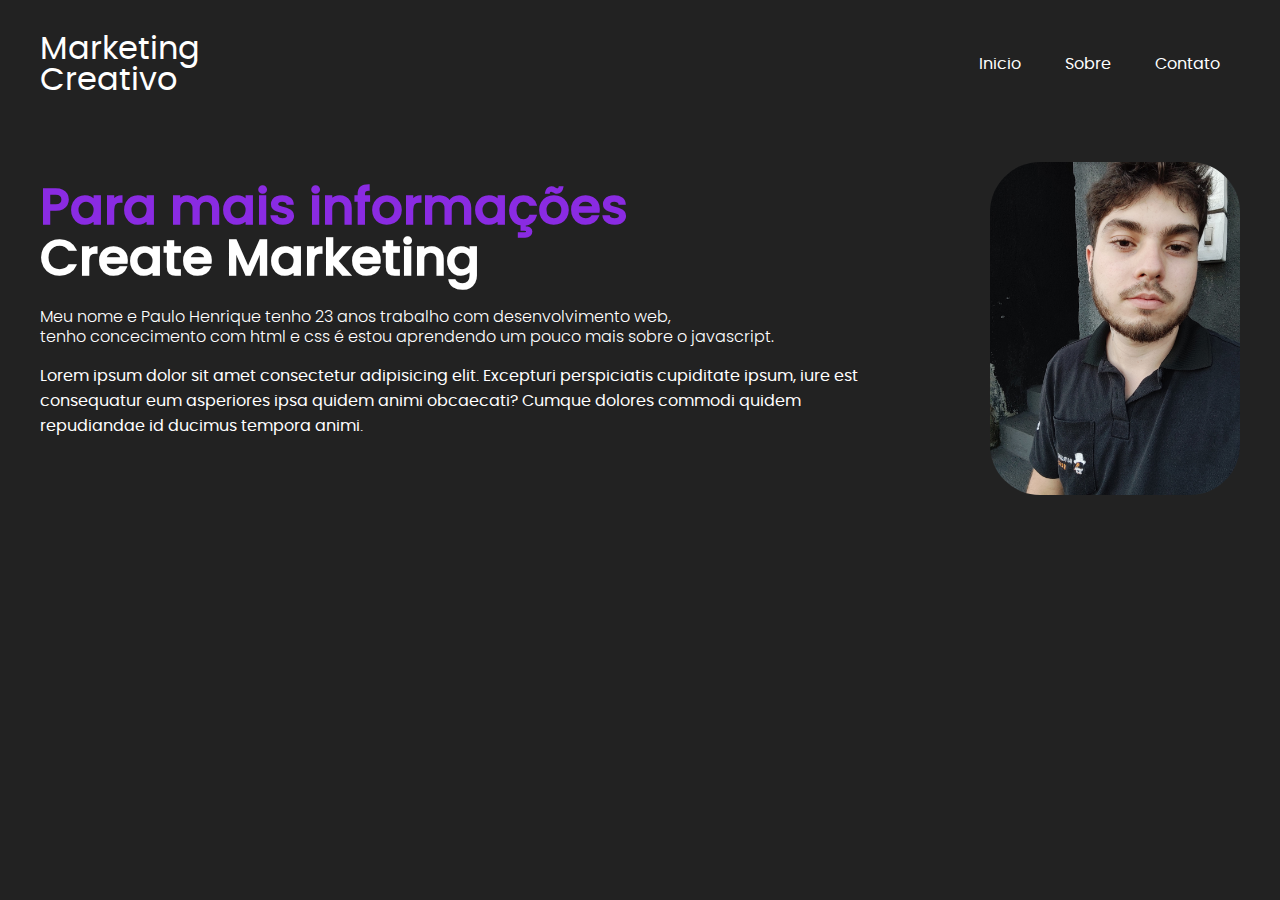
<file: index.html>
<!DOCTYPE html>
<html lang="pt-br">

<head>
    <meta charset="UTF-8">
    <link rel="stylesheet" href="styles/styles.css"rel="stylesheet"> <!--<link rel> vai chamar a pasta de uma outra pagina <href>coloca o caminho <rel="stylesheet> e para o navegador saber que e um aquivo css-->
    <link rel="stylesheet" href="styles/fonts.css"rel="stylesheet">
    <link rel="stylesheet" href="styles/media.css"rel="stylesheet">
    
    <title>Lading page</title>
    <!--title e na onde aparace em cima do navegador-->

</head>

<body>
    <header> <!--E o cabeçalho da pagina -->
        <div id="title"><!--Uma <div> serve para agrupar elementos para fins de estilos (usando:"class" ou "id") não pode usar tento elemetos semântica (<article> <nav>)-->
            <h1>Marketing</h1>
            <h1>Creativo</h1>
        </div> <!--Uma <div> serve para agrupar elementos para fins de estilos (usando:"class" ou "id") não pode usar tento elemetos semântica (<article> <nav>)-->
            <ul><!--Uma <ul> representa uma lista de itens -->
              <a href="index.html"> <li>Inicio</li></a><!-- Tudo que está dentro do <a> e um link -->
                <a href="sobre.html"> <li>Sobre</li></a>
                <a href="contato.html"> <li>Contato</li></a>
               
            </ul><!--Uma <ul> representa uma lista de itens -->
    </header>
    <main> <!-- Parte principal do site -->
           <aside> <!-- <aside> e um técnica semantica para separa lados -->
                <h2><span class="inscrevase"> Para mais informações </samp></h2> <!--<span>é um contêiner genérico em linha para conteúdo fraseado não feta nada apenas colocar um class e mudar no css-->
                <h2>Create Marketing</h2>
                
           <p class="texto">Meu nome e Paulo Henrique tenho 23 anos trabalho com desenvolvimento web,<br> tenho concecimento com html e css é estou 
            aprendendo um pouco mais sobre o javascript.</p>
          Lorem ipsum dolor sit amet consectetur adipisicing elit. Excepturi perspiciatis cupiditate ipsum, iure est consequatur eum asperiores ipsa quidem animi obcaecati? Cumque dolores commodi quidem repudiandae id ducimus tempora animi.
            
           </aside>

           <article> <!--E uma div semantica para ter imagens-->
              <img class="imag" src="./components/images/IMG_20220123_184236.jpg" alt="Paulo Henrique"> <!-- Isto faz com que eu chame a imagem de uma pasta --> <!--alt da o nome para imagem-->
           </article>
           
           
    </main><!-- Parte principal do site -->
    
</body>

</html>
</file>
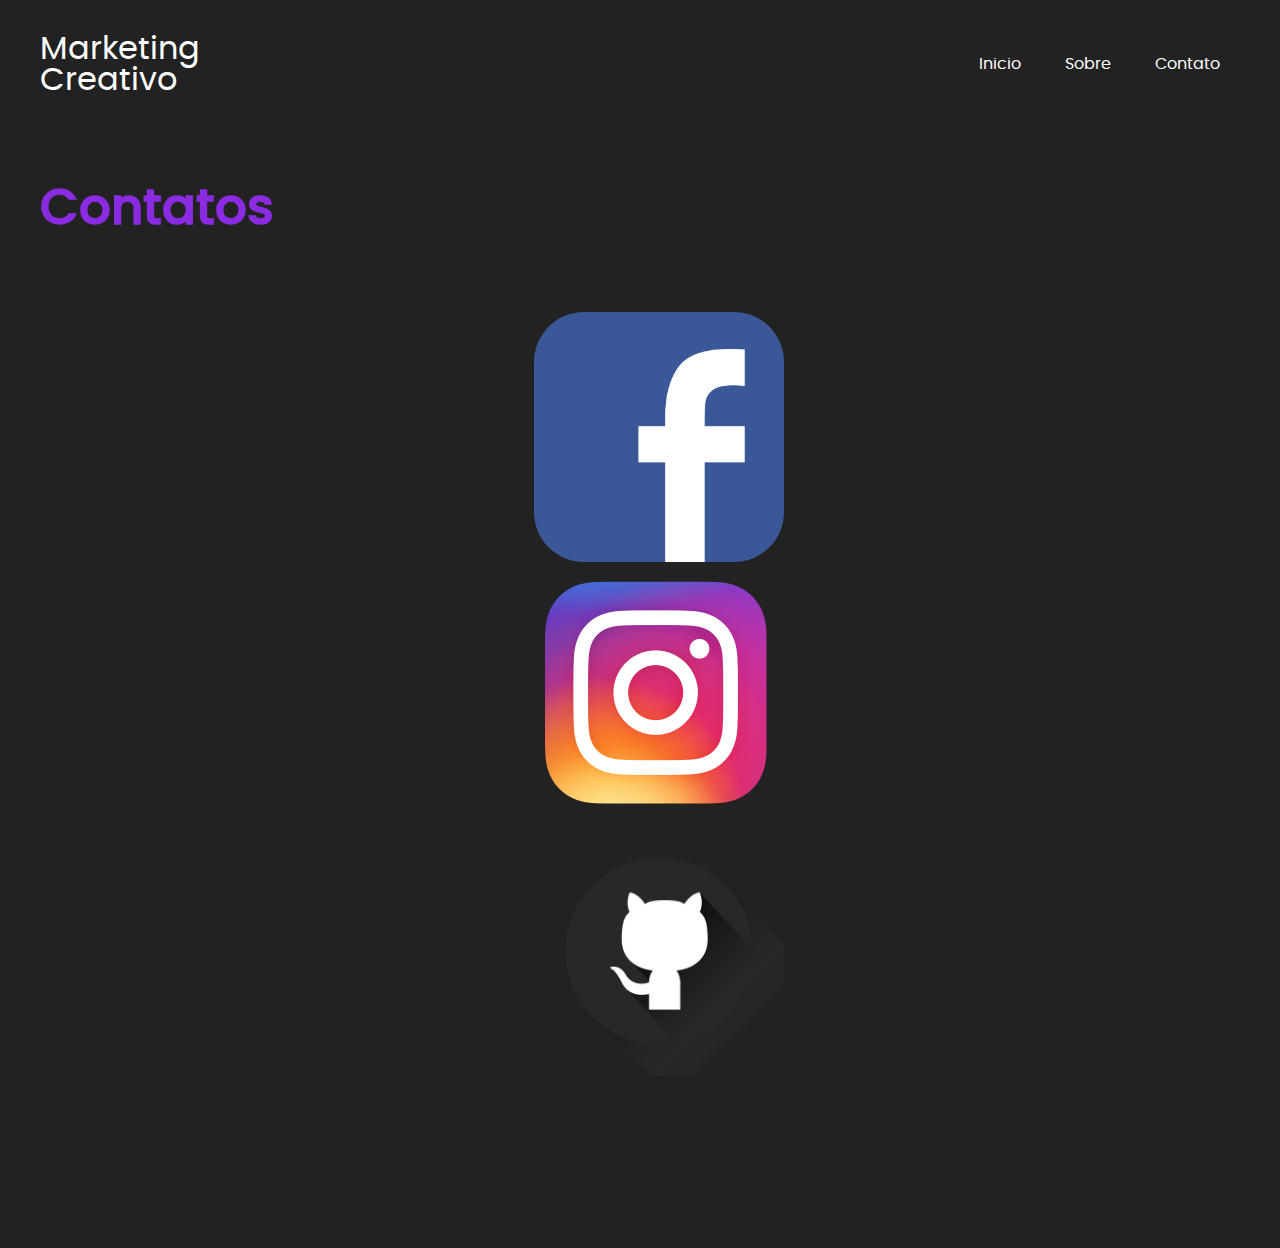
<file: contato.html>
<!DOCTYPE html>
<html lang="ept-br">

<head>
    <meta charset="UTF-8">
    <link rel="stylesheet" href="styles/styles.css"rel="stylesheet"> <!--<link rel> vai chamar a pasta de uma outra pagina <href>coloca o caminho <rel="stylesheet> e para o navegador saber que e um aquivo css-->
    <link rel="stylesheet" href="styles/fonts.css"rel="stylesheet">
    <link rel="stylesheet" href="styles/media.css"rel="stylesheet">
    
    <title>Contato</title>
    <!--title e na onde aparace em cima do navegador-->

</head>

<body>
    <header> <!--E o cabeçalho da pagina -->
        <div id="title"><!--Uma <div> serve para agrupar elementos para fins de estilos (usando:"class" ou "id") não pode usar tento elemetos semântica (<article> <nav>)-->
            <h1>Marketing</h1>
            <h1>Creativo</h1>
        </div> <!--Uma <div> serve para agrupar elementos para fins de estilos (usando:"class" ou "id") não pode usar tento elemetos semântica (<article> <nav>)-->
            <ul><!--Uma <ul> representa uma lista de itens -->
              <a href="index.html"> <li>Inicio</li></a><!-- Tudo que está dentro do <a> e um link -->
                <a href="sobre.html"> <li>Sobre</li></a>
                <a href="contato.html"> <li>Contato</li></a>
               <!-- <a href="#" id="inscreva-se-botao"> <li>Já tem uma conta?</li></a>-->
            </ul><!--Uma <ul> representa uma lista de itens -->
    </header>
    <main> <!-- Parte principal do site -->
           
        <h2><span class="inscrevase"> Contatos </samp></h2>
<div class="redes">
            <a href="https://www.facebook.com/">
            <img src="./components/images/pngwing.com (3).png" alt="facebook">
            
        </a>
        <a href="https://www.instagram.com/">
            <img src="./components/images/pngwing.com (4).png" alt="Instagram">
        </a>
          <a href="https://github.com/Paaulloo">  
            <img src="./components/images/pngwing.com (6).png" alt="github">
          </a>
        </div>
        
           
    </main><!-- Parte principal do site -->
    
</body>

</html>
</file>
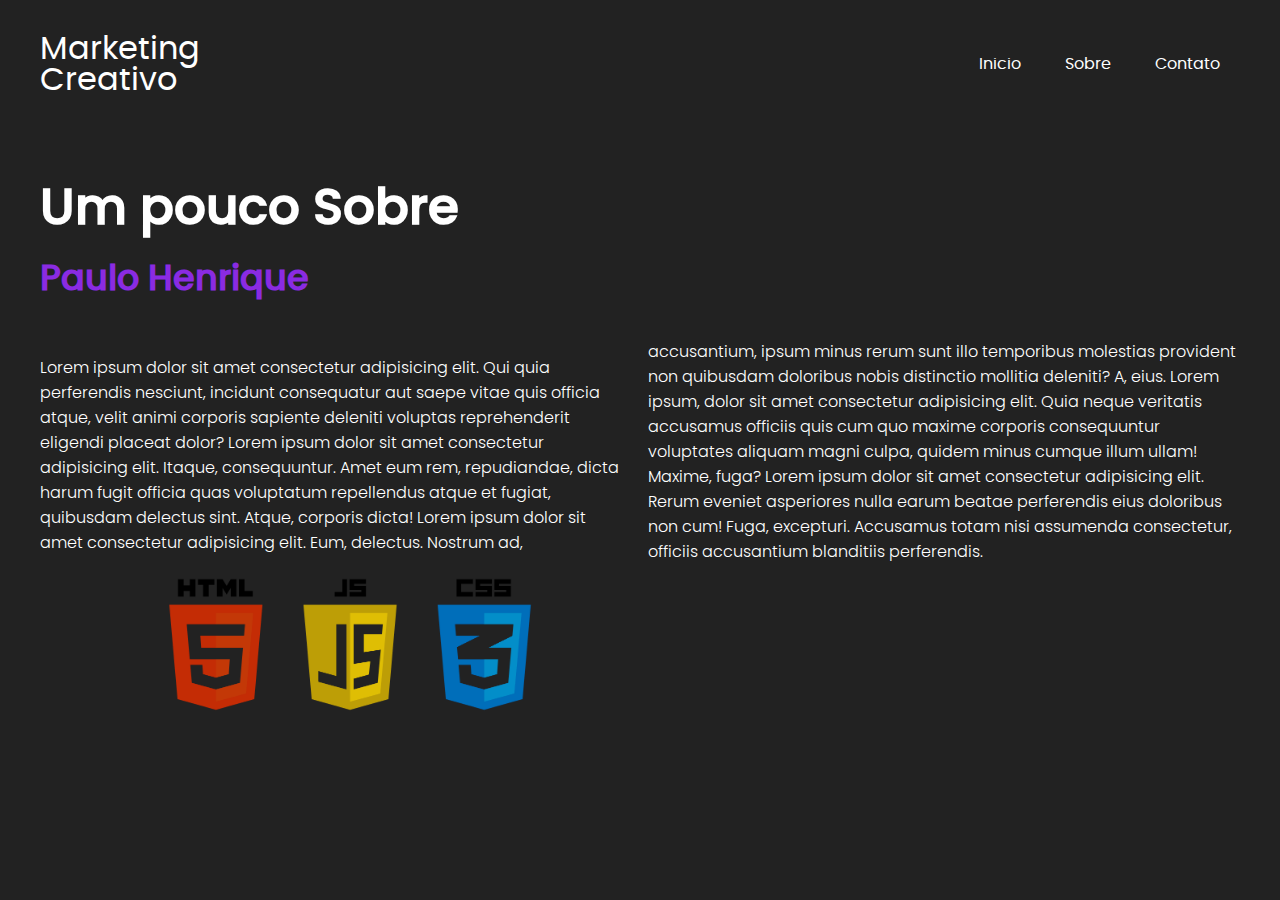
<file: sobre.html>
<!DOCTYPE html>
<html lang="ept-br">

<head>
    <meta charset="UTF-8">
    <link rel="stylesheet" href="styles/styles.css"rel="stylesheet"> <!--<link rel> vai chamar a pasta de uma outra pagina <href>coloca o caminho <rel="stylesheet> e para o navegador saber que e um aquivo css-->
    <link rel="stylesheet" href="styles/fonts.css"rel="stylesheet">
    <link rel="stylesheet" href="styles/media.css"rel="stylesheet">
    
    <title>Serviço</title>
    <!--title e na onde aparace em cima do navegador-->

</head>

<body>
    <header> <!--E o cabeçalho da pagina -->
        <div id="title"><!--Uma <div> serve para agrupar elementos para fins de estilos (usando:"class" ou "id") não pode usar tento elemetos semântica (<article> <nav>)-->
            <h1>Marketing</h1>
            <h1>Creativo</h1>
        </div> <!--Uma <div> serve para agrupar elementos para fins de estilos (usando:"class" ou "id") não pode usar tento elemetos semântica (<article> <nav>)-->
            <ul><!--Uma <ul> representa uma lista de itens -->
              <a href="index.html"> <li>Inicio</li></a><!-- Tudo que está dentro do <a> e um link -->
                <a href="sobre.html"> <li>Sobre</li></a>
                <a href="contato.html"> <li>Contato</li></a>
               <!-- <a href="#" id="inscreva-se-botao"> <li>Já tem uma conta?</li></a>-->
            </ul><!--Uma <ul> representa uma lista de itens -->
    </header>
    <main> <!-- Parte principal do site -->
        <aside>
           <h2><span class="sobre">Um pouco Sobre </span></h2>
           <h3 span class="sobrenome">Paulo Henrique</span></h3>
           <div id="paragrafo">
           <p >Lorem ipsum dolor sit amet consectetur adipisicing elit. Qui quia perferendis nesciunt,  incidunt consequatur aut saepe vitae quis officia atque, velit animi corporis sapiente deleniti  voluptas reprehenderit eligendi placeat dolor?
               Lorem ipsum dolor sit amet consectetur adipisicing elit.  Itaque, consequuntur. Amet eum rem, repudiandae, dicta harum fugit officia quas voluptatum repellendus  atque et fugiat, quibusdam delectus sint. Atque, corporis dicta!
            Lorem ipsum dolor sit amet consectetur adipisicing elit. Eum, delectus. Nostrum ad, accusantium, ipsum minus rerum sunt illo temporibus molestias provident non quibusdam doloribus nobis distinctio mollitia deleniti? A, eius.
       Lorem ipsum, dolor sit amet consectetur adipisicing elit. Quia neque veritatis accusamus officiis quis cum quo maxime corporis consequuntur voluptates aliquam magni culpa, quidem minus cumque illum ullam! Maxime, fuga?
       Lorem ipsum dolor sit amet consectetur adipisicing elit. Rerum eveniet asperiores nulla earum beatae perferendis eius doloribus non cum! Fuga, excepturi. Accusamus totam nisi assumenda consectetur, officiis accusantium blanditiis perferendis.
           </p>   
    </div>
               <article>
    <img class="icones" src="./components/images/html.png" alt="js html css">
</article>
        </aside>
           
        
    </main><!-- Parte principal do site -->
    
</body>

</html>
</file>
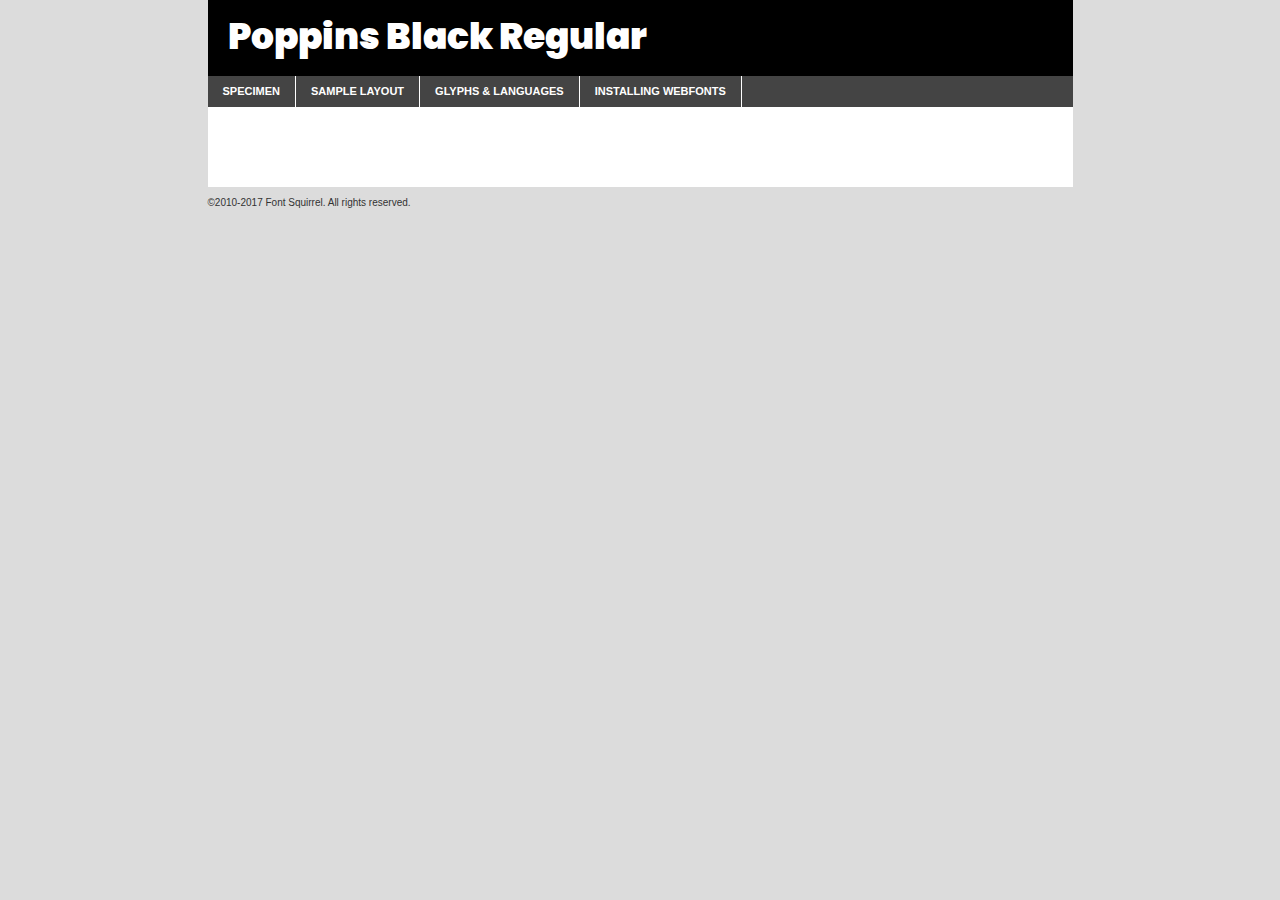
<file: components/fonts/poppins-black-demo.html>
<!DOCTYPE html PUBLIC "-//W3C//DTD XHTML 1.0 Transitional//EN"
	"http://www.w3.org/TR/xhtml1/DTD/xhtml1-transitional.dtd">

<html xmlns="http://www.w3.org/1999/xhtml" xml:lang="en" lang="en">
<head>
	<meta http-equiv="Content-Type" content="text/html; charset=utf-8" />
	<script src="http://ajax.googleapis.com/ajax/libs/jquery/1.7.2/jquery.min.js" type="text/javascript" charset="utf-8"></script>
	<script type="text/javascript">
	(function($){$.fn.easyTabs=function(option){var param=jQuery.extend({fadeSpeed:"fast",defaultContent:1,activeClass:'active'},option);$(this).each(function(){var thisId="#"+this.id;if(param.defaultContent==''){param.defaultContent=1;}
	if(typeof param.defaultContent=="number")
	{var defaultTab=$(thisId+" .tabs li:eq("+(param.defaultContent-1)+") a").attr('href').substr(1);}else{var defaultTab=param.defaultContent;}
	$(thisId+" .tabs li a").each(function(){var tabToHide=$(this).attr('href').substr(1);$("#"+tabToHide).addClass('easytabs-tab-content');});hideAll();changeContent(defaultTab);function hideAll(){$(thisId+" .easytabs-tab-content").hide();}
	function changeContent(tabId){hideAll();$(thisId+" .tabs li").removeClass(param.activeClass);$(thisId+" .tabs li a[href=#"+tabId+"]").closest('li').addClass(param.activeClass);if(param.fadeSpeed!="none")
	{$(thisId+" #"+tabId).fadeIn(param.fadeSpeed);}else{$(thisId+" #"+tabId).show();}}
	$(thisId+" .tabs li").click(function(){var tabId=$(this).find('a').attr('href').substr(1);changeContent(tabId);return false;});});}})(jQuery);
	</script>
	<link rel="stylesheet" href="specimen_files/specimen_stylesheet.css" type="text/css" charset="utf-8" />
	<link rel="stylesheet" href="stylesheet.css" type="text/css" charset="utf-8" />

	<style type="text/css">
					body{
				font-family: 'poppinsblack';
							}
		</style>

	<title>Poppins Black Regular Specimen</title>
	
	
	<script type="text/javascript" charset="utf-8">
		$(document).ready(function() {
			$('#container').easyTabs({defaultContent:1});
		});
	</script>
</head>

<body>
<div id="container">
	<div id="header">
		Poppins Black Regular	</div>
	<ul class="tabs">
		<li><a href="#specimen">Specimen</a></li>
		<li><a href="#layout">Sample Layout</a></li>
				<li><a href="#glyphs">Glyphs &amp; Languages</a></li>
		<li><a href="#installing">Installing Webfonts</a></li>
		
	</ul>
	
	<div id="main_content">

		
			<div id="specimen">
		
				<div class="section">
					<div class="grid12 firstcol">
						<div class="huge">AaBb</div>
					</div>
				</div>
		
				<div class="section">
					<div class="glyph_range">A&#x200B;B&#x200b;C&#x200b;D&#x200b;E&#x200b;F&#x200b;G&#x200b;H&#x200b;I&#x200b;J&#x200b;K&#x200b;L&#x200b;M&#x200b;N&#x200b;O&#x200b;P&#x200b;Q&#x200b;R&#x200b;S&#x200b;T&#x200b;U&#x200b;V&#x200b;W&#x200b;X&#x200b;Y&#x200b;Z&#x200b;a&#x200b;b&#x200b;c&#x200b;d&#x200b;e&#x200b;f&#x200b;g&#x200b;h&#x200b;i&#x200b;j&#x200b;k&#x200b;l&#x200b;m&#x200b;n&#x200b;o&#x200b;p&#x200b;q&#x200b;r&#x200b;s&#x200b;t&#x200b;u&#x200b;v&#x200b;w&#x200b;x&#x200b;y&#x200b;z&#x200b;1&#x200b;2&#x200b;3&#x200b;4&#x200b;5&#x200b;6&#x200b;7&#x200b;8&#x200b;9&#x200b;0&#x200b;&amp;&#x200b;.&#x200b;,&#x200b;?&#x200b;!&#x200b;&#64;&#x200b;(&#x200b;)&#x200b;#&#x200b;$&#x200b;%&#x200b;*&#x200b;+&#x200b;-&#x200b;=&#x200b;:&#x200b;;</div>
				</div>
				<div class="section">
					<div class="grid12 firstcol">
						<table class="sample_table">
							<tr><td>10</td><td class="size10">abcdefghijklmnopqrstuvwxyzABCDEFGHIJKLMNOPQRSTUVWXYZ0123456789abcdefghijklmnopqrstuvwxyzABCDEFGHIJKLMNOPQRSTUVWXYZ0123456789abcdefghijklmnopqrstuvwxyzABCDEFGHIJKLMNOPQRSTUVWXYZ</td></tr>
							<tr><td>11</td><td class="size11">abcdefghijklmnopqrstuvwxyzABCDEFGHIJKLMNOPQRSTUVWXYZ0123456789abcdefghijklmnopqrstuvwxyzABCDEFGHIJKLMNOPQRSTUVWXYZ0123456789abcdefghijklmnopqrstuvwxyzABCDEFGHIJKLMNOPQRSTUVWXYZ</td></tr>
							<tr><td>12</td><td class="size12">abcdefghijklmnopqrstuvwxyzABCDEFGHIJKLMNOPQRSTUVWXYZ0123456789abcdefghijklmnopqrstuvwxyzABCDEFGHIJKLMNOPQRSTUVWXYZ0123456789abcdefghijklmnopqrstuvwxyzABCDEFGHIJKLMNOPQRSTUVWXYZ</td></tr>
							<tr><td>13</td><td class="size13">abcdefghijklmnopqrstuvwxyzABCDEFGHIJKLMNOPQRSTUVWXYZ0123456789abcdefghijklmnopqrstuvwxyzABCDEFGHIJKLMNOPQRSTUVWXYZ0123456789abcdefghijklmnopqrstuvwxyzABCDEFGHIJKLMNOPQRSTUVWXYZ</td></tr>
							<tr><td>14</td><td class="size14">abcdefghijklmnopqrstuvwxyzABCDEFGHIJKLMNOPQRSTUVWXYZ0123456789abcdefghijklmnopqrstuvwxyzABCDEFGHIJKLMNOPQRSTUVWXYZ0123456789abcdefghijklmnopqrstuvwxyzABCDEFGHIJKLMNOPQRSTUVWXYZ</td></tr>
							<tr><td>16</td><td class="size16">abcdefghijklmnopqrstuvwxyzABCDEFGHIJKLMNOPQRSTUVWXYZ0123456789abcdefghijklmnopqrstuvwxyzABCDEFGHIJKLMNOPQRSTUVWXYZ</td></tr>
							<tr><td>18</td><td class="size18">abcdefghijklmnopqrstuvwxyzABCDEFGHIJKLMNOPQRSTUVWXYZ0123456789abcdefghijklmnopqrstuvwxyzABCDEFGHIJKLMNOPQRSTUVWXYZ</td></tr>
							<tr><td>20</td><td class="size20">abcdefghijklmnopqrstuvwxyzABCDEFGHIJKLMNOPQRSTUVWXYZ0123456789abcdefghijklmnopqrstuvwxyzABCDEFGHIJKLMNOPQRSTUVWXYZ</td></tr>
							<tr><td>24</td><td class="size24">abcdefghijklmnopqrstuvwxyzABCDEFGHIJKLMNOPQRSTUVWXYZ0123456789abcdefghijklmnopqrstuvwxyzABCDEFGHIJKLMNOPQRSTUVWXYZ</td></tr>
							<tr><td>30</td><td class="size30">abcdefghijklmnopqrstuvwxyzABCDEFGHIJKLMNOPQRSTUVWXYZ0123456789abcdefghijklmnopqrstuvwxyzABCDEFGHIJKLMNOPQRSTUVWXYZ</td></tr>
							<tr><td>36</td><td class="size36">abcdefghijklmnopqrstuvwxyzABCDEFGHIJKLMNOPQRSTUVWXYZ0123456789abcdefghijklmnopqrstuvwxyzABCDEFGHIJKLMNOPQRSTUVWXYZ</td></tr>
							<tr><td>48</td><td class="size48">abcdefghijklmnopqrstuvwxyzABCDEFGHIJKLMNOPQRSTUVWXYZ0123456789abcdefghijklmnopqrstuvwxyzABCDEFGHIJKLMNOPQRSTUVWXYZ</td></tr>
							<tr><td>60</td><td class="size60">abcdefghijklmnopqrstuvwxyzABCDEFGHIJKLMNOPQRSTUVWXYZ0123456789abcdefghijklmnopqrstuvwxyzABCDEFGHIJKLMNOPQRSTUVWXYZ</td></tr>
							<tr><td>72</td><td class="size72">abcdefghijklmnopqrstuvwxyzABCDEFGHIJKLMNOPQRSTUVWXYZ0123456789abcdefghijklmnopqrstuvwxyzABCDEFGHIJKLMNOPQRSTUVWXYZ</td></tr>
							<tr><td>90</td><td class="size90">abcdefghijklmnopqrstuvwxyzABCDEFGHIJKLMNOPQRSTUVWXYZ0123456789abcdefghijklmnopqrstuvwxyzABCDEFGHIJKLMNOPQRSTUVWXYZ</td></tr>
						</table>
				
					</div>
			
				</div>
		
		
		
								<div class="section" id="bodycomparison">


										<div id="xheight">
				<div class="fontbody">&#x25FC;&#x25FC;&#x25FC;&#x25FC;&#x25FC;&#x25FC;&#x25FC;&#x25FC;&#x25FC;&#x25FC;&#x25FC;&#x25FC;&#x25FC;&#x25FC;&#x25FC;&#x25FC;&#x25FC;&#x25FC;&#x25FC;&#x25FC;&#x25FC;&#x25FC;&#x25FC;&#x25FC;&#x25FC;&#x25FC;&#x25FC;&#x25FC;&#x25FC;&#x25FC;&#x25FC;&#x25FC;&#x25FC;&#x25FC;&#x25FC;&#x25FC;&#x25FC;&#x25FC;&#x25FC;&#x25FC;&#x25FC;&#x25FC;&#x25FC;&#x25FC;&#x25FC;&#x25FC;&#x25FC;&#x25FC;&#x25FC;&#x25FC;&#x25FC;&#x25FC;&#x25FC;&#x25FC;&#x25FC;&#x25FC;&#x25FC;&#x25FC;&#x25FC;&#x25FC;&#x25FC;&#x25FC;&#x25FC;&#x25FC;&#x25FC;&#x25FC;&#x25FC;&#x25FC;&#x25FC;&#x25FC;&#x25FC;&#x25FC;&#x25FC;&#x25FC;&#x25FC;&#x25FC;&#x25FC;&#x25FC;&#x25FC;&#x25FC;&#x25FC;&#x25FC;&#x25FC;&#x25FC;&#x25FC;&#x25FC;&#x25FC;&#x25FC;&#x25FC;&#x25FC;&#x25FC;&#x25FC;&#x25FC;&#x25FC;&#x25FC;&#x25FC;&#x25FC;&#x25FC;&#x25FC;body</div><div class="arialbody">body</div><div class="verdanabody">body</div><div class="georgiabody">body</div></div>
										<div class="fontbody" style="z-index:1">
											body<span>Poppins Black Regular</span>
										</div>
										<div class="arialbody" style="z-index:1">
											body<span>Arial</span>
										</div>
										<div class="verdanabody" style="z-index:1">
											body<span>Verdana</span>
										</div>
										<div class="georgiabody" style="z-index:1">
											body<span>Georgia</span>
										</div>



								</div>
		
		
				<div class="section psample psample_row1" id="">
					
					<div class="grid2 firstcol">
						<p class="size10"><span>10.</span>Aenean lacinia bibendum nulla sed consectetur. Fusce dapibus, tellus ac cursus commodo, tortor mauris condimentum nibh, ut fermentum massa justo sit amet risus. Nullam id dolor id nibh ultricies vehicula ut id elit. Cum sociis natoque penatibus et magnis dis parturient montes, nascetur ridiculus mus. Nulla vitae elit libero, a pharetra augue.</p>
			
					</div>
					<div class="grid3">
						<p class="size11"><span>11.</span>Aenean lacinia bibendum nulla sed consectetur. Fusce dapibus, tellus ac cursus commodo, tortor mauris condimentum nibh, ut fermentum massa justo sit amet risus. Nullam id dolor id nibh ultricies vehicula ut id elit. Cum sociis natoque penatibus et magnis dis parturient montes, nascetur ridiculus mus. Nulla vitae elit libero, a pharetra augue.</p>
			
					</div>
					<div class="grid3">
						<p class="size12"><span>12.</span>Aenean lacinia bibendum nulla sed consectetur. Fusce dapibus, tellus ac cursus commodo, tortor mauris condimentum nibh, ut fermentum massa justo sit amet risus. Nullam id dolor id nibh ultricies vehicula ut id elit. Cum sociis natoque penatibus et magnis dis parturient montes, nascetur ridiculus mus. Nulla vitae elit libero, a pharetra augue.</p>
			
					</div>
					<div class="grid4">
						<p class="size13"><span>13.</span>Aenean lacinia bibendum nulla sed consectetur. Fusce dapibus, tellus ac cursus commodo, tortor mauris condimentum nibh, ut fermentum massa justo sit amet risus. Nullam id dolor id nibh ultricies vehicula ut id elit. Cum sociis natoque penatibus et magnis dis parturient montes, nascetur ridiculus mus. Nulla vitae elit libero, a pharetra augue.</p>
			
					</div>
					<div class="white_blend"></div>
					
				</div>
				<div class="section psample psample_row2" id="">
					<div class="grid3 firstcol">
						<p class="size14"><span>14.</span>Aenean lacinia bibendum nulla sed consectetur. Fusce dapibus, tellus ac cursus commodo, tortor mauris condimentum nibh, ut fermentum massa justo sit amet risus. Nullam id dolor id nibh ultricies vehicula ut id elit. Cum sociis natoque penatibus et magnis dis parturient montes, nascetur ridiculus mus. Nulla vitae elit libero, a pharetra augue.</p>
			
					</div>
					<div class="grid4">
						<p class="size16"><span>16.</span>Aenean lacinia bibendum nulla sed consectetur. Fusce dapibus, tellus ac cursus commodo, tortor mauris condimentum nibh, ut fermentum massa justo sit amet risus. Nullam id dolor id nibh ultricies vehicula ut id elit. Cum sociis natoque penatibus et magnis dis parturient montes, nascetur ridiculus mus. Nulla vitae elit libero, a pharetra augue.</p>
			
					</div>
					<div class="grid5">
						<p class="size18"><span>18.</span>Aenean lacinia bibendum nulla sed consectetur. Fusce dapibus, tellus ac cursus commodo, tortor mauris condimentum nibh, ut fermentum massa justo sit amet risus. Nullam id dolor id nibh ultricies vehicula ut id elit. Cum sociis natoque penatibus et magnis dis parturient montes, nascetur ridiculus mus. Nulla vitae elit libero, a pharetra augue.</p>
			
					</div>

					<div class="white_blend"></div>

				</div>
				
				<div class="section psample psample_row3" id="">
					<div class="grid5 firstcol">
						<p class="size20"><span>20.</span>Aenean lacinia bibendum nulla sed consectetur. Fusce dapibus, tellus ac cursus commodo, tortor mauris condimentum nibh, ut fermentum massa justo sit amet risus. Nullam id dolor id nibh ultricies vehicula ut id elit. Cum sociis natoque penatibus et magnis dis parturient montes, nascetur ridiculus mus. Nulla vitae elit libero, a pharetra augue.</p>
					</div>
					<div class="grid7">
						<p class="size24"><span>24.</span>Aenean lacinia bibendum nulla sed consectetur. Fusce dapibus, tellus ac cursus commodo, tortor mauris condimentum nibh, ut fermentum massa justo sit amet risus. Nullam id dolor id nibh ultricies vehicula ut id elit. Cum sociis natoque penatibus et magnis dis parturient montes, nascetur ridiculus mus. Nulla vitae elit libero, a pharetra augue.</p>
					</div>
					
					<div class="white_blend"></div>
					
				</div>
				
				<div class="section psample psample_row4" id="">
					<div class="grid12 firstcol">
						<p class="size30"><span>30.</span>Aenean lacinia bibendum nulla sed consectetur. Fusce dapibus, tellus ac cursus commodo, tortor mauris condimentum nibh, ut fermentum massa justo sit amet risus. Nullam id dolor id nibh ultricies vehicula ut id elit. Cum sociis natoque penatibus et magnis dis parturient montes, nascetur ridiculus mus. Nulla vitae elit libero, a pharetra augue.</p>
					</div>
					<div class="white_blend"></div>
					
				</div>
				
				
				
				<div class="section psample psample_row1 fullreverse">
					<div class="grid2 firstcol">
						<p class="size10"><span>10.</span>Aenean lacinia bibendum nulla sed consectetur. Fusce dapibus, tellus ac cursus commodo, tortor mauris condimentum nibh, ut fermentum massa justo sit amet risus. Nullam id dolor id nibh ultricies vehicula ut id elit. Cum sociis natoque penatibus et magnis dis parturient montes, nascetur ridiculus mus. Nulla vitae elit libero, a pharetra augue.</p>
			
					</div>
					<div class="grid3">
						<p class="size11"><span>11.</span>Aenean lacinia bibendum nulla sed consectetur. Fusce dapibus, tellus ac cursus commodo, tortor mauris condimentum nibh, ut fermentum massa justo sit amet risus. Nullam id dolor id nibh ultricies vehicula ut id elit. Cum sociis natoque penatibus et magnis dis parturient montes, nascetur ridiculus mus. Nulla vitae elit libero, a pharetra augue.</p>
			
					</div>
					<div class="grid3">
						<p class="size12"><span>12.</span>Aenean lacinia bibendum nulla sed consectetur. Fusce dapibus, tellus ac cursus commodo, tortor mauris condimentum nibh, ut fermentum massa justo sit amet risus. Nullam id dolor id nibh ultricies vehicula ut id elit. Cum sociis natoque penatibus et magnis dis parturient montes, nascetur ridiculus mus. Nulla vitae elit libero, a pharetra augue.</p>
			
					</div>
					<div class="grid4">
						<p class="size13"><span>13.</span>Aenean lacinia bibendum nulla sed consectetur. Fusce dapibus, tellus ac cursus commodo, tortor mauris condimentum nibh, ut fermentum massa justo sit amet risus. Nullam id dolor id nibh ultricies vehicula ut id elit. Cum sociis natoque penatibus et magnis dis parturient montes, nascetur ridiculus mus. Nulla vitae elit libero, a pharetra augue.</p>
			
					</div>
					<div class="black_blend"></div>
					
				</div>
				
				<div class="section psample psample_row2 fullreverse">
					<div class="grid3 firstcol">
						<p class="size14"><span>14.</span>Aenean lacinia bibendum nulla sed consectetur. Fusce dapibus, tellus ac cursus commodo, tortor mauris condimentum nibh, ut fermentum massa justo sit amet risus. Nullam id dolor id nibh ultricies vehicula ut id elit. Cum sociis natoque penatibus et magnis dis parturient montes, nascetur ridiculus mus. Nulla vitae elit libero, a pharetra augue.</p>
			
					</div>
					<div class="grid4">
						<p class="size16"><span>16.</span>Aenean lacinia bibendum nulla sed consectetur. Fusce dapibus, tellus ac cursus commodo, tortor mauris condimentum nibh, ut fermentum massa justo sit amet risus. Nullam id dolor id nibh ultricies vehicula ut id elit. Cum sociis natoque penatibus et magnis dis parturient montes, nascetur ridiculus mus. Nulla vitae elit libero, a pharetra augue.</p>
			
					</div>
					<div class="grid5">
						<p class="size18"><span>18.</span>Aenean lacinia bibendum nulla sed consectetur. Fusce dapibus, tellus ac cursus commodo, tortor mauris condimentum nibh, ut fermentum massa justo sit amet risus. Nullam id dolor id nibh ultricies vehicula ut id elit. Cum sociis natoque penatibus et magnis dis parturient montes, nascetur ridiculus mus. Nulla vitae elit libero, a pharetra augue.</p>
			
					</div>
					<div class="black_blend"></div>

				</div>
				
				<div class="section psample fullreverse psample_row3" id="">
					<div class="grid5 firstcol">
						<p class="size20"><span>20.</span>Aenean lacinia bibendum nulla sed consectetur. Fusce dapibus, tellus ac cursus commodo, tortor mauris condimentum nibh, ut fermentum massa justo sit amet risus. Nullam id dolor id nibh ultricies vehicula ut id elit. Cum sociis natoque penatibus et magnis dis parturient montes, nascetur ridiculus mus. Nulla vitae elit libero, a pharetra augue.</p>
					</div>
					<div class="grid7">
						<p class="size24"><span>24.</span>Aenean lacinia bibendum nulla sed consectetur. Fusce dapibus, tellus ac cursus commodo, tortor mauris condimentum nibh, ut fermentum massa justo sit amet risus. Nullam id dolor id nibh ultricies vehicula ut id elit. Cum sociis natoque penatibus et magnis dis parturient montes, nascetur ridiculus mus. Nulla vitae elit libero, a pharetra augue.</p>
					</div>
					
					<div class="black_blend"></div>
					
				</div>
				
				<div class="section psample fullreverse psample_row4" id="" style="border-bottom: 20px #000 solid;">
					<div class="grid12 firstcol">
						<p class="size30"><span>30.</span>Aenean lacinia bibendum nulla sed consectetur. Fusce dapibus, tellus ac cursus commodo, tortor mauris condimentum nibh, ut fermentum massa justo sit amet risus. Nullam id dolor id nibh ultricies vehicula ut id elit. Cum sociis natoque penatibus et magnis dis parturient montes, nascetur ridiculus mus. Nulla vitae elit libero, a pharetra augue.</p>
					</div>
					<div class="black_blend"></div>
					
				</div>
				
				
				
				
			</div>
			
			<div id="layout">
				
				<div class="section">
					
					<div class="grid12 firstcol">
						<h1>Lorem Ipsum Dolor</h1>
						<h2>Etiam porta sem malesuada magna mollis euismod</h2>
						
						<p class="byline">By <a href="#link">Aenean Lacinia</a></p>
					</div>
				</div>
				<div class="section">
					<div class="grid8 firstcol">
						<p class="large">Donec sed odio dui. Morbi leo risus, porta ac consectetur ac, vestibulum at eros. Fusce dapibus, tellus ac cursus commodo, tortor mauris condimentum nibh, ut fermentum massa justo sit amet risus. </p>

						
						<h3>Pellentesque ornare sem</h3>

						<p>Maecenas sed diam eget risus varius blandit sit amet non magna. Maecenas faucibus mollis interdum. Donec ullamcorper nulla non metus auctor fringilla. Nullam id dolor id nibh ultricies vehicula ut id elit. Nullam id dolor id nibh ultricies vehicula ut id elit. </p>

						<p>Aenean eu leo quam. Pellentesque ornare sem lacinia quam venenatis vestibulum. Lorem ipsum dolor sit amet, consectetur adipiscing elit. Cum sociis natoque penatibus et magnis dis parturient montes, nascetur ridiculus mus. </p>

						<p>Nulla vitae elit libero, a pharetra augue. Praesent commodo cursus magna, vel scelerisque nisl consectetur et. Aenean lacinia bibendum nulla sed consectetur. </p>

						<p>Nullam quis risus eget urna mollis ornare vel eu leo. Nullam quis risus eget urna mollis ornare vel eu leo. Maecenas sed diam eget risus varius blandit sit amet non magna. Donec ullamcorper nulla non metus auctor fringilla. </p>

						<h3>Cras mattis consectetur</h3>

						<p>Aenean eu leo quam. Pellentesque ornare sem lacinia quam venenatis vestibulum. Aenean lacinia bibendum nulla sed consectetur. Integer posuere erat a ante venenatis dapibus posuere velit aliquet. Cras mattis consectetur purus sit amet fermentum. </p>

						<p>Nullam id dolor id nibh ultricies vehicula ut id elit. Nullam quis risus eget urna mollis ornare vel eu leo. Cras mattis consectetur purus sit amet fermentum.</p>
					</div>
					
					<div class="grid4 sidebar">
						
						<div class="box reverse">
							<p class="last">Nullam quis risus eget urna mollis ornare vel eu leo. Donec ullamcorper nulla non metus auctor fringilla. Cras mattis consectetur purus sit amet fermentum. Sed posuere consectetur est at lobortis. Lorem ipsum dolor sit amet, consectetur adipiscing elit. </p>
						</div>
						
						<p class="caption">Maecenas sed diam eget risus varius.</p>

						<p>Vestibulum id ligula porta felis euismod semper. Integer posuere erat a ante venenatis dapibus posuere velit aliquet. Vestibulum id ligula porta felis euismod semper. Sed posuere consectetur est at lobortis. Maecenas sed diam eget risus varius blandit sit amet non magna. Fusce dapibus, tellus ac cursus commodo, tortor mauris condimentum nibh, ut fermentum massa justo sit amet risus. </p>

					

						<p>Duis mollis, est non commodo luctus, nisi erat porttitor ligula, eget lacinia odio sem nec elit. Aenean lacinia bibendum nulla sed consectetur. Vivamus sagittis lacus vel augue laoreet rutrum faucibus dolor auctor. Aenean lacinia bibendum nulla sed consectetur. Nullam quis risus eget urna mollis ornare vel eu leo. </p>

						<p>Praesent commodo cursus magna, vel scelerisque nisl consectetur et. Donec ullamcorper nulla non metus auctor fringilla. Maecenas faucibus mollis interdum. Fusce dapibus, tellus ac cursus commodo, tortor mauris condimentum nibh, ut fermentum massa justo sit amet risus. </p>

					</div>
				</div>
				
			</div>


			



		<div id="glyphs">
			<div class="section">
				<div class="grid12 firstcol">
			
				<h1>Language Support</h1>
				<p>The subset of Poppins Black Regular in this kit supports the following languages:<br />
			
					Albanian, Basque, Breton, Chamorro, Danish, Dutch, English, Faroese, Finnish, French, Frisian, Galician, German, Icelandic, Italian, Malagasy, Norwegian, Portuguese, Spanish, Alsatian, Aragonese, Arapaho, Arrernte, Asturian, Aymara, Bislama, Cebuano, Corsican, Fijian, French_creole, Genoese, Gilbertese, Greenlandic, Haitian_creole, Hiligaynon, Hmong, Hopi, Ibanag, Iloko_ilokano, Indonesian, Interglossa_glosa, Interlingua, Irish_gaelic, Jerriais, Lojban, Lombard, Luxembourgeois, Manx, Mohawk, Norfolk_pitcairnese, Occitan, Oromo, Pangasinan, Papiamento, Piedmontese, Potawatomi, Rhaeto-romance, Romansh, Rotokas, Sami_lule, Samoan, Sardinian, Scots_gaelic, Seychelles_creole, Shona, Sicilian, Somali, Southern_ndebele, Swahili, Swati_swazi, Tagalog_filipino_pilipino, Tetum, Tok_pisin, Uyghur_latinized, Volapuk, Walloon, Warlpiri, Xhosa, Yapese, Zulu, Latinbasic, Ubasic, Demo				</p>
				<h1>Glyph Chart</h1>
				<p>The subset of Poppins Black Regular in this kit includes all the glyphs listed below. Unicode entities are included above each glyph to help you insert individual characters into your layout.</p>
				<div id="glyph_chart">
			
																														 <div><p>&amp;#13;</p>&#13;</div>
																				 <div><p>&amp;#32;</p>&#32;</div>
																				 <div><p>&amp;#33;</p>&#33;</div>
																				 <div><p>&amp;#34;</p>&#34;</div>
																				 <div><p>&amp;#35;</p>&#35;</div>
																				 <div><p>&amp;#36;</p>&#36;</div>
																				 <div><p>&amp;#37;</p>&#37;</div>
																				 <div><p>&amp;#38;</p>&#38;</div>
																				 <div><p>&amp;#39;</p>&#39;</div>
																				 <div><p>&amp;#40;</p>&#40;</div>
																				 <div><p>&amp;#41;</p>&#41;</div>
																				 <div><p>&amp;#42;</p>&#42;</div>
																				 <div><p>&amp;#43;</p>&#43;</div>
																				 <div><p>&amp;#44;</p>&#44;</div>
																				 <div><p>&amp;#45;</p>&#45;</div>
																				 <div><p>&amp;#46;</p>&#46;</div>
																				 <div><p>&amp;#47;</p>&#47;</div>
																				 <div><p>&amp;#48;</p>&#48;</div>
																				 <div><p>&amp;#49;</p>&#49;</div>
																				 <div><p>&amp;#50;</p>&#50;</div>
																				 <div><p>&amp;#51;</p>&#51;</div>
																				 <div><p>&amp;#52;</p>&#52;</div>
																				 <div><p>&amp;#53;</p>&#53;</div>
																				 <div><p>&amp;#54;</p>&#54;</div>
																				 <div><p>&amp;#55;</p>&#55;</div>
																				 <div><p>&amp;#56;</p>&#56;</div>
																				 <div><p>&amp;#57;</p>&#57;</div>
																				 <div><p>&amp;#58;</p>&#58;</div>
																				 <div><p>&amp;#59;</p>&#59;</div>
																				 <div><p>&amp;#60;</p>&#60;</div>
																				 <div><p>&amp;#61;</p>&#61;</div>
																				 <div><p>&amp;#62;</p>&#62;</div>
																				 <div><p>&amp;#63;</p>&#63;</div>
																				 <div><p>&amp;#64;</p>&#64;</div>
																				 <div><p>&amp;#65;</p>&#65;</div>
																				 <div><p>&amp;#66;</p>&#66;</div>
																				 <div><p>&amp;#67;</p>&#67;</div>
																				 <div><p>&amp;#68;</p>&#68;</div>
																				 <div><p>&amp;#69;</p>&#69;</div>
																				 <div><p>&amp;#70;</p>&#70;</div>
																				 <div><p>&amp;#71;</p>&#71;</div>
																				 <div><p>&amp;#72;</p>&#72;</div>
																				 <div><p>&amp;#73;</p>&#73;</div>
																				 <div><p>&amp;#74;</p>&#74;</div>
																				 <div><p>&amp;#75;</p>&#75;</div>
																				 <div><p>&amp;#76;</p>&#76;</div>
																				 <div><p>&amp;#77;</p>&#77;</div>
																				 <div><p>&amp;#78;</p>&#78;</div>
																				 <div><p>&amp;#79;</p>&#79;</div>
																				 <div><p>&amp;#80;</p>&#80;</div>
																				 <div><p>&amp;#81;</p>&#81;</div>
																				 <div><p>&amp;#82;</p>&#82;</div>
																				 <div><p>&amp;#83;</p>&#83;</div>
																				 <div><p>&amp;#84;</p>&#84;</div>
																				 <div><p>&amp;#85;</p>&#85;</div>
																				 <div><p>&amp;#86;</p>&#86;</div>
																				 <div><p>&amp;#87;</p>&#87;</div>
																				 <div><p>&amp;#88;</p>&#88;</div>
																				 <div><p>&amp;#89;</p>&#89;</div>
																				 <div><p>&amp;#90;</p>&#90;</div>
																				 <div><p>&amp;#91;</p>&#91;</div>
																				 <div><p>&amp;#92;</p>&#92;</div>
																				 <div><p>&amp;#93;</p>&#93;</div>
																				 <div><p>&amp;#94;</p>&#94;</div>
																				 <div><p>&amp;#95;</p>&#95;</div>
																				 <div><p>&amp;#96;</p>&#96;</div>
																				 <div><p>&amp;#97;</p>&#97;</div>
																				 <div><p>&amp;#98;</p>&#98;</div>
																				 <div><p>&amp;#99;</p>&#99;</div>
																				 <div><p>&amp;#100;</p>&#100;</div>
																				 <div><p>&amp;#101;</p>&#101;</div>
																				 <div><p>&amp;#102;</p>&#102;</div>
																				 <div><p>&amp;#103;</p>&#103;</div>
																				 <div><p>&amp;#104;</p>&#104;</div>
																				 <div><p>&amp;#105;</p>&#105;</div>
																				 <div><p>&amp;#106;</p>&#106;</div>
																				 <div><p>&amp;#107;</p>&#107;</div>
																				 <div><p>&amp;#108;</p>&#108;</div>
																				 <div><p>&amp;#109;</p>&#109;</div>
																				 <div><p>&amp;#110;</p>&#110;</div>
																				 <div><p>&amp;#111;</p>&#111;</div>
																				 <div><p>&amp;#112;</p>&#112;</div>
																				 <div><p>&amp;#113;</p>&#113;</div>
																				 <div><p>&amp;#114;</p>&#114;</div>
																				 <div><p>&amp;#115;</p>&#115;</div>
																				 <div><p>&amp;#116;</p>&#116;</div>
																				 <div><p>&amp;#117;</p>&#117;</div>
																				 <div><p>&amp;#118;</p>&#118;</div>
																				 <div><p>&amp;#119;</p>&#119;</div>
																				 <div><p>&amp;#120;</p>&#120;</div>
																				 <div><p>&amp;#121;</p>&#121;</div>
																				 <div><p>&amp;#122;</p>&#122;</div>
																				 <div><p>&amp;#123;</p>&#123;</div>
																				 <div><p>&amp;#124;</p>&#124;</div>
																				 <div><p>&amp;#125;</p>&#125;</div>
																				 <div><p>&amp;#126;</p>&#126;</div>
																				 <div><p>&amp;#160;</p>&#160;</div>
																				 <div><p>&amp;#161;</p>&#161;</div>
																				 <div><p>&amp;#162;</p>&#162;</div>
																				 <div><p>&amp;#163;</p>&#163;</div>
																				 <div><p>&amp;#164;</p>&#164;</div>
																				 <div><p>&amp;#165;</p>&#165;</div>
																				 <div><p>&amp;#166;</p>&#166;</div>
																				 <div><p>&amp;#167;</p>&#167;</div>
																				 <div><p>&amp;#168;</p>&#168;</div>
																				 <div><p>&amp;#169;</p>&#169;</div>
																				 <div><p>&amp;#170;</p>&#170;</div>
																				 <div><p>&amp;#171;</p>&#171;</div>
																				 <div><p>&amp;#172;</p>&#172;</div>
																				 <div><p>&amp;#173;</p>&#173;</div>
																				 <div><p>&amp;#174;</p>&#174;</div>
																				 <div><p>&amp;#175;</p>&#175;</div>
																				 <div><p>&amp;#176;</p>&#176;</div>
																				 <div><p>&amp;#177;</p>&#177;</div>
																				 <div><p>&amp;#178;</p>&#178;</div>
																				 <div><p>&amp;#179;</p>&#179;</div>
																				 <div><p>&amp;#180;</p>&#180;</div>
																				 <div><p>&amp;#181;</p>&#181;</div>
																				 <div><p>&amp;#182;</p>&#182;</div>
																				 <div><p>&amp;#183;</p>&#183;</div>
																				 <div><p>&amp;#184;</p>&#184;</div>
																				 <div><p>&amp;#185;</p>&#185;</div>
																				 <div><p>&amp;#186;</p>&#186;</div>
																				 <div><p>&amp;#187;</p>&#187;</div>
																				 <div><p>&amp;#188;</p>&#188;</div>
																				 <div><p>&amp;#189;</p>&#189;</div>
																				 <div><p>&amp;#190;</p>&#190;</div>
																				 <div><p>&amp;#191;</p>&#191;</div>
																				 <div><p>&amp;#192;</p>&#192;</div>
																				 <div><p>&amp;#193;</p>&#193;</div>
																				 <div><p>&amp;#194;</p>&#194;</div>
																				 <div><p>&amp;#195;</p>&#195;</div>
																				 <div><p>&amp;#196;</p>&#196;</div>
																				 <div><p>&amp;#197;</p>&#197;</div>
																				 <div><p>&amp;#198;</p>&#198;</div>
																				 <div><p>&amp;#199;</p>&#199;</div>
																				 <div><p>&amp;#200;</p>&#200;</div>
																				 <div><p>&amp;#201;</p>&#201;</div>
																				 <div><p>&amp;#202;</p>&#202;</div>
																				 <div><p>&amp;#203;</p>&#203;</div>
																				 <div><p>&amp;#204;</p>&#204;</div>
																				 <div><p>&amp;#205;</p>&#205;</div>
																				 <div><p>&amp;#206;</p>&#206;</div>
																				 <div><p>&amp;#207;</p>&#207;</div>
																				 <div><p>&amp;#208;</p>&#208;</div>
																				 <div><p>&amp;#209;</p>&#209;</div>
																				 <div><p>&amp;#210;</p>&#210;</div>
																				 <div><p>&amp;#211;</p>&#211;</div>
																				 <div><p>&amp;#212;</p>&#212;</div>
																				 <div><p>&amp;#213;</p>&#213;</div>
																				 <div><p>&amp;#214;</p>&#214;</div>
																				 <div><p>&amp;#215;</p>&#215;</div>
																				 <div><p>&amp;#216;</p>&#216;</div>
																				 <div><p>&amp;#217;</p>&#217;</div>
																				 <div><p>&amp;#218;</p>&#218;</div>
																				 <div><p>&amp;#219;</p>&#219;</div>
																				 <div><p>&amp;#220;</p>&#220;</div>
																				 <div><p>&amp;#221;</p>&#221;</div>
																				 <div><p>&amp;#222;</p>&#222;</div>
																				 <div><p>&amp;#223;</p>&#223;</div>
																				 <div><p>&amp;#224;</p>&#224;</div>
																				 <div><p>&amp;#225;</p>&#225;</div>
																				 <div><p>&amp;#226;</p>&#226;</div>
																				 <div><p>&amp;#227;</p>&#227;</div>
																				 <div><p>&amp;#228;</p>&#228;</div>
																				 <div><p>&amp;#229;</p>&#229;</div>
																				 <div><p>&amp;#230;</p>&#230;</div>
																				 <div><p>&amp;#231;</p>&#231;</div>
																				 <div><p>&amp;#232;</p>&#232;</div>
																				 <div><p>&amp;#233;</p>&#233;</div>
																				 <div><p>&amp;#234;</p>&#234;</div>
																				 <div><p>&amp;#235;</p>&#235;</div>
																				 <div><p>&amp;#236;</p>&#236;</div>
																				 <div><p>&amp;#237;</p>&#237;</div>
																				 <div><p>&amp;#238;</p>&#238;</div>
																				 <div><p>&amp;#239;</p>&#239;</div>
																				 <div><p>&amp;#240;</p>&#240;</div>
																				 <div><p>&amp;#241;</p>&#241;</div>
																				 <div><p>&amp;#242;</p>&#242;</div>
																				 <div><p>&amp;#243;</p>&#243;</div>
																				 <div><p>&amp;#244;</p>&#244;</div>
																				 <div><p>&amp;#245;</p>&#245;</div>
																				 <div><p>&amp;#246;</p>&#246;</div>
																				 <div><p>&amp;#247;</p>&#247;</div>
																				 <div><p>&amp;#248;</p>&#248;</div>
																				 <div><p>&amp;#249;</p>&#249;</div>
																				 <div><p>&amp;#250;</p>&#250;</div>
																				 <div><p>&amp;#251;</p>&#251;</div>
																				 <div><p>&amp;#252;</p>&#252;</div>
																				 <div><p>&amp;#253;</p>&#253;</div>
																				 <div><p>&amp;#254;</p>&#254;</div>
																				 <div><p>&amp;#255;</p>&#255;</div>
																				 <div><p>&amp;#338;</p>&#338;</div>
																				 <div><p>&amp;#339;</p>&#339;</div>
																				 <div><p>&amp;#376;</p>&#376;</div>
																				 <div><p>&amp;#710;</p>&#710;</div>
																				 <div><p>&amp;#732;</p>&#732;</div>
																				 <div><p>&amp;#8192;</p>&#8192;</div>
																				 <div><p>&amp;#8193;</p>&#8193;</div>
																				 <div><p>&amp;#8194;</p>&#8194;</div>
																				 <div><p>&amp;#8195;</p>&#8195;</div>
																				 <div><p>&amp;#8196;</p>&#8196;</div>
																				 <div><p>&amp;#8197;</p>&#8197;</div>
																				 <div><p>&amp;#8198;</p>&#8198;</div>
																				 <div><p>&amp;#8199;</p>&#8199;</div>
																				 <div><p>&amp;#8200;</p>&#8200;</div>
																				 <div><p>&amp;#8201;</p>&#8201;</div>
																				 <div><p>&amp;#8202;</p>&#8202;</div>
																				 <div><p>&amp;#8208;</p>&#8208;</div>
																				 <div><p>&amp;#8209;</p>&#8209;</div>
																				 <div><p>&amp;#8210;</p>&#8210;</div>
																				 <div><p>&amp;#8211;</p>&#8211;</div>
																				 <div><p>&amp;#8212;</p>&#8212;</div>
																				 <div><p>&amp;#8216;</p>&#8216;</div>
																				 <div><p>&amp;#8217;</p>&#8217;</div>
																				 <div><p>&amp;#8218;</p>&#8218;</div>
																				 <div><p>&amp;#8220;</p>&#8220;</div>
																				 <div><p>&amp;#8221;</p>&#8221;</div>
																				 <div><p>&amp;#8222;</p>&#8222;</div>
																				 <div><p>&amp;#8226;</p>&#8226;</div>
																				 <div><p>&amp;#8230;</p>&#8230;</div>
																				 <div><p>&amp;#8239;</p>&#8239;</div>
																				 <div><p>&amp;#8249;</p>&#8249;</div>
																				 <div><p>&amp;#8250;</p>&#8250;</div>
																				 <div><p>&amp;#8287;</p>&#8287;</div>
																				 <div><p>&amp;#8364;</p>&#8364;</div>
																				 <div><p>&amp;#8482;</p>&#8482;</div>
																				 <div><p>&amp;#9724;</p>&#9724;</div>
																				 <div><p>&amp;#64257;</p>&#64257;</div>
																				 <div><p>&amp;#64258;</p>&#64258;</div>
																																																</div>	
				</div>
		
		
			</div>
		</div>
		
		
		<div id="specs">
			
		</div>
	
		<div id="installing">
			<div class="section">
				<div class="grid7 firstcol">
					<h1>Installing Webfonts</h1>
					
					<p>Webfonts are supported by all major browser platforms but not all in the same way. There are currently four different font formats that must be included in order to target all browsers. This includes TTF, WOFF, EOT and SVG.</p>
					
					<h2>1. Upload your webfonts</h2>
					<p>You must upload your webfont kit to your website. They should be in or near the same directory as your CSS files.</p>
					
					<h2>2. Include the webfont stylesheet</h2>
					<p>A special CSS @font-face declaration helps the various browsers select the appropriate font it needs without causing you a bunch of headaches. Learn more about this syntax by reading the <a href="https://www.fontspring.com/blog/further-hardening-of-the-bulletproof-syntax">Fontspring blog post</a> about it. The code for it is as follows:</p>


<code>
@font-face{ 
	font-family: 'MyWebFont';
	src: url('WebFont.eot');
	src: url('WebFont.eot?#iefix') format('embedded-opentype'),
	     url('WebFont.woff') format('woff'),
	     url('WebFont.ttf') format('truetype'),
	     url('WebFont.svg#webfont') format('svg');
}
</code>

	<p>We've already gone ahead and generated the code for you. All you have to do is link to the stylesheet in your HTML, like this:</p>
	<code>&lt;link rel=&quot;stylesheet&quot; href=&quot;stylesheet.css&quot; type=&quot;text/css&quot; charset=&quot;utf-8&quot; /&gt;</code>

					<h2>3. Modify your own stylesheet</h2>
					<p>To take advantage of your new fonts, you must tell your stylesheet to use them. Look at the original @font-face declaration above and find the property called "font-family." The name linked there will be what you use to reference the font. Prepend that webfont name to the font stack in the "font-family" property, inside the selector you want to change. For example:</p>
<code>p { font-family: 'WebFont', Arial, sans-serif; }</code>

<h2>4. Test</h2>
<p>Getting webfonts to work cross-browser <em>can</em> be tricky. Use the information in the sidebar to help you if you find that fonts aren't loading in a particular browser.</p>
				</div>
				
				<div class="grid5 sidebar">
					<div class="box">
						<h2>Troubleshooting<br />Font-Face Problems</h2>
						<p>Having trouble getting your webfonts to load in your new website? Here are some tips to sort out what might be the problem.</p>

						<h3>Fonts not showing in any browser</h3>

						<p>This sounds like you need to work on the plumbing. You either did not upload the fonts to the correct directory, or you did not link the fonts properly in the CSS. If you've confirmed that all this is correct and you still have a problem, take a look at your .htaccess file and see if requests are getting intercepted.</p>

						<h3>Fonts not loading in iPhone or iPad</h3>

						<p>The most common problem here is that you are serving the fonts from an IIS server. IIS refuses to serve files that have unknown MIME types. If that is the case, you must set the MIME type for SVG to "image/svg+xml" in the server settings. Follow these instructions from Microsoft if you need help.</p>

						<h3>Fonts not loading in Firefox</h3>

						<p>The primary reason for this failure? You are still using a version Firefox older than 3.5. So upgrade already! If that isn't it, then you are very likely serving fonts from a different domain. Firefox requires that all font assets be served from the same domain. Lastly it is possible that you need to add WOFF to your list of MIME types (if you are serving via IIS.)</p>

						<h3>Fonts not loading in IE</h3>

						<p>Are you looking at Internet Explorer on an actual Windows machine or are you cheating by using a service like Adobe BrowserLab? Many of these screenshot services do not render @font-face for IE. Best to test it on a real machine.</p>

						<h3>Fonts not loading in IE9</h3>

						<p>IE9, like Firefox, requires that fonts be served from the same domain as the website. Make sure that is the case.</p>
					</div>
				</div>
			</div>
			
		</div>
	
	</div>
	<div id="footer">
		<p>&copy;2010-2017 Font Squirrel. All rights reserved.</p>
	</div>
</div>
</body>
</html>
</file>
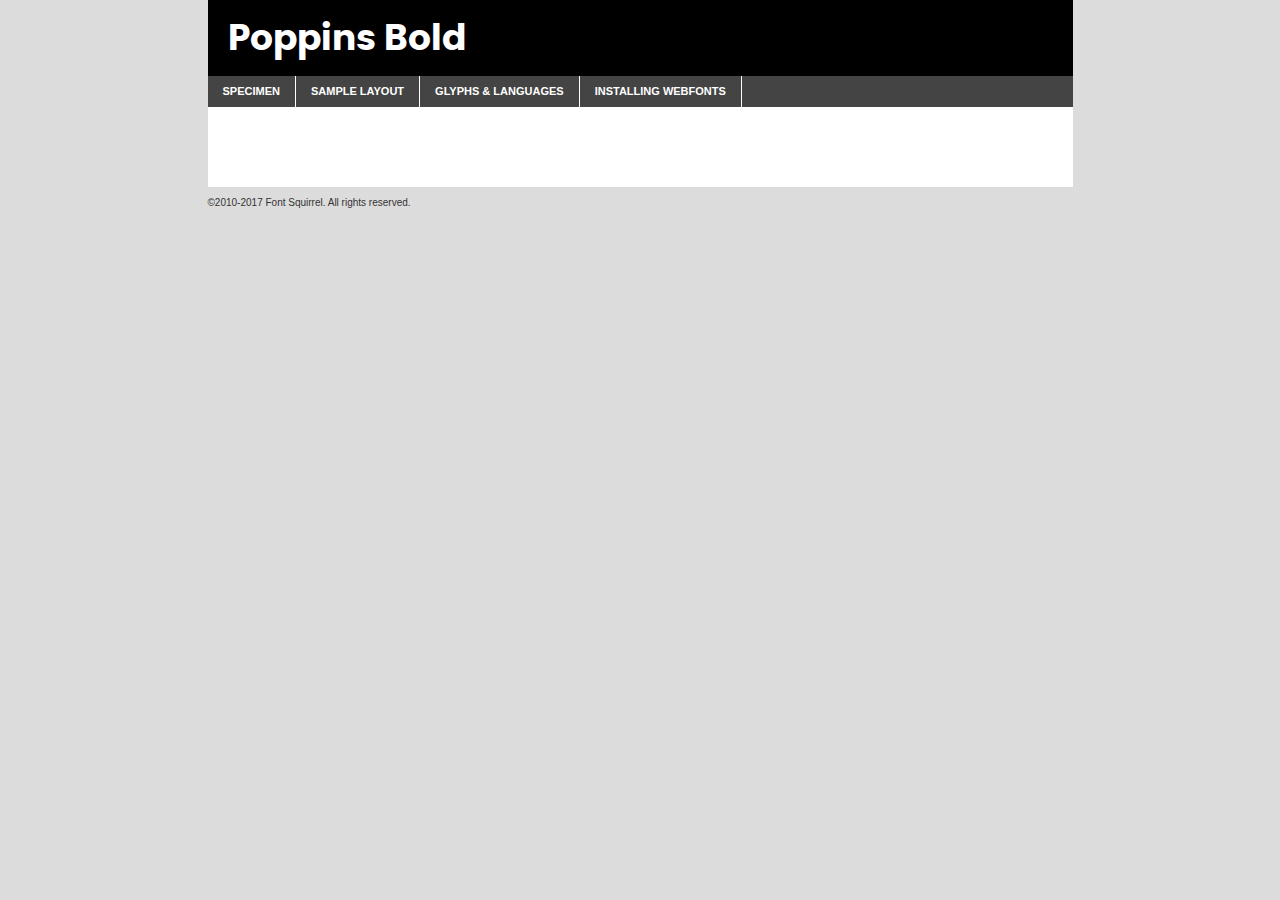
<file: components/fonts/poppins-bold-demo.html>
<!DOCTYPE html PUBLIC "-//W3C//DTD XHTML 1.0 Transitional//EN"
	"http://www.w3.org/TR/xhtml1/DTD/xhtml1-transitional.dtd">

<html xmlns="http://www.w3.org/1999/xhtml" xml:lang="en" lang="en">
<head>
	<meta http-equiv="Content-Type" content="text/html; charset=utf-8" />
	<script src="http://ajax.googleapis.com/ajax/libs/jquery/1.7.2/jquery.min.js" type="text/javascript" charset="utf-8"></script>
	<script type="text/javascript">
	(function($){$.fn.easyTabs=function(option){var param=jQuery.extend({fadeSpeed:"fast",defaultContent:1,activeClass:'active'},option);$(this).each(function(){var thisId="#"+this.id;if(param.defaultContent==''){param.defaultContent=1;}
	if(typeof param.defaultContent=="number")
	{var defaultTab=$(thisId+" .tabs li:eq("+(param.defaultContent-1)+") a").attr('href').substr(1);}else{var defaultTab=param.defaultContent;}
	$(thisId+" .tabs li a").each(function(){var tabToHide=$(this).attr('href').substr(1);$("#"+tabToHide).addClass('easytabs-tab-content');});hideAll();changeContent(defaultTab);function hideAll(){$(thisId+" .easytabs-tab-content").hide();}
	function changeContent(tabId){hideAll();$(thisId+" .tabs li").removeClass(param.activeClass);$(thisId+" .tabs li a[href=#"+tabId+"]").closest('li').addClass(param.activeClass);if(param.fadeSpeed!="none")
	{$(thisId+" #"+tabId).fadeIn(param.fadeSpeed);}else{$(thisId+" #"+tabId).show();}}
	$(thisId+" .tabs li").click(function(){var tabId=$(this).find('a').attr('href').substr(1);changeContent(tabId);return false;});});}})(jQuery);
	</script>
	<link rel="stylesheet" href="specimen_files/specimen_stylesheet.css" type="text/css" charset="utf-8" />
	<link rel="stylesheet" href="stylesheet.css" type="text/css" charset="utf-8" />

	<style type="text/css">
					body{
				font-family: 'poppinsbold';
							}
		</style>

	<title>Poppins Bold Specimen</title>
	
	
	<script type="text/javascript" charset="utf-8">
		$(document).ready(function() {
			$('#container').easyTabs({defaultContent:1});
		});
	</script>
</head>

<body>
<div id="container">
	<div id="header">
		Poppins Bold	</div>
	<ul class="tabs">
		<li><a href="#specimen">Specimen</a></li>
		<li><a href="#layout">Sample Layout</a></li>
				<li><a href="#glyphs">Glyphs &amp; Languages</a></li>
		<li><a href="#installing">Installing Webfonts</a></li>
		
	</ul>
	
	<div id="main_content">

		
			<div id="specimen">
		
				<div class="section">
					<div class="grid12 firstcol">
						<div class="huge">AaBb</div>
					</div>
				</div>
		
				<div class="section">
					<div class="glyph_range">A&#x200B;B&#x200b;C&#x200b;D&#x200b;E&#x200b;F&#x200b;G&#x200b;H&#x200b;I&#x200b;J&#x200b;K&#x200b;L&#x200b;M&#x200b;N&#x200b;O&#x200b;P&#x200b;Q&#x200b;R&#x200b;S&#x200b;T&#x200b;U&#x200b;V&#x200b;W&#x200b;X&#x200b;Y&#x200b;Z&#x200b;a&#x200b;b&#x200b;c&#x200b;d&#x200b;e&#x200b;f&#x200b;g&#x200b;h&#x200b;i&#x200b;j&#x200b;k&#x200b;l&#x200b;m&#x200b;n&#x200b;o&#x200b;p&#x200b;q&#x200b;r&#x200b;s&#x200b;t&#x200b;u&#x200b;v&#x200b;w&#x200b;x&#x200b;y&#x200b;z&#x200b;1&#x200b;2&#x200b;3&#x200b;4&#x200b;5&#x200b;6&#x200b;7&#x200b;8&#x200b;9&#x200b;0&#x200b;&amp;&#x200b;.&#x200b;,&#x200b;?&#x200b;!&#x200b;&#64;&#x200b;(&#x200b;)&#x200b;#&#x200b;$&#x200b;%&#x200b;*&#x200b;+&#x200b;-&#x200b;=&#x200b;:&#x200b;;</div>
				</div>
				<div class="section">
					<div class="grid12 firstcol">
						<table class="sample_table">
							<tr><td>10</td><td class="size10">abcdefghijklmnopqrstuvwxyzABCDEFGHIJKLMNOPQRSTUVWXYZ0123456789abcdefghijklmnopqrstuvwxyzABCDEFGHIJKLMNOPQRSTUVWXYZ0123456789abcdefghijklmnopqrstuvwxyzABCDEFGHIJKLMNOPQRSTUVWXYZ</td></tr>
							<tr><td>11</td><td class="size11">abcdefghijklmnopqrstuvwxyzABCDEFGHIJKLMNOPQRSTUVWXYZ0123456789abcdefghijklmnopqrstuvwxyzABCDEFGHIJKLMNOPQRSTUVWXYZ0123456789abcdefghijklmnopqrstuvwxyzABCDEFGHIJKLMNOPQRSTUVWXYZ</td></tr>
							<tr><td>12</td><td class="size12">abcdefghijklmnopqrstuvwxyzABCDEFGHIJKLMNOPQRSTUVWXYZ0123456789abcdefghijklmnopqrstuvwxyzABCDEFGHIJKLMNOPQRSTUVWXYZ0123456789abcdefghijklmnopqrstuvwxyzABCDEFGHIJKLMNOPQRSTUVWXYZ</td></tr>
							<tr><td>13</td><td class="size13">abcdefghijklmnopqrstuvwxyzABCDEFGHIJKLMNOPQRSTUVWXYZ0123456789abcdefghijklmnopqrstuvwxyzABCDEFGHIJKLMNOPQRSTUVWXYZ0123456789abcdefghijklmnopqrstuvwxyzABCDEFGHIJKLMNOPQRSTUVWXYZ</td></tr>
							<tr><td>14</td><td class="size14">abcdefghijklmnopqrstuvwxyzABCDEFGHIJKLMNOPQRSTUVWXYZ0123456789abcdefghijklmnopqrstuvwxyzABCDEFGHIJKLMNOPQRSTUVWXYZ0123456789abcdefghijklmnopqrstuvwxyzABCDEFGHIJKLMNOPQRSTUVWXYZ</td></tr>
							<tr><td>16</td><td class="size16">abcdefghijklmnopqrstuvwxyzABCDEFGHIJKLMNOPQRSTUVWXYZ0123456789abcdefghijklmnopqrstuvwxyzABCDEFGHIJKLMNOPQRSTUVWXYZ</td></tr>
							<tr><td>18</td><td class="size18">abcdefghijklmnopqrstuvwxyzABCDEFGHIJKLMNOPQRSTUVWXYZ0123456789abcdefghijklmnopqrstuvwxyzABCDEFGHIJKLMNOPQRSTUVWXYZ</td></tr>
							<tr><td>20</td><td class="size20">abcdefghijklmnopqrstuvwxyzABCDEFGHIJKLMNOPQRSTUVWXYZ0123456789abcdefghijklmnopqrstuvwxyzABCDEFGHIJKLMNOPQRSTUVWXYZ</td></tr>
							<tr><td>24</td><td class="size24">abcdefghijklmnopqrstuvwxyzABCDEFGHIJKLMNOPQRSTUVWXYZ0123456789abcdefghijklmnopqrstuvwxyzABCDEFGHIJKLMNOPQRSTUVWXYZ</td></tr>
							<tr><td>30</td><td class="size30">abcdefghijklmnopqrstuvwxyzABCDEFGHIJKLMNOPQRSTUVWXYZ0123456789abcdefghijklmnopqrstuvwxyzABCDEFGHIJKLMNOPQRSTUVWXYZ</td></tr>
							<tr><td>36</td><td class="size36">abcdefghijklmnopqrstuvwxyzABCDEFGHIJKLMNOPQRSTUVWXYZ0123456789abcdefghijklmnopqrstuvwxyzABCDEFGHIJKLMNOPQRSTUVWXYZ</td></tr>
							<tr><td>48</td><td class="size48">abcdefghijklmnopqrstuvwxyzABCDEFGHIJKLMNOPQRSTUVWXYZ0123456789abcdefghijklmnopqrstuvwxyzABCDEFGHIJKLMNOPQRSTUVWXYZ</td></tr>
							<tr><td>60</td><td class="size60">abcdefghijklmnopqrstuvwxyzABCDEFGHIJKLMNOPQRSTUVWXYZ0123456789abcdefghijklmnopqrstuvwxyzABCDEFGHIJKLMNOPQRSTUVWXYZ</td></tr>
							<tr><td>72</td><td class="size72">abcdefghijklmnopqrstuvwxyzABCDEFGHIJKLMNOPQRSTUVWXYZ0123456789abcdefghijklmnopqrstuvwxyzABCDEFGHIJKLMNOPQRSTUVWXYZ</td></tr>
							<tr><td>90</td><td class="size90">abcdefghijklmnopqrstuvwxyzABCDEFGHIJKLMNOPQRSTUVWXYZ0123456789abcdefghijklmnopqrstuvwxyzABCDEFGHIJKLMNOPQRSTUVWXYZ</td></tr>
						</table>
				
					</div>
			
				</div>
		
		
		
								<div class="section" id="bodycomparison">


										<div id="xheight">
				<div class="fontbody">&#x25FC;&#x25FC;&#x25FC;&#x25FC;&#x25FC;&#x25FC;&#x25FC;&#x25FC;&#x25FC;&#x25FC;&#x25FC;&#x25FC;&#x25FC;&#x25FC;&#x25FC;&#x25FC;&#x25FC;&#x25FC;&#x25FC;&#x25FC;&#x25FC;&#x25FC;&#x25FC;&#x25FC;&#x25FC;&#x25FC;&#x25FC;&#x25FC;&#x25FC;&#x25FC;&#x25FC;&#x25FC;&#x25FC;&#x25FC;&#x25FC;&#x25FC;&#x25FC;&#x25FC;&#x25FC;&#x25FC;&#x25FC;&#x25FC;&#x25FC;&#x25FC;&#x25FC;&#x25FC;&#x25FC;&#x25FC;&#x25FC;&#x25FC;&#x25FC;&#x25FC;&#x25FC;&#x25FC;&#x25FC;&#x25FC;&#x25FC;&#x25FC;&#x25FC;&#x25FC;&#x25FC;&#x25FC;&#x25FC;&#x25FC;&#x25FC;&#x25FC;&#x25FC;&#x25FC;&#x25FC;&#x25FC;&#x25FC;&#x25FC;&#x25FC;&#x25FC;&#x25FC;&#x25FC;&#x25FC;&#x25FC;&#x25FC;&#x25FC;&#x25FC;&#x25FC;&#x25FC;&#x25FC;&#x25FC;&#x25FC;&#x25FC;&#x25FC;&#x25FC;&#x25FC;&#x25FC;&#x25FC;&#x25FC;&#x25FC;&#x25FC;&#x25FC;&#x25FC;&#x25FC;&#x25FC;body</div><div class="arialbody">body</div><div class="verdanabody">body</div><div class="georgiabody">body</div></div>
										<div class="fontbody" style="z-index:1">
											body<span>Poppins Bold</span>
										</div>
										<div class="arialbody" style="z-index:1">
											body<span>Arial</span>
										</div>
										<div class="verdanabody" style="z-index:1">
											body<span>Verdana</span>
										</div>
										<div class="georgiabody" style="z-index:1">
											body<span>Georgia</span>
										</div>



								</div>
		
		
				<div class="section psample psample_row1" id="">
					
					<div class="grid2 firstcol">
						<p class="size10"><span>10.</span>Aenean lacinia bibendum nulla sed consectetur. Fusce dapibus, tellus ac cursus commodo, tortor mauris condimentum nibh, ut fermentum massa justo sit amet risus. Nullam id dolor id nibh ultricies vehicula ut id elit. Cum sociis natoque penatibus et magnis dis parturient montes, nascetur ridiculus mus. Nulla vitae elit libero, a pharetra augue.</p>
			
					</div>
					<div class="grid3">
						<p class="size11"><span>11.</span>Aenean lacinia bibendum nulla sed consectetur. Fusce dapibus, tellus ac cursus commodo, tortor mauris condimentum nibh, ut fermentum massa justo sit amet risus. Nullam id dolor id nibh ultricies vehicula ut id elit. Cum sociis natoque penatibus et magnis dis parturient montes, nascetur ridiculus mus. Nulla vitae elit libero, a pharetra augue.</p>
			
					</div>
					<div class="grid3">
						<p class="size12"><span>12.</span>Aenean lacinia bibendum nulla sed consectetur. Fusce dapibus, tellus ac cursus commodo, tortor mauris condimentum nibh, ut fermentum massa justo sit amet risus. Nullam id dolor id nibh ultricies vehicula ut id elit. Cum sociis natoque penatibus et magnis dis parturient montes, nascetur ridiculus mus. Nulla vitae elit libero, a pharetra augue.</p>
			
					</div>
					<div class="grid4">
						<p class="size13"><span>13.</span>Aenean lacinia bibendum nulla sed consectetur. Fusce dapibus, tellus ac cursus commodo, tortor mauris condimentum nibh, ut fermentum massa justo sit amet risus. Nullam id dolor id nibh ultricies vehicula ut id elit. Cum sociis natoque penatibus et magnis dis parturient montes, nascetur ridiculus mus. Nulla vitae elit libero, a pharetra augue.</p>
			
					</div>
					<div class="white_blend"></div>
					
				</div>
				<div class="section psample psample_row2" id="">
					<div class="grid3 firstcol">
						<p class="size14"><span>14.</span>Aenean lacinia bibendum nulla sed consectetur. Fusce dapibus, tellus ac cursus commodo, tortor mauris condimentum nibh, ut fermentum massa justo sit amet risus. Nullam id dolor id nibh ultricies vehicula ut id elit. Cum sociis natoque penatibus et magnis dis parturient montes, nascetur ridiculus mus. Nulla vitae elit libero, a pharetra augue.</p>
			
					</div>
					<div class="grid4">
						<p class="size16"><span>16.</span>Aenean lacinia bibendum nulla sed consectetur. Fusce dapibus, tellus ac cursus commodo, tortor mauris condimentum nibh, ut fermentum massa justo sit amet risus. Nullam id dolor id nibh ultricies vehicula ut id elit. Cum sociis natoque penatibus et magnis dis parturient montes, nascetur ridiculus mus. Nulla vitae elit libero, a pharetra augue.</p>
			
					</div>
					<div class="grid5">
						<p class="size18"><span>18.</span>Aenean lacinia bibendum nulla sed consectetur. Fusce dapibus, tellus ac cursus commodo, tortor mauris condimentum nibh, ut fermentum massa justo sit amet risus. Nullam id dolor id nibh ultricies vehicula ut id elit. Cum sociis natoque penatibus et magnis dis parturient montes, nascetur ridiculus mus. Nulla vitae elit libero, a pharetra augue.</p>
			
					</div>

					<div class="white_blend"></div>

				</div>
				
				<div class="section psample psample_row3" id="">
					<div class="grid5 firstcol">
						<p class="size20"><span>20.</span>Aenean lacinia bibendum nulla sed consectetur. Fusce dapibus, tellus ac cursus commodo, tortor mauris condimentum nibh, ut fermentum massa justo sit amet risus. Nullam id dolor id nibh ultricies vehicula ut id elit. Cum sociis natoque penatibus et magnis dis parturient montes, nascetur ridiculus mus. Nulla vitae elit libero, a pharetra augue.</p>
					</div>
					<div class="grid7">
						<p class="size24"><span>24.</span>Aenean lacinia bibendum nulla sed consectetur. Fusce dapibus, tellus ac cursus commodo, tortor mauris condimentum nibh, ut fermentum massa justo sit amet risus. Nullam id dolor id nibh ultricies vehicula ut id elit. Cum sociis natoque penatibus et magnis dis parturient montes, nascetur ridiculus mus. Nulla vitae elit libero, a pharetra augue.</p>
					</div>
					
					<div class="white_blend"></div>
					
				</div>
				
				<div class="section psample psample_row4" id="">
					<div class="grid12 firstcol">
						<p class="size30"><span>30.</span>Aenean lacinia bibendum nulla sed consectetur. Fusce dapibus, tellus ac cursus commodo, tortor mauris condimentum nibh, ut fermentum massa justo sit amet risus. Nullam id dolor id nibh ultricies vehicula ut id elit. Cum sociis natoque penatibus et magnis dis parturient montes, nascetur ridiculus mus. Nulla vitae elit libero, a pharetra augue.</p>
					</div>
					<div class="white_blend"></div>
					
				</div>
				
				
				
				<div class="section psample psample_row1 fullreverse">
					<div class="grid2 firstcol">
						<p class="size10"><span>10.</span>Aenean lacinia bibendum nulla sed consectetur. Fusce dapibus, tellus ac cursus commodo, tortor mauris condimentum nibh, ut fermentum massa justo sit amet risus. Nullam id dolor id nibh ultricies vehicula ut id elit. Cum sociis natoque penatibus et magnis dis parturient montes, nascetur ridiculus mus. Nulla vitae elit libero, a pharetra augue.</p>
			
					</div>
					<div class="grid3">
						<p class="size11"><span>11.</span>Aenean lacinia bibendum nulla sed consectetur. Fusce dapibus, tellus ac cursus commodo, tortor mauris condimentum nibh, ut fermentum massa justo sit amet risus. Nullam id dolor id nibh ultricies vehicula ut id elit. Cum sociis natoque penatibus et magnis dis parturient montes, nascetur ridiculus mus. Nulla vitae elit libero, a pharetra augue.</p>
			
					</div>
					<div class="grid3">
						<p class="size12"><span>12.</span>Aenean lacinia bibendum nulla sed consectetur. Fusce dapibus, tellus ac cursus commodo, tortor mauris condimentum nibh, ut fermentum massa justo sit amet risus. Nullam id dolor id nibh ultricies vehicula ut id elit. Cum sociis natoque penatibus et magnis dis parturient montes, nascetur ridiculus mus. Nulla vitae elit libero, a pharetra augue.</p>
			
					</div>
					<div class="grid4">
						<p class="size13"><span>13.</span>Aenean lacinia bibendum nulla sed consectetur. Fusce dapibus, tellus ac cursus commodo, tortor mauris condimentum nibh, ut fermentum massa justo sit amet risus. Nullam id dolor id nibh ultricies vehicula ut id elit. Cum sociis natoque penatibus et magnis dis parturient montes, nascetur ridiculus mus. Nulla vitae elit libero, a pharetra augue.</p>
			
					</div>
					<div class="black_blend"></div>
					
				</div>
				
				<div class="section psample psample_row2 fullreverse">
					<div class="grid3 firstcol">
						<p class="size14"><span>14.</span>Aenean lacinia bibendum nulla sed consectetur. Fusce dapibus, tellus ac cursus commodo, tortor mauris condimentum nibh, ut fermentum massa justo sit amet risus. Nullam id dolor id nibh ultricies vehicula ut id elit. Cum sociis natoque penatibus et magnis dis parturient montes, nascetur ridiculus mus. Nulla vitae elit libero, a pharetra augue.</p>
			
					</div>
					<div class="grid4">
						<p class="size16"><span>16.</span>Aenean lacinia bibendum nulla sed consectetur. Fusce dapibus, tellus ac cursus commodo, tortor mauris condimentum nibh, ut fermentum massa justo sit amet risus. Nullam id dolor id nibh ultricies vehicula ut id elit. Cum sociis natoque penatibus et magnis dis parturient montes, nascetur ridiculus mus. Nulla vitae elit libero, a pharetra augue.</p>
			
					</div>
					<div class="grid5">
						<p class="size18"><span>18.</span>Aenean lacinia bibendum nulla sed consectetur. Fusce dapibus, tellus ac cursus commodo, tortor mauris condimentum nibh, ut fermentum massa justo sit amet risus. Nullam id dolor id nibh ultricies vehicula ut id elit. Cum sociis natoque penatibus et magnis dis parturient montes, nascetur ridiculus mus. Nulla vitae elit libero, a pharetra augue.</p>
			
					</div>
					<div class="black_blend"></div>

				</div>
				
				<div class="section psample fullreverse psample_row3" id="">
					<div class="grid5 firstcol">
						<p class="size20"><span>20.</span>Aenean lacinia bibendum nulla sed consectetur. Fusce dapibus, tellus ac cursus commodo, tortor mauris condimentum nibh, ut fermentum massa justo sit amet risus. Nullam id dolor id nibh ultricies vehicula ut id elit. Cum sociis natoque penatibus et magnis dis parturient montes, nascetur ridiculus mus. Nulla vitae elit libero, a pharetra augue.</p>
					</div>
					<div class="grid7">
						<p class="size24"><span>24.</span>Aenean lacinia bibendum nulla sed consectetur. Fusce dapibus, tellus ac cursus commodo, tortor mauris condimentum nibh, ut fermentum massa justo sit amet risus. Nullam id dolor id nibh ultricies vehicula ut id elit. Cum sociis natoque penatibus et magnis dis parturient montes, nascetur ridiculus mus. Nulla vitae elit libero, a pharetra augue.</p>
					</div>
					
					<div class="black_blend"></div>
					
				</div>
				
				<div class="section psample fullreverse psample_row4" id="" style="border-bottom: 20px #000 solid;">
					<div class="grid12 firstcol">
						<p class="size30"><span>30.</span>Aenean lacinia bibendum nulla sed consectetur. Fusce dapibus, tellus ac cursus commodo, tortor mauris condimentum nibh, ut fermentum massa justo sit amet risus. Nullam id dolor id nibh ultricies vehicula ut id elit. Cum sociis natoque penatibus et magnis dis parturient montes, nascetur ridiculus mus. Nulla vitae elit libero, a pharetra augue.</p>
					</div>
					<div class="black_blend"></div>
					
				</div>
				
				
				
				
			</div>
			
			<div id="layout">
				
				<div class="section">
					
					<div class="grid12 firstcol">
						<h1>Lorem Ipsum Dolor</h1>
						<h2>Etiam porta sem malesuada magna mollis euismod</h2>
						
						<p class="byline">By <a href="#link">Aenean Lacinia</a></p>
					</div>
				</div>
				<div class="section">
					<div class="grid8 firstcol">
						<p class="large">Donec sed odio dui. Morbi leo risus, porta ac consectetur ac, vestibulum at eros. Fusce dapibus, tellus ac cursus commodo, tortor mauris condimentum nibh, ut fermentum massa justo sit amet risus. </p>

						
						<h3>Pellentesque ornare sem</h3>

						<p>Maecenas sed diam eget risus varius blandit sit amet non magna. Maecenas faucibus mollis interdum. Donec ullamcorper nulla non metus auctor fringilla. Nullam id dolor id nibh ultricies vehicula ut id elit. Nullam id dolor id nibh ultricies vehicula ut id elit. </p>

						<p>Aenean eu leo quam. Pellentesque ornare sem lacinia quam venenatis vestibulum. Lorem ipsum dolor sit amet, consectetur adipiscing elit. Cum sociis natoque penatibus et magnis dis parturient montes, nascetur ridiculus mus. </p>

						<p>Nulla vitae elit libero, a pharetra augue. Praesent commodo cursus magna, vel scelerisque nisl consectetur et. Aenean lacinia bibendum nulla sed consectetur. </p>

						<p>Nullam quis risus eget urna mollis ornare vel eu leo. Nullam quis risus eget urna mollis ornare vel eu leo. Maecenas sed diam eget risus varius blandit sit amet non magna. Donec ullamcorper nulla non metus auctor fringilla. </p>

						<h3>Cras mattis consectetur</h3>

						<p>Aenean eu leo quam. Pellentesque ornare sem lacinia quam venenatis vestibulum. Aenean lacinia bibendum nulla sed consectetur. Integer posuere erat a ante venenatis dapibus posuere velit aliquet. Cras mattis consectetur purus sit amet fermentum. </p>

						<p>Nullam id dolor id nibh ultricies vehicula ut id elit. Nullam quis risus eget urna mollis ornare vel eu leo. Cras mattis consectetur purus sit amet fermentum.</p>
					</div>
					
					<div class="grid4 sidebar">
						
						<div class="box reverse">
							<p class="last">Nullam quis risus eget urna mollis ornare vel eu leo. Donec ullamcorper nulla non metus auctor fringilla. Cras mattis consectetur purus sit amet fermentum. Sed posuere consectetur est at lobortis. Lorem ipsum dolor sit amet, consectetur adipiscing elit. </p>
						</div>
						
						<p class="caption">Maecenas sed diam eget risus varius.</p>

						<p>Vestibulum id ligula porta felis euismod semper. Integer posuere erat a ante venenatis dapibus posuere velit aliquet. Vestibulum id ligula porta felis euismod semper. Sed posuere consectetur est at lobortis. Maecenas sed diam eget risus varius blandit sit amet non magna. Fusce dapibus, tellus ac cursus commodo, tortor mauris condimentum nibh, ut fermentum massa justo sit amet risus. </p>

					

						<p>Duis mollis, est non commodo luctus, nisi erat porttitor ligula, eget lacinia odio sem nec elit. Aenean lacinia bibendum nulla sed consectetur. Vivamus sagittis lacus vel augue laoreet rutrum faucibus dolor auctor. Aenean lacinia bibendum nulla sed consectetur. Nullam quis risus eget urna mollis ornare vel eu leo. </p>

						<p>Praesent commodo cursus magna, vel scelerisque nisl consectetur et. Donec ullamcorper nulla non metus auctor fringilla. Maecenas faucibus mollis interdum. Fusce dapibus, tellus ac cursus commodo, tortor mauris condimentum nibh, ut fermentum massa justo sit amet risus. </p>

					</div>
				</div>
				
			</div>


			



		<div id="glyphs">
			<div class="section">
				<div class="grid12 firstcol">
			
				<h1>Language Support</h1>
				<p>The subset of Poppins Bold in this kit supports the following languages:<br />
			
					Albanian, Basque, Breton, Chamorro, Danish, Dutch, English, Faroese, Finnish, French, Frisian, Galician, German, Icelandic, Italian, Malagasy, Norwegian, Portuguese, Spanish, Alsatian, Aragonese, Arapaho, Arrernte, Asturian, Aymara, Bislama, Cebuano, Corsican, Fijian, French_creole, Genoese, Gilbertese, Greenlandic, Haitian_creole, Hiligaynon, Hmong, Hopi, Ibanag, Iloko_ilokano, Indonesian, Interglossa_glosa, Interlingua, Irish_gaelic, Jerriais, Lojban, Lombard, Luxembourgeois, Manx, Mohawk, Norfolk_pitcairnese, Occitan, Oromo, Pangasinan, Papiamento, Piedmontese, Potawatomi, Rhaeto-romance, Romansh, Rotokas, Sami_lule, Samoan, Sardinian, Scots_gaelic, Seychelles_creole, Shona, Sicilian, Somali, Southern_ndebele, Swahili, Swati_swazi, Tagalog_filipino_pilipino, Tetum, Tok_pisin, Uyghur_latinized, Volapuk, Walloon, Warlpiri, Xhosa, Yapese, Zulu, Latinbasic, Ubasic, Demo				</p>
				<h1>Glyph Chart</h1>
				<p>The subset of Poppins Bold in this kit includes all the glyphs listed below. Unicode entities are included above each glyph to help you insert individual characters into your layout.</p>
				<div id="glyph_chart">
			
																														 <div><p>&amp;#13;</p>&#13;</div>
																				 <div><p>&amp;#32;</p>&#32;</div>
																				 <div><p>&amp;#33;</p>&#33;</div>
																				 <div><p>&amp;#34;</p>&#34;</div>
																				 <div><p>&amp;#35;</p>&#35;</div>
																				 <div><p>&amp;#36;</p>&#36;</div>
																				 <div><p>&amp;#37;</p>&#37;</div>
																				 <div><p>&amp;#38;</p>&#38;</div>
																				 <div><p>&amp;#39;</p>&#39;</div>
																				 <div><p>&amp;#40;</p>&#40;</div>
																				 <div><p>&amp;#41;</p>&#41;</div>
																				 <div><p>&amp;#42;</p>&#42;</div>
																				 <div><p>&amp;#43;</p>&#43;</div>
																				 <div><p>&amp;#44;</p>&#44;</div>
																				 <div><p>&amp;#45;</p>&#45;</div>
																				 <div><p>&amp;#46;</p>&#46;</div>
																				 <div><p>&amp;#47;</p>&#47;</div>
																				 <div><p>&amp;#48;</p>&#48;</div>
																				 <div><p>&amp;#49;</p>&#49;</div>
																				 <div><p>&amp;#50;</p>&#50;</div>
																				 <div><p>&amp;#51;</p>&#51;</div>
																				 <div><p>&amp;#52;</p>&#52;</div>
																				 <div><p>&amp;#53;</p>&#53;</div>
																				 <div><p>&amp;#54;</p>&#54;</div>
																				 <div><p>&amp;#55;</p>&#55;</div>
																				 <div><p>&amp;#56;</p>&#56;</div>
																				 <div><p>&amp;#57;</p>&#57;</div>
																				 <div><p>&amp;#58;</p>&#58;</div>
																				 <div><p>&amp;#59;</p>&#59;</div>
																				 <div><p>&amp;#60;</p>&#60;</div>
																				 <div><p>&amp;#61;</p>&#61;</div>
																				 <div><p>&amp;#62;</p>&#62;</div>
																				 <div><p>&amp;#63;</p>&#63;</div>
																				 <div><p>&amp;#64;</p>&#64;</div>
																				 <div><p>&amp;#65;</p>&#65;</div>
																				 <div><p>&amp;#66;</p>&#66;</div>
																				 <div><p>&amp;#67;</p>&#67;</div>
																				 <div><p>&amp;#68;</p>&#68;</div>
																				 <div><p>&amp;#69;</p>&#69;</div>
																				 <div><p>&amp;#70;</p>&#70;</div>
																				 <div><p>&amp;#71;</p>&#71;</div>
																				 <div><p>&amp;#72;</p>&#72;</div>
																				 <div><p>&amp;#73;</p>&#73;</div>
																				 <div><p>&amp;#74;</p>&#74;</div>
																				 <div><p>&amp;#75;</p>&#75;</div>
																				 <div><p>&amp;#76;</p>&#76;</div>
																				 <div><p>&amp;#77;</p>&#77;</div>
																				 <div><p>&amp;#78;</p>&#78;</div>
																				 <div><p>&amp;#79;</p>&#79;</div>
																				 <div><p>&amp;#80;</p>&#80;</div>
																				 <div><p>&amp;#81;</p>&#81;</div>
																				 <div><p>&amp;#82;</p>&#82;</div>
																				 <div><p>&amp;#83;</p>&#83;</div>
																				 <div><p>&amp;#84;</p>&#84;</div>
																				 <div><p>&amp;#85;</p>&#85;</div>
																				 <div><p>&amp;#86;</p>&#86;</div>
																				 <div><p>&amp;#87;</p>&#87;</div>
																				 <div><p>&amp;#88;</p>&#88;</div>
																				 <div><p>&amp;#89;</p>&#89;</div>
																				 <div><p>&amp;#90;</p>&#90;</div>
																				 <div><p>&amp;#91;</p>&#91;</div>
																				 <div><p>&amp;#92;</p>&#92;</div>
																				 <div><p>&amp;#93;</p>&#93;</div>
																				 <div><p>&amp;#94;</p>&#94;</div>
																				 <div><p>&amp;#95;</p>&#95;</div>
																				 <div><p>&amp;#96;</p>&#96;</div>
																				 <div><p>&amp;#97;</p>&#97;</div>
																				 <div><p>&amp;#98;</p>&#98;</div>
																				 <div><p>&amp;#99;</p>&#99;</div>
																				 <div><p>&amp;#100;</p>&#100;</div>
																				 <div><p>&amp;#101;</p>&#101;</div>
																				 <div><p>&amp;#102;</p>&#102;</div>
																				 <div><p>&amp;#103;</p>&#103;</div>
																				 <div><p>&amp;#104;</p>&#104;</div>
																				 <div><p>&amp;#105;</p>&#105;</div>
																				 <div><p>&amp;#106;</p>&#106;</div>
																				 <div><p>&amp;#107;</p>&#107;</div>
																				 <div><p>&amp;#108;</p>&#108;</div>
																				 <div><p>&amp;#109;</p>&#109;</div>
																				 <div><p>&amp;#110;</p>&#110;</div>
																				 <div><p>&amp;#111;</p>&#111;</div>
																				 <div><p>&amp;#112;</p>&#112;</div>
																				 <div><p>&amp;#113;</p>&#113;</div>
																				 <div><p>&amp;#114;</p>&#114;</div>
																				 <div><p>&amp;#115;</p>&#115;</div>
																				 <div><p>&amp;#116;</p>&#116;</div>
																				 <div><p>&amp;#117;</p>&#117;</div>
																				 <div><p>&amp;#118;</p>&#118;</div>
																				 <div><p>&amp;#119;</p>&#119;</div>
																				 <div><p>&amp;#120;</p>&#120;</div>
																				 <div><p>&amp;#121;</p>&#121;</div>
																				 <div><p>&amp;#122;</p>&#122;</div>
																				 <div><p>&amp;#123;</p>&#123;</div>
																				 <div><p>&amp;#124;</p>&#124;</div>
																				 <div><p>&amp;#125;</p>&#125;</div>
																				 <div><p>&amp;#126;</p>&#126;</div>
																				 <div><p>&amp;#160;</p>&#160;</div>
																				 <div><p>&amp;#161;</p>&#161;</div>
																				 <div><p>&amp;#162;</p>&#162;</div>
																				 <div><p>&amp;#163;</p>&#163;</div>
																				 <div><p>&amp;#164;</p>&#164;</div>
																				 <div><p>&amp;#165;</p>&#165;</div>
																				 <div><p>&amp;#166;</p>&#166;</div>
																				 <div><p>&amp;#167;</p>&#167;</div>
																				 <div><p>&amp;#168;</p>&#168;</div>
																				 <div><p>&amp;#169;</p>&#169;</div>
																				 <div><p>&amp;#170;</p>&#170;</div>
																				 <div><p>&amp;#171;</p>&#171;</div>
																				 <div><p>&amp;#172;</p>&#172;</div>
																				 <div><p>&amp;#173;</p>&#173;</div>
																				 <div><p>&amp;#174;</p>&#174;</div>
																				 <div><p>&amp;#175;</p>&#175;</div>
																				 <div><p>&amp;#176;</p>&#176;</div>
																				 <div><p>&amp;#177;</p>&#177;</div>
																				 <div><p>&amp;#178;</p>&#178;</div>
																				 <div><p>&amp;#179;</p>&#179;</div>
																				 <div><p>&amp;#180;</p>&#180;</div>
																				 <div><p>&amp;#181;</p>&#181;</div>
																				 <div><p>&amp;#182;</p>&#182;</div>
																				 <div><p>&amp;#183;</p>&#183;</div>
																				 <div><p>&amp;#184;</p>&#184;</div>
																				 <div><p>&amp;#185;</p>&#185;</div>
																				 <div><p>&amp;#186;</p>&#186;</div>
																				 <div><p>&amp;#187;</p>&#187;</div>
																				 <div><p>&amp;#188;</p>&#188;</div>
																				 <div><p>&amp;#189;</p>&#189;</div>
																				 <div><p>&amp;#190;</p>&#190;</div>
																				 <div><p>&amp;#191;</p>&#191;</div>
																				 <div><p>&amp;#192;</p>&#192;</div>
																				 <div><p>&amp;#193;</p>&#193;</div>
																				 <div><p>&amp;#194;</p>&#194;</div>
																				 <div><p>&amp;#195;</p>&#195;</div>
																				 <div><p>&amp;#196;</p>&#196;</div>
																				 <div><p>&amp;#197;</p>&#197;</div>
																				 <div><p>&amp;#198;</p>&#198;</div>
																				 <div><p>&amp;#199;</p>&#199;</div>
																				 <div><p>&amp;#200;</p>&#200;</div>
																				 <div><p>&amp;#201;</p>&#201;</div>
																				 <div><p>&amp;#202;</p>&#202;</div>
																				 <div><p>&amp;#203;</p>&#203;</div>
																				 <div><p>&amp;#204;</p>&#204;</div>
																				 <div><p>&amp;#205;</p>&#205;</div>
																				 <div><p>&amp;#206;</p>&#206;</div>
																				 <div><p>&amp;#207;</p>&#207;</div>
																				 <div><p>&amp;#208;</p>&#208;</div>
																				 <div><p>&amp;#209;</p>&#209;</div>
																				 <div><p>&amp;#210;</p>&#210;</div>
																				 <div><p>&amp;#211;</p>&#211;</div>
																				 <div><p>&amp;#212;</p>&#212;</div>
																				 <div><p>&amp;#213;</p>&#213;</div>
																				 <div><p>&amp;#214;</p>&#214;</div>
																				 <div><p>&amp;#215;</p>&#215;</div>
																				 <div><p>&amp;#216;</p>&#216;</div>
																				 <div><p>&amp;#217;</p>&#217;</div>
																				 <div><p>&amp;#218;</p>&#218;</div>
																				 <div><p>&amp;#219;</p>&#219;</div>
																				 <div><p>&amp;#220;</p>&#220;</div>
																				 <div><p>&amp;#221;</p>&#221;</div>
																				 <div><p>&amp;#222;</p>&#222;</div>
																				 <div><p>&amp;#223;</p>&#223;</div>
																				 <div><p>&amp;#224;</p>&#224;</div>
																				 <div><p>&amp;#225;</p>&#225;</div>
																				 <div><p>&amp;#226;</p>&#226;</div>
																				 <div><p>&amp;#227;</p>&#227;</div>
																				 <div><p>&amp;#228;</p>&#228;</div>
																				 <div><p>&amp;#229;</p>&#229;</div>
																				 <div><p>&amp;#230;</p>&#230;</div>
																				 <div><p>&amp;#231;</p>&#231;</div>
																				 <div><p>&amp;#232;</p>&#232;</div>
																				 <div><p>&amp;#233;</p>&#233;</div>
																				 <div><p>&amp;#234;</p>&#234;</div>
																				 <div><p>&amp;#235;</p>&#235;</div>
																				 <div><p>&amp;#236;</p>&#236;</div>
																				 <div><p>&amp;#237;</p>&#237;</div>
																				 <div><p>&amp;#238;</p>&#238;</div>
																				 <div><p>&amp;#239;</p>&#239;</div>
																				 <div><p>&amp;#240;</p>&#240;</div>
																				 <div><p>&amp;#241;</p>&#241;</div>
																				 <div><p>&amp;#242;</p>&#242;</div>
																				 <div><p>&amp;#243;</p>&#243;</div>
																				 <div><p>&amp;#244;</p>&#244;</div>
																				 <div><p>&amp;#245;</p>&#245;</div>
																				 <div><p>&amp;#246;</p>&#246;</div>
																				 <div><p>&amp;#247;</p>&#247;</div>
																				 <div><p>&amp;#248;</p>&#248;</div>
																				 <div><p>&amp;#249;</p>&#249;</div>
																				 <div><p>&amp;#250;</p>&#250;</div>
																				 <div><p>&amp;#251;</p>&#251;</div>
																				 <div><p>&amp;#252;</p>&#252;</div>
																				 <div><p>&amp;#253;</p>&#253;</div>
																				 <div><p>&amp;#254;</p>&#254;</div>
																				 <div><p>&amp;#255;</p>&#255;</div>
																				 <div><p>&amp;#338;</p>&#338;</div>
																				 <div><p>&amp;#339;</p>&#339;</div>
																				 <div><p>&amp;#376;</p>&#376;</div>
																				 <div><p>&amp;#710;</p>&#710;</div>
																				 <div><p>&amp;#732;</p>&#732;</div>
																				 <div><p>&amp;#8192;</p>&#8192;</div>
																				 <div><p>&amp;#8193;</p>&#8193;</div>
																				 <div><p>&amp;#8194;</p>&#8194;</div>
																				 <div><p>&amp;#8195;</p>&#8195;</div>
																				 <div><p>&amp;#8196;</p>&#8196;</div>
																				 <div><p>&amp;#8197;</p>&#8197;</div>
																				 <div><p>&amp;#8198;</p>&#8198;</div>
																				 <div><p>&amp;#8199;</p>&#8199;</div>
																				 <div><p>&amp;#8200;</p>&#8200;</div>
																				 <div><p>&amp;#8201;</p>&#8201;</div>
																				 <div><p>&amp;#8202;</p>&#8202;</div>
																				 <div><p>&amp;#8208;</p>&#8208;</div>
																				 <div><p>&amp;#8209;</p>&#8209;</div>
																				 <div><p>&amp;#8210;</p>&#8210;</div>
																				 <div><p>&amp;#8211;</p>&#8211;</div>
																				 <div><p>&amp;#8212;</p>&#8212;</div>
																				 <div><p>&amp;#8216;</p>&#8216;</div>
																				 <div><p>&amp;#8217;</p>&#8217;</div>
																				 <div><p>&amp;#8218;</p>&#8218;</div>
																				 <div><p>&amp;#8220;</p>&#8220;</div>
																				 <div><p>&amp;#8221;</p>&#8221;</div>
																				 <div><p>&amp;#8222;</p>&#8222;</div>
																				 <div><p>&amp;#8226;</p>&#8226;</div>
																				 <div><p>&amp;#8230;</p>&#8230;</div>
																				 <div><p>&amp;#8239;</p>&#8239;</div>
																				 <div><p>&amp;#8249;</p>&#8249;</div>
																				 <div><p>&amp;#8250;</p>&#8250;</div>
																				 <div><p>&amp;#8287;</p>&#8287;</div>
																				 <div><p>&amp;#8364;</p>&#8364;</div>
																				 <div><p>&amp;#8482;</p>&#8482;</div>
																				 <div><p>&amp;#64257;</p>&#64257;</div>
																				 <div><p>&amp;#64258;</p>&#64258;</div>
																																																</div>	
				</div>
		
		
			</div>
		</div>
		
		
		<div id="specs">
			
		</div>
	
		<div id="installing">
			<div class="section">
				<div class="grid7 firstcol">
					<h1>Installing Webfonts</h1>
					
					<p>Webfonts are supported by all major browser platforms but not all in the same way. There are currently four different font formats that must be included in order to target all browsers. This includes TTF, WOFF, EOT and SVG.</p>
					
					<h2>1. Upload your webfonts</h2>
					<p>You must upload your webfont kit to your website. They should be in or near the same directory as your CSS files.</p>
					
					<h2>2. Include the webfont stylesheet</h2>
					<p>A special CSS @font-face declaration helps the various browsers select the appropriate font it needs without causing you a bunch of headaches. Learn more about this syntax by reading the <a href="https://www.fontspring.com/blog/further-hardening-of-the-bulletproof-syntax">Fontspring blog post</a> about it. The code for it is as follows:</p>


<code>
@font-face{ 
	font-family: 'MyWebFont';
	src: url('WebFont.eot');
	src: url('WebFont.eot?#iefix') format('embedded-opentype'),
	     url('WebFont.woff') format('woff'),
	     url('WebFont.ttf') format('truetype'),
	     url('WebFont.svg#webfont') format('svg');
}
</code>

	<p>We've already gone ahead and generated the code for you. All you have to do is link to the stylesheet in your HTML, like this:</p>
	<code>&lt;link rel=&quot;stylesheet&quot; href=&quot;stylesheet.css&quot; type=&quot;text/css&quot; charset=&quot;utf-8&quot; /&gt;</code>

					<h2>3. Modify your own stylesheet</h2>
					<p>To take advantage of your new fonts, you must tell your stylesheet to use them. Look at the original @font-face declaration above and find the property called "font-family." The name linked there will be what you use to reference the font. Prepend that webfont name to the font stack in the "font-family" property, inside the selector you want to change. For example:</p>
<code>p { font-family: 'WebFont', Arial, sans-serif; }</code>

<h2>4. Test</h2>
<p>Getting webfonts to work cross-browser <em>can</em> be tricky. Use the information in the sidebar to help you if you find that fonts aren't loading in a particular browser.</p>
				</div>
				
				<div class="grid5 sidebar">
					<div class="box">
						<h2>Troubleshooting<br />Font-Face Problems</h2>
						<p>Having trouble getting your webfonts to load in your new website? Here are some tips to sort out what might be the problem.</p>

						<h3>Fonts not showing in any browser</h3>

						<p>This sounds like you need to work on the plumbing. You either did not upload the fonts to the correct directory, or you did not link the fonts properly in the CSS. If you've confirmed that all this is correct and you still have a problem, take a look at your .htaccess file and see if requests are getting intercepted.</p>

						<h3>Fonts not loading in iPhone or iPad</h3>

						<p>The most common problem here is that you are serving the fonts from an IIS server. IIS refuses to serve files that have unknown MIME types. If that is the case, you must set the MIME type for SVG to "image/svg+xml" in the server settings. Follow these instructions from Microsoft if you need help.</p>

						<h3>Fonts not loading in Firefox</h3>

						<p>The primary reason for this failure? You are still using a version Firefox older than 3.5. So upgrade already! If that isn't it, then you are very likely serving fonts from a different domain. Firefox requires that all font assets be served from the same domain. Lastly it is possible that you need to add WOFF to your list of MIME types (if you are serving via IIS.)</p>

						<h3>Fonts not loading in IE</h3>

						<p>Are you looking at Internet Explorer on an actual Windows machine or are you cheating by using a service like Adobe BrowserLab? Many of these screenshot services do not render @font-face for IE. Best to test it on a real machine.</p>

						<h3>Fonts not loading in IE9</h3>

						<p>IE9, like Firefox, requires that fonts be served from the same domain as the website. Make sure that is the case.</p>
					</div>
				</div>
			</div>
			
		</div>
	
	</div>
	<div id="footer">
		<p>&copy;2010-2017 Font Squirrel. All rights reserved.</p>
	</div>
</div>
</body>
</html>
</file>
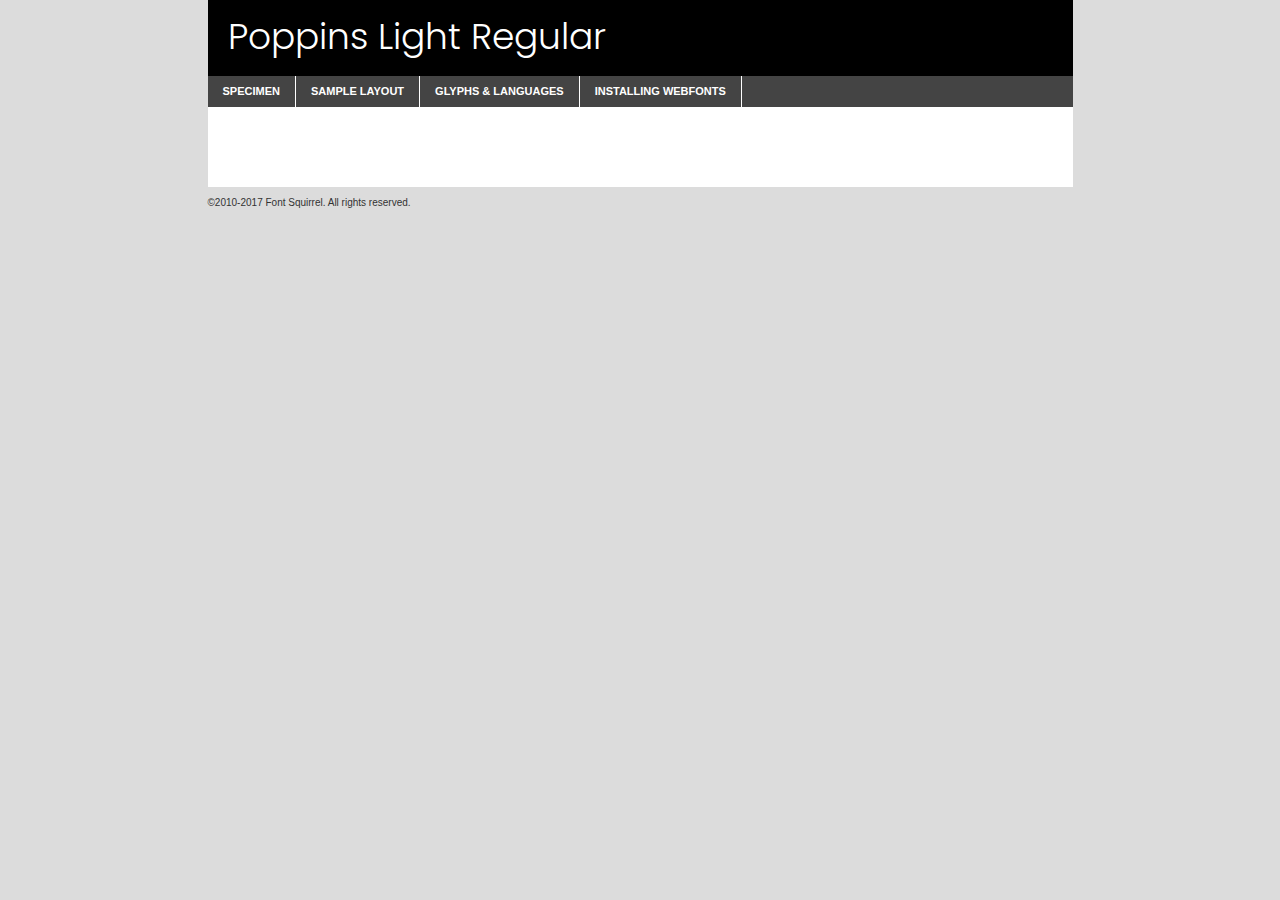
<file: components/fonts/poppins-light-demo.html>
<!DOCTYPE html PUBLIC "-//W3C//DTD XHTML 1.0 Transitional//EN"
	"http://www.w3.org/TR/xhtml1/DTD/xhtml1-transitional.dtd">

<html xmlns="http://www.w3.org/1999/xhtml" xml:lang="en" lang="en">
<head>
	<meta http-equiv="Content-Type" content="text/html; charset=utf-8" />
	<script src="http://ajax.googleapis.com/ajax/libs/jquery/1.7.2/jquery.min.js" type="text/javascript" charset="utf-8"></script>
	<script type="text/javascript">
	(function($){$.fn.easyTabs=function(option){var param=jQuery.extend({fadeSpeed:"fast",defaultContent:1,activeClass:'active'},option);$(this).each(function(){var thisId="#"+this.id;if(param.defaultContent==''){param.defaultContent=1;}
	if(typeof param.defaultContent=="number")
	{var defaultTab=$(thisId+" .tabs li:eq("+(param.defaultContent-1)+") a").attr('href').substr(1);}else{var defaultTab=param.defaultContent;}
	$(thisId+" .tabs li a").each(function(){var tabToHide=$(this).attr('href').substr(1);$("#"+tabToHide).addClass('easytabs-tab-content');});hideAll();changeContent(defaultTab);function hideAll(){$(thisId+" .easytabs-tab-content").hide();}
	function changeContent(tabId){hideAll();$(thisId+" .tabs li").removeClass(param.activeClass);$(thisId+" .tabs li a[href=#"+tabId+"]").closest('li').addClass(param.activeClass);if(param.fadeSpeed!="none")
	{$(thisId+" #"+tabId).fadeIn(param.fadeSpeed);}else{$(thisId+" #"+tabId).show();}}
	$(thisId+" .tabs li").click(function(){var tabId=$(this).find('a').attr('href').substr(1);changeContent(tabId);return false;});});}})(jQuery);
	</script>
	<link rel="stylesheet" href="specimen_files/specimen_stylesheet.css" type="text/css" charset="utf-8" />
	<link rel="stylesheet" href="stylesheet.css" type="text/css" charset="utf-8" />

	<style type="text/css">
					body{
				font-family: 'poppinslight';
							}
		</style>

	<title>Poppins Light Regular Specimen</title>
	
	
	<script type="text/javascript" charset="utf-8">
		$(document).ready(function() {
			$('#container').easyTabs({defaultContent:1});
		});
	</script>
</head>

<body>
<div id="container">
	<div id="header">
		Poppins Light Regular	</div>
	<ul class="tabs">
		<li><a href="#specimen">Specimen</a></li>
		<li><a href="#layout">Sample Layout</a></li>
				<li><a href="#glyphs">Glyphs &amp; Languages</a></li>
		<li><a href="#installing">Installing Webfonts</a></li>
		
	</ul>
	
	<div id="main_content">

		
			<div id="specimen">
		
				<div class="section">
					<div class="grid12 firstcol">
						<div class="huge">AaBb</div>
					</div>
				</div>
		
				<div class="section">
					<div class="glyph_range">A&#x200B;B&#x200b;C&#x200b;D&#x200b;E&#x200b;F&#x200b;G&#x200b;H&#x200b;I&#x200b;J&#x200b;K&#x200b;L&#x200b;M&#x200b;N&#x200b;O&#x200b;P&#x200b;Q&#x200b;R&#x200b;S&#x200b;T&#x200b;U&#x200b;V&#x200b;W&#x200b;X&#x200b;Y&#x200b;Z&#x200b;a&#x200b;b&#x200b;c&#x200b;d&#x200b;e&#x200b;f&#x200b;g&#x200b;h&#x200b;i&#x200b;j&#x200b;k&#x200b;l&#x200b;m&#x200b;n&#x200b;o&#x200b;p&#x200b;q&#x200b;r&#x200b;s&#x200b;t&#x200b;u&#x200b;v&#x200b;w&#x200b;x&#x200b;y&#x200b;z&#x200b;1&#x200b;2&#x200b;3&#x200b;4&#x200b;5&#x200b;6&#x200b;7&#x200b;8&#x200b;9&#x200b;0&#x200b;&amp;&#x200b;.&#x200b;,&#x200b;?&#x200b;!&#x200b;&#64;&#x200b;(&#x200b;)&#x200b;#&#x200b;$&#x200b;%&#x200b;*&#x200b;+&#x200b;-&#x200b;=&#x200b;:&#x200b;;</div>
				</div>
				<div class="section">
					<div class="grid12 firstcol">
						<table class="sample_table">
							<tr><td>10</td><td class="size10">abcdefghijklmnopqrstuvwxyzABCDEFGHIJKLMNOPQRSTUVWXYZ0123456789abcdefghijklmnopqrstuvwxyzABCDEFGHIJKLMNOPQRSTUVWXYZ0123456789abcdefghijklmnopqrstuvwxyzABCDEFGHIJKLMNOPQRSTUVWXYZ</td></tr>
							<tr><td>11</td><td class="size11">abcdefghijklmnopqrstuvwxyzABCDEFGHIJKLMNOPQRSTUVWXYZ0123456789abcdefghijklmnopqrstuvwxyzABCDEFGHIJKLMNOPQRSTUVWXYZ0123456789abcdefghijklmnopqrstuvwxyzABCDEFGHIJKLMNOPQRSTUVWXYZ</td></tr>
							<tr><td>12</td><td class="size12">abcdefghijklmnopqrstuvwxyzABCDEFGHIJKLMNOPQRSTUVWXYZ0123456789abcdefghijklmnopqrstuvwxyzABCDEFGHIJKLMNOPQRSTUVWXYZ0123456789abcdefghijklmnopqrstuvwxyzABCDEFGHIJKLMNOPQRSTUVWXYZ</td></tr>
							<tr><td>13</td><td class="size13">abcdefghijklmnopqrstuvwxyzABCDEFGHIJKLMNOPQRSTUVWXYZ0123456789abcdefghijklmnopqrstuvwxyzABCDEFGHIJKLMNOPQRSTUVWXYZ0123456789abcdefghijklmnopqrstuvwxyzABCDEFGHIJKLMNOPQRSTUVWXYZ</td></tr>
							<tr><td>14</td><td class="size14">abcdefghijklmnopqrstuvwxyzABCDEFGHIJKLMNOPQRSTUVWXYZ0123456789abcdefghijklmnopqrstuvwxyzABCDEFGHIJKLMNOPQRSTUVWXYZ0123456789abcdefghijklmnopqrstuvwxyzABCDEFGHIJKLMNOPQRSTUVWXYZ</td></tr>
							<tr><td>16</td><td class="size16">abcdefghijklmnopqrstuvwxyzABCDEFGHIJKLMNOPQRSTUVWXYZ0123456789abcdefghijklmnopqrstuvwxyzABCDEFGHIJKLMNOPQRSTUVWXYZ</td></tr>
							<tr><td>18</td><td class="size18">abcdefghijklmnopqrstuvwxyzABCDEFGHIJKLMNOPQRSTUVWXYZ0123456789abcdefghijklmnopqrstuvwxyzABCDEFGHIJKLMNOPQRSTUVWXYZ</td></tr>
							<tr><td>20</td><td class="size20">abcdefghijklmnopqrstuvwxyzABCDEFGHIJKLMNOPQRSTUVWXYZ0123456789abcdefghijklmnopqrstuvwxyzABCDEFGHIJKLMNOPQRSTUVWXYZ</td></tr>
							<tr><td>24</td><td class="size24">abcdefghijklmnopqrstuvwxyzABCDEFGHIJKLMNOPQRSTUVWXYZ0123456789abcdefghijklmnopqrstuvwxyzABCDEFGHIJKLMNOPQRSTUVWXYZ</td></tr>
							<tr><td>30</td><td class="size30">abcdefghijklmnopqrstuvwxyzABCDEFGHIJKLMNOPQRSTUVWXYZ0123456789abcdefghijklmnopqrstuvwxyzABCDEFGHIJKLMNOPQRSTUVWXYZ</td></tr>
							<tr><td>36</td><td class="size36">abcdefghijklmnopqrstuvwxyzABCDEFGHIJKLMNOPQRSTUVWXYZ0123456789abcdefghijklmnopqrstuvwxyzABCDEFGHIJKLMNOPQRSTUVWXYZ</td></tr>
							<tr><td>48</td><td class="size48">abcdefghijklmnopqrstuvwxyzABCDEFGHIJKLMNOPQRSTUVWXYZ0123456789abcdefghijklmnopqrstuvwxyzABCDEFGHIJKLMNOPQRSTUVWXYZ</td></tr>
							<tr><td>60</td><td class="size60">abcdefghijklmnopqrstuvwxyzABCDEFGHIJKLMNOPQRSTUVWXYZ0123456789abcdefghijklmnopqrstuvwxyzABCDEFGHIJKLMNOPQRSTUVWXYZ</td></tr>
							<tr><td>72</td><td class="size72">abcdefghijklmnopqrstuvwxyzABCDEFGHIJKLMNOPQRSTUVWXYZ0123456789abcdefghijklmnopqrstuvwxyzABCDEFGHIJKLMNOPQRSTUVWXYZ</td></tr>
							<tr><td>90</td><td class="size90">abcdefghijklmnopqrstuvwxyzABCDEFGHIJKLMNOPQRSTUVWXYZ0123456789abcdefghijklmnopqrstuvwxyzABCDEFGHIJKLMNOPQRSTUVWXYZ</td></tr>
						</table>
				
					</div>
			
				</div>
		
		
		
								<div class="section" id="bodycomparison">


										<div id="xheight">
				<div class="fontbody">&#x25FC;&#x25FC;&#x25FC;&#x25FC;&#x25FC;&#x25FC;&#x25FC;&#x25FC;&#x25FC;&#x25FC;&#x25FC;&#x25FC;&#x25FC;&#x25FC;&#x25FC;&#x25FC;&#x25FC;&#x25FC;&#x25FC;&#x25FC;&#x25FC;&#x25FC;&#x25FC;&#x25FC;&#x25FC;&#x25FC;&#x25FC;&#x25FC;&#x25FC;&#x25FC;&#x25FC;&#x25FC;&#x25FC;&#x25FC;&#x25FC;&#x25FC;&#x25FC;&#x25FC;&#x25FC;&#x25FC;&#x25FC;&#x25FC;&#x25FC;&#x25FC;&#x25FC;&#x25FC;&#x25FC;&#x25FC;&#x25FC;&#x25FC;&#x25FC;&#x25FC;&#x25FC;&#x25FC;&#x25FC;&#x25FC;&#x25FC;&#x25FC;&#x25FC;&#x25FC;&#x25FC;&#x25FC;&#x25FC;&#x25FC;&#x25FC;&#x25FC;&#x25FC;&#x25FC;&#x25FC;&#x25FC;&#x25FC;&#x25FC;&#x25FC;&#x25FC;&#x25FC;&#x25FC;&#x25FC;&#x25FC;&#x25FC;&#x25FC;&#x25FC;&#x25FC;&#x25FC;&#x25FC;&#x25FC;&#x25FC;&#x25FC;&#x25FC;&#x25FC;&#x25FC;&#x25FC;&#x25FC;&#x25FC;&#x25FC;&#x25FC;&#x25FC;&#x25FC;&#x25FC;&#x25FC;body</div><div class="arialbody">body</div><div class="verdanabody">body</div><div class="georgiabody">body</div></div>
										<div class="fontbody" style="z-index:1">
											body<span>Poppins Light Regular</span>
										</div>
										<div class="arialbody" style="z-index:1">
											body<span>Arial</span>
										</div>
										<div class="verdanabody" style="z-index:1">
											body<span>Verdana</span>
										</div>
										<div class="georgiabody" style="z-index:1">
											body<span>Georgia</span>
										</div>



								</div>
		
		
				<div class="section psample psample_row1" id="">
					
					<div class="grid2 firstcol">
						<p class="size10"><span>10.</span>Aenean lacinia bibendum nulla sed consectetur. Fusce dapibus, tellus ac cursus commodo, tortor mauris condimentum nibh, ut fermentum massa justo sit amet risus. Nullam id dolor id nibh ultricies vehicula ut id elit. Cum sociis natoque penatibus et magnis dis parturient montes, nascetur ridiculus mus. Nulla vitae elit libero, a pharetra augue.</p>
			
					</div>
					<div class="grid3">
						<p class="size11"><span>11.</span>Aenean lacinia bibendum nulla sed consectetur. Fusce dapibus, tellus ac cursus commodo, tortor mauris condimentum nibh, ut fermentum massa justo sit amet risus. Nullam id dolor id nibh ultricies vehicula ut id elit. Cum sociis natoque penatibus et magnis dis parturient montes, nascetur ridiculus mus. Nulla vitae elit libero, a pharetra augue.</p>
			
					</div>
					<div class="grid3">
						<p class="size12"><span>12.</span>Aenean lacinia bibendum nulla sed consectetur. Fusce dapibus, tellus ac cursus commodo, tortor mauris condimentum nibh, ut fermentum massa justo sit amet risus. Nullam id dolor id nibh ultricies vehicula ut id elit. Cum sociis natoque penatibus et magnis dis parturient montes, nascetur ridiculus mus. Nulla vitae elit libero, a pharetra augue.</p>
			
					</div>
					<div class="grid4">
						<p class="size13"><span>13.</span>Aenean lacinia bibendum nulla sed consectetur. Fusce dapibus, tellus ac cursus commodo, tortor mauris condimentum nibh, ut fermentum massa justo sit amet risus. Nullam id dolor id nibh ultricies vehicula ut id elit. Cum sociis natoque penatibus et magnis dis parturient montes, nascetur ridiculus mus. Nulla vitae elit libero, a pharetra augue.</p>
			
					</div>
					<div class="white_blend"></div>
					
				</div>
				<div class="section psample psample_row2" id="">
					<div class="grid3 firstcol">
						<p class="size14"><span>14.</span>Aenean lacinia bibendum nulla sed consectetur. Fusce dapibus, tellus ac cursus commodo, tortor mauris condimentum nibh, ut fermentum massa justo sit amet risus. Nullam id dolor id nibh ultricies vehicula ut id elit. Cum sociis natoque penatibus et magnis dis parturient montes, nascetur ridiculus mus. Nulla vitae elit libero, a pharetra augue.</p>
			
					</div>
					<div class="grid4">
						<p class="size16"><span>16.</span>Aenean lacinia bibendum nulla sed consectetur. Fusce dapibus, tellus ac cursus commodo, tortor mauris condimentum nibh, ut fermentum massa justo sit amet risus. Nullam id dolor id nibh ultricies vehicula ut id elit. Cum sociis natoque penatibus et magnis dis parturient montes, nascetur ridiculus mus. Nulla vitae elit libero, a pharetra augue.</p>
			
					</div>
					<div class="grid5">
						<p class="size18"><span>18.</span>Aenean lacinia bibendum nulla sed consectetur. Fusce dapibus, tellus ac cursus commodo, tortor mauris condimentum nibh, ut fermentum massa justo sit amet risus. Nullam id dolor id nibh ultricies vehicula ut id elit. Cum sociis natoque penatibus et magnis dis parturient montes, nascetur ridiculus mus. Nulla vitae elit libero, a pharetra augue.</p>
			
					</div>

					<div class="white_blend"></div>

				</div>
				
				<div class="section psample psample_row3" id="">
					<div class="grid5 firstcol">
						<p class="size20"><span>20.</span>Aenean lacinia bibendum nulla sed consectetur. Fusce dapibus, tellus ac cursus commodo, tortor mauris condimentum nibh, ut fermentum massa justo sit amet risus. Nullam id dolor id nibh ultricies vehicula ut id elit. Cum sociis natoque penatibus et magnis dis parturient montes, nascetur ridiculus mus. Nulla vitae elit libero, a pharetra augue.</p>
					</div>
					<div class="grid7">
						<p class="size24"><span>24.</span>Aenean lacinia bibendum nulla sed consectetur. Fusce dapibus, tellus ac cursus commodo, tortor mauris condimentum nibh, ut fermentum massa justo sit amet risus. Nullam id dolor id nibh ultricies vehicula ut id elit. Cum sociis natoque penatibus et magnis dis parturient montes, nascetur ridiculus mus. Nulla vitae elit libero, a pharetra augue.</p>
					</div>
					
					<div class="white_blend"></div>
					
				</div>
				
				<div class="section psample psample_row4" id="">
					<div class="grid12 firstcol">
						<p class="size30"><span>30.</span>Aenean lacinia bibendum nulla sed consectetur. Fusce dapibus, tellus ac cursus commodo, tortor mauris condimentum nibh, ut fermentum massa justo sit amet risus. Nullam id dolor id nibh ultricies vehicula ut id elit. Cum sociis natoque penatibus et magnis dis parturient montes, nascetur ridiculus mus. Nulla vitae elit libero, a pharetra augue.</p>
					</div>
					<div class="white_blend"></div>
					
				</div>
				
				
				
				<div class="section psample psample_row1 fullreverse">
					<div class="grid2 firstcol">
						<p class="size10"><span>10.</span>Aenean lacinia bibendum nulla sed consectetur. Fusce dapibus, tellus ac cursus commodo, tortor mauris condimentum nibh, ut fermentum massa justo sit amet risus. Nullam id dolor id nibh ultricies vehicula ut id elit. Cum sociis natoque penatibus et magnis dis parturient montes, nascetur ridiculus mus. Nulla vitae elit libero, a pharetra augue.</p>
			
					</div>
					<div class="grid3">
						<p class="size11"><span>11.</span>Aenean lacinia bibendum nulla sed consectetur. Fusce dapibus, tellus ac cursus commodo, tortor mauris condimentum nibh, ut fermentum massa justo sit amet risus. Nullam id dolor id nibh ultricies vehicula ut id elit. Cum sociis natoque penatibus et magnis dis parturient montes, nascetur ridiculus mus. Nulla vitae elit libero, a pharetra augue.</p>
			
					</div>
					<div class="grid3">
						<p class="size12"><span>12.</span>Aenean lacinia bibendum nulla sed consectetur. Fusce dapibus, tellus ac cursus commodo, tortor mauris condimentum nibh, ut fermentum massa justo sit amet risus. Nullam id dolor id nibh ultricies vehicula ut id elit. Cum sociis natoque penatibus et magnis dis parturient montes, nascetur ridiculus mus. Nulla vitae elit libero, a pharetra augue.</p>
			
					</div>
					<div class="grid4">
						<p class="size13"><span>13.</span>Aenean lacinia bibendum nulla sed consectetur. Fusce dapibus, tellus ac cursus commodo, tortor mauris condimentum nibh, ut fermentum massa justo sit amet risus. Nullam id dolor id nibh ultricies vehicula ut id elit. Cum sociis natoque penatibus et magnis dis parturient montes, nascetur ridiculus mus. Nulla vitae elit libero, a pharetra augue.</p>
			
					</div>
					<div class="black_blend"></div>
					
				</div>
				
				<div class="section psample psample_row2 fullreverse">
					<div class="grid3 firstcol">
						<p class="size14"><span>14.</span>Aenean lacinia bibendum nulla sed consectetur. Fusce dapibus, tellus ac cursus commodo, tortor mauris condimentum nibh, ut fermentum massa justo sit amet risus. Nullam id dolor id nibh ultricies vehicula ut id elit. Cum sociis natoque penatibus et magnis dis parturient montes, nascetur ridiculus mus. Nulla vitae elit libero, a pharetra augue.</p>
			
					</div>
					<div class="grid4">
						<p class="size16"><span>16.</span>Aenean lacinia bibendum nulla sed consectetur. Fusce dapibus, tellus ac cursus commodo, tortor mauris condimentum nibh, ut fermentum massa justo sit amet risus. Nullam id dolor id nibh ultricies vehicula ut id elit. Cum sociis natoque penatibus et magnis dis parturient montes, nascetur ridiculus mus. Nulla vitae elit libero, a pharetra augue.</p>
			
					</div>
					<div class="grid5">
						<p class="size18"><span>18.</span>Aenean lacinia bibendum nulla sed consectetur. Fusce dapibus, tellus ac cursus commodo, tortor mauris condimentum nibh, ut fermentum massa justo sit amet risus. Nullam id dolor id nibh ultricies vehicula ut id elit. Cum sociis natoque penatibus et magnis dis parturient montes, nascetur ridiculus mus. Nulla vitae elit libero, a pharetra augue.</p>
			
					</div>
					<div class="black_blend"></div>

				</div>
				
				<div class="section psample fullreverse psample_row3" id="">
					<div class="grid5 firstcol">
						<p class="size20"><span>20.</span>Aenean lacinia bibendum nulla sed consectetur. Fusce dapibus, tellus ac cursus commodo, tortor mauris condimentum nibh, ut fermentum massa justo sit amet risus. Nullam id dolor id nibh ultricies vehicula ut id elit. Cum sociis natoque penatibus et magnis dis parturient montes, nascetur ridiculus mus. Nulla vitae elit libero, a pharetra augue.</p>
					</div>
					<div class="grid7">
						<p class="size24"><span>24.</span>Aenean lacinia bibendum nulla sed consectetur. Fusce dapibus, tellus ac cursus commodo, tortor mauris condimentum nibh, ut fermentum massa justo sit amet risus. Nullam id dolor id nibh ultricies vehicula ut id elit. Cum sociis natoque penatibus et magnis dis parturient montes, nascetur ridiculus mus. Nulla vitae elit libero, a pharetra augue.</p>
					</div>
					
					<div class="black_blend"></div>
					
				</div>
				
				<div class="section psample fullreverse psample_row4" id="" style="border-bottom: 20px #000 solid;">
					<div class="grid12 firstcol">
						<p class="size30"><span>30.</span>Aenean lacinia bibendum nulla sed consectetur. Fusce dapibus, tellus ac cursus commodo, tortor mauris condimentum nibh, ut fermentum massa justo sit amet risus. Nullam id dolor id nibh ultricies vehicula ut id elit. Cum sociis natoque penatibus et magnis dis parturient montes, nascetur ridiculus mus. Nulla vitae elit libero, a pharetra augue.</p>
					</div>
					<div class="black_blend"></div>
					
				</div>
				
				
				
				
			</div>
			
			<div id="layout">
				
				<div class="section">
					
					<div class="grid12 firstcol">
						<h1>Lorem Ipsum Dolor</h1>
						<h2>Etiam porta sem malesuada magna mollis euismod</h2>
						
						<p class="byline">By <a href="#link">Aenean Lacinia</a></p>
					</div>
				</div>
				<div class="section">
					<div class="grid8 firstcol">
						<p class="large">Donec sed odio dui. Morbi leo risus, porta ac consectetur ac, vestibulum at eros. Fusce dapibus, tellus ac cursus commodo, tortor mauris condimentum nibh, ut fermentum massa justo sit amet risus. </p>

						
						<h3>Pellentesque ornare sem</h3>

						<p>Maecenas sed diam eget risus varius blandit sit amet non magna. Maecenas faucibus mollis interdum. Donec ullamcorper nulla non metus auctor fringilla. Nullam id dolor id nibh ultricies vehicula ut id elit. Nullam id dolor id nibh ultricies vehicula ut id elit. </p>

						<p>Aenean eu leo quam. Pellentesque ornare sem lacinia quam venenatis vestibulum. Lorem ipsum dolor sit amet, consectetur adipiscing elit. Cum sociis natoque penatibus et magnis dis parturient montes, nascetur ridiculus mus. </p>

						<p>Nulla vitae elit libero, a pharetra augue. Praesent commodo cursus magna, vel scelerisque nisl consectetur et. Aenean lacinia bibendum nulla sed consectetur. </p>

						<p>Nullam quis risus eget urna mollis ornare vel eu leo. Nullam quis risus eget urna mollis ornare vel eu leo. Maecenas sed diam eget risus varius blandit sit amet non magna. Donec ullamcorper nulla non metus auctor fringilla. </p>

						<h3>Cras mattis consectetur</h3>

						<p>Aenean eu leo quam. Pellentesque ornare sem lacinia quam venenatis vestibulum. Aenean lacinia bibendum nulla sed consectetur. Integer posuere erat a ante venenatis dapibus posuere velit aliquet. Cras mattis consectetur purus sit amet fermentum. </p>

						<p>Nullam id dolor id nibh ultricies vehicula ut id elit. Nullam quis risus eget urna mollis ornare vel eu leo. Cras mattis consectetur purus sit amet fermentum.</p>
					</div>
					
					<div class="grid4 sidebar">
						
						<div class="box reverse">
							<p class="last">Nullam quis risus eget urna mollis ornare vel eu leo. Donec ullamcorper nulla non metus auctor fringilla. Cras mattis consectetur purus sit amet fermentum. Sed posuere consectetur est at lobortis. Lorem ipsum dolor sit amet, consectetur adipiscing elit. </p>
						</div>
						
						<p class="caption">Maecenas sed diam eget risus varius.</p>

						<p>Vestibulum id ligula porta felis euismod semper. Integer posuere erat a ante venenatis dapibus posuere velit aliquet. Vestibulum id ligula porta felis euismod semper. Sed posuere consectetur est at lobortis. Maecenas sed diam eget risus varius blandit sit amet non magna. Fusce dapibus, tellus ac cursus commodo, tortor mauris condimentum nibh, ut fermentum massa justo sit amet risus. </p>

					

						<p>Duis mollis, est non commodo luctus, nisi erat porttitor ligula, eget lacinia odio sem nec elit. Aenean lacinia bibendum nulla sed consectetur. Vivamus sagittis lacus vel augue laoreet rutrum faucibus dolor auctor. Aenean lacinia bibendum nulla sed consectetur. Nullam quis risus eget urna mollis ornare vel eu leo. </p>

						<p>Praesent commodo cursus magna, vel scelerisque nisl consectetur et. Donec ullamcorper nulla non metus auctor fringilla. Maecenas faucibus mollis interdum. Fusce dapibus, tellus ac cursus commodo, tortor mauris condimentum nibh, ut fermentum massa justo sit amet risus. </p>

					</div>
				</div>
				
			</div>


			



		<div id="glyphs">
			<div class="section">
				<div class="grid12 firstcol">
			
				<h1>Language Support</h1>
				<p>The subset of Poppins Light Regular in this kit supports the following languages:<br />
			
					English, Arrernte, Bislama, Cebuano, Fijian, Gilbertese, Hmong, Ibanag, Iloko_ilokano, Interglossa_glosa, Interlingua, Lojban, Manx, Norfolk_pitcairnese, Oromo, Rotokas, Samoan, Sardinian, Seychelles_creole, Shona, Somali, Southern_ndebele, Swahili, Swati_swazi, Tok_pisin, Warlpiri, Xhosa, Zulu, Latinbasic, Demo				</p>
				<h1>Glyph Chart</h1>
				<p>The subset of Poppins Light Regular in this kit includes all the glyphs listed below. Unicode entities are included above each glyph to help you insert individual characters into your layout.</p>
				<div id="glyph_chart">
			
																														 <div><p>&amp;#13;</p>&#13;</div>
																				 <div><p>&amp;#32;</p>&#32;</div>
																				 <div><p>&amp;#33;</p>&#33;</div>
																				 <div><p>&amp;#34;</p>&#34;</div>
																				 <div><p>&amp;#35;</p>&#35;</div>
																				 <div><p>&amp;#36;</p>&#36;</div>
																				 <div><p>&amp;#37;</p>&#37;</div>
																				 <div><p>&amp;#38;</p>&#38;</div>
																				 <div><p>&amp;#39;</p>&#39;</div>
																				 <div><p>&amp;#40;</p>&#40;</div>
																				 <div><p>&amp;#41;</p>&#41;</div>
																				 <div><p>&amp;#42;</p>&#42;</div>
																				 <div><p>&amp;#43;</p>&#43;</div>
																				 <div><p>&amp;#44;</p>&#44;</div>
																				 <div><p>&amp;#46;</p>&#46;</div>
																				 <div><p>&amp;#47;</p>&#47;</div>
																				 <div><p>&amp;#48;</p>&#48;</div>
																				 <div><p>&amp;#49;</p>&#49;</div>
																				 <div><p>&amp;#50;</p>&#50;</div>
																				 <div><p>&amp;#51;</p>&#51;</div>
																				 <div><p>&amp;#52;</p>&#52;</div>
																				 <div><p>&amp;#53;</p>&#53;</div>
																				 <div><p>&amp;#54;</p>&#54;</div>
																				 <div><p>&amp;#55;</p>&#55;</div>
																				 <div><p>&amp;#56;</p>&#56;</div>
																				 <div><p>&amp;#57;</p>&#57;</div>
																				 <div><p>&amp;#60;</p>&#60;</div>
																				 <div><p>&amp;#61;</p>&#61;</div>
																				 <div><p>&amp;#62;</p>&#62;</div>
																				 <div><p>&amp;#63;</p>&#63;</div>
																				 <div><p>&amp;#64;</p>&#64;</div>
																				 <div><p>&amp;#65;</p>&#65;</div>
																				 <div><p>&amp;#66;</p>&#66;</div>
																				 <div><p>&amp;#67;</p>&#67;</div>
																				 <div><p>&amp;#68;</p>&#68;</div>
																				 <div><p>&amp;#69;</p>&#69;</div>
																				 <div><p>&amp;#70;</p>&#70;</div>
																				 <div><p>&amp;#71;</p>&#71;</div>
																				 <div><p>&amp;#72;</p>&#72;</div>
																				 <div><p>&amp;#73;</p>&#73;</div>
																				 <div><p>&amp;#74;</p>&#74;</div>
																				 <div><p>&amp;#75;</p>&#75;</div>
																				 <div><p>&amp;#76;</p>&#76;</div>
																				 <div><p>&amp;#77;</p>&#77;</div>
																				 <div><p>&amp;#78;</p>&#78;</div>
																				 <div><p>&amp;#79;</p>&#79;</div>
																				 <div><p>&amp;#80;</p>&#80;</div>
																				 <div><p>&amp;#81;</p>&#81;</div>
																				 <div><p>&amp;#82;</p>&#82;</div>
																				 <div><p>&amp;#83;</p>&#83;</div>
																				 <div><p>&amp;#84;</p>&#84;</div>
																				 <div><p>&amp;#85;</p>&#85;</div>
																				 <div><p>&amp;#86;</p>&#86;</div>
																				 <div><p>&amp;#87;</p>&#87;</div>
																				 <div><p>&amp;#88;</p>&#88;</div>
																				 <div><p>&amp;#89;</p>&#89;</div>
																				 <div><p>&amp;#90;</p>&#90;</div>
																				 <div><p>&amp;#91;</p>&#91;</div>
																				 <div><p>&amp;#92;</p>&#92;</div>
																				 <div><p>&amp;#93;</p>&#93;</div>
																				 <div><p>&amp;#94;</p>&#94;</div>
																				 <div><p>&amp;#95;</p>&#95;</div>
																				 <div><p>&amp;#96;</p>&#96;</div>
																				 <div><p>&amp;#97;</p>&#97;</div>
																				 <div><p>&amp;#98;</p>&#98;</div>
																				 <div><p>&amp;#99;</p>&#99;</div>
																				 <div><p>&amp;#100;</p>&#100;</div>
																				 <div><p>&amp;#101;</p>&#101;</div>
																				 <div><p>&amp;#102;</p>&#102;</div>
																				 <div><p>&amp;#103;</p>&#103;</div>
																				 <div><p>&amp;#104;</p>&#104;</div>
																				 <div><p>&amp;#105;</p>&#105;</div>
																				 <div><p>&amp;#106;</p>&#106;</div>
																				 <div><p>&amp;#107;</p>&#107;</div>
																				 <div><p>&amp;#108;</p>&#108;</div>
																				 <div><p>&amp;#109;</p>&#109;</div>
																				 <div><p>&amp;#110;</p>&#110;</div>
																				 <div><p>&amp;#111;</p>&#111;</div>
																				 <div><p>&amp;#112;</p>&#112;</div>
																				 <div><p>&amp;#113;</p>&#113;</div>
																				 <div><p>&amp;#114;</p>&#114;</div>
																				 <div><p>&amp;#115;</p>&#115;</div>
																				 <div><p>&amp;#116;</p>&#116;</div>
																				 <div><p>&amp;#117;</p>&#117;</div>
																				 <div><p>&amp;#118;</p>&#118;</div>
																				 <div><p>&amp;#119;</p>&#119;</div>
																				 <div><p>&amp;#120;</p>&#120;</div>
																				 <div><p>&amp;#121;</p>&#121;</div>
																				 <div><p>&amp;#122;</p>&#122;</div>
																				 <div><p>&amp;#123;</p>&#123;</div>
																				 <div><p>&amp;#124;</p>&#124;</div>
																				 <div><p>&amp;#125;</p>&#125;</div>
																				 <div><p>&amp;#126;</p>&#126;</div>
																				 <div><p>&amp;#160;</p>&#160;</div>
																				 <div><p>&amp;#161;</p>&#161;</div>
																				 <div><p>&amp;#162;</p>&#162;</div>
																				 <div><p>&amp;#163;</p>&#163;</div>
																				 <div><p>&amp;#164;</p>&#164;</div>
																				 <div><p>&amp;#165;</p>&#165;</div>
																				 <div><p>&amp;#166;</p>&#166;</div>
																				 <div><p>&amp;#167;</p>&#167;</div>
																				 <div><p>&amp;#168;</p>&#168;</div>
																				 <div><p>&amp;#169;</p>&#169;</div>
																				 <div><p>&amp;#170;</p>&#170;</div>
																				 <div><p>&amp;#171;</p>&#171;</div>
																				 <div><p>&amp;#172;</p>&#172;</div>
																				 <div><p>&amp;#174;</p>&#174;</div>
																				 <div><p>&amp;#175;</p>&#175;</div>
																				 <div><p>&amp;#176;</p>&#176;</div>
																				 <div><p>&amp;#177;</p>&#177;</div>
																				 <div><p>&amp;#178;</p>&#178;</div>
																				 <div><p>&amp;#179;</p>&#179;</div>
																				 <div><p>&amp;#180;</p>&#180;</div>
																				 <div><p>&amp;#181;</p>&#181;</div>
																				 <div><p>&amp;#182;</p>&#182;</div>
																				 <div><p>&amp;#184;</p>&#184;</div>
																				 <div><p>&amp;#185;</p>&#185;</div>
																				 <div><p>&amp;#186;</p>&#186;</div>
																				 <div><p>&amp;#187;</p>&#187;</div>
																				 <div><p>&amp;#188;</p>&#188;</div>
																				 <div><p>&amp;#189;</p>&#189;</div>
																				 <div><p>&amp;#190;</p>&#190;</div>
																				 <div><p>&amp;#191;</p>&#191;</div>
																				 <div><p>&amp;#198;</p>&#198;</div>
																				 <div><p>&amp;#199;</p>&#199;</div>
																				 <div><p>&amp;#208;</p>&#208;</div>
																				 <div><p>&amp;#215;</p>&#215;</div>
																				 <div><p>&amp;#216;</p>&#216;</div>
																				 <div><p>&amp;#222;</p>&#222;</div>
																				 <div><p>&amp;#223;</p>&#223;</div>
																				 <div><p>&amp;#230;</p>&#230;</div>
																				 <div><p>&amp;#231;</p>&#231;</div>
																				 <div><p>&amp;#240;</p>&#240;</div>
																				 <div><p>&amp;#247;</p>&#247;</div>
																				 <div><p>&amp;#248;</p>&#248;</div>
																				 <div><p>&amp;#254;</p>&#254;</div>
																				 <div><p>&amp;#305;</p>&#305;</div>
																				 <div><p>&amp;#338;</p>&#338;</div>
																				 <div><p>&amp;#339;</p>&#339;</div>
																				 <div><p>&amp;#710;</p>&#710;</div>
																				 <div><p>&amp;#730;</p>&#730;</div>
																				 <div><p>&amp;#732;</p>&#732;</div>
																				 <div><p>&amp;#8192;</p>&#8192;</div>
																				 <div><p>&amp;#8193;</p>&#8193;</div>
																				 <div><p>&amp;#8194;</p>&#8194;</div>
																				 <div><p>&amp;#8195;</p>&#8195;</div>
																				 <div><p>&amp;#8196;</p>&#8196;</div>
																				 <div><p>&amp;#8197;</p>&#8197;</div>
																				 <div><p>&amp;#8198;</p>&#8198;</div>
																				 <div><p>&amp;#8199;</p>&#8199;</div>
																				 <div><p>&amp;#8200;</p>&#8200;</div>
																				 <div><p>&amp;#8201;</p>&#8201;</div>
																				 <div><p>&amp;#8202;</p>&#8202;</div>
																				 <div><p>&amp;#8211;</p>&#8211;</div>
																				 <div><p>&amp;#8212;</p>&#8212;</div>
																				 <div><p>&amp;#8216;</p>&#8216;</div>
																				 <div><p>&amp;#8217;</p>&#8217;</div>
																				 <div><p>&amp;#8218;</p>&#8218;</div>
																				 <div><p>&amp;#8220;</p>&#8220;</div>
																				 <div><p>&amp;#8221;</p>&#8221;</div>
																				 <div><p>&amp;#8222;</p>&#8222;</div>
																				 <div><p>&amp;#8226;</p>&#8226;</div>
																				 <div><p>&amp;#8239;</p>&#8239;</div>
																				 <div><p>&amp;#8249;</p>&#8249;</div>
																				 <div><p>&amp;#8250;</p>&#8250;</div>
																				 <div><p>&amp;#8287;</p>&#8287;</div>
																				 <div><p>&amp;#8364;</p>&#8364;</div>
																				 <div><p>&amp;#8482;</p>&#8482;</div>
																				 <div><p>&amp;#8722;</p>&#8722;</div>
																				 <div><p>&amp;#9724;</p>&#9724;</div>
																				 <div><p>&amp;#64257;</p>&#64257;</div>
																																																</div>	
				</div>
		
		
			</div>
		</div>
		
		
		<div id="specs">
			
		</div>
	
		<div id="installing">
			<div class="section">
				<div class="grid7 firstcol">
					<h1>Installing Webfonts</h1>
					
					<p>Webfonts are supported by all major browser platforms but not all in the same way. There are currently four different font formats that must be included in order to target all browsers. This includes TTF, WOFF, EOT and SVG.</p>
					
					<h2>1. Upload your webfonts</h2>
					<p>You must upload your webfont kit to your website. They should be in or near the same directory as your CSS files.</p>
					
					<h2>2. Include the webfont stylesheet</h2>
					<p>A special CSS @font-face declaration helps the various browsers select the appropriate font it needs without causing you a bunch of headaches. Learn more about this syntax by reading the <a href="https://www.fontspring.com/blog/further-hardening-of-the-bulletproof-syntax">Fontspring blog post</a> about it. The code for it is as follows:</p>


<code>
@font-face{ 
	font-family: 'MyWebFont';
	src: url('WebFont.eot');
	src: url('WebFont.eot?#iefix') format('embedded-opentype'),
	     url('WebFont.woff') format('woff'),
	     url('WebFont.ttf') format('truetype'),
	     url('WebFont.svg#webfont') format('svg');
}
</code>

	<p>We've already gone ahead and generated the code for you. All you have to do is link to the stylesheet in your HTML, like this:</p>
	<code>&lt;link rel=&quot;stylesheet&quot; href=&quot;stylesheet.css&quot; type=&quot;text/css&quot; charset=&quot;utf-8&quot; /&gt;</code>

					<h2>3. Modify your own stylesheet</h2>
					<p>To take advantage of your new fonts, you must tell your stylesheet to use them. Look at the original @font-face declaration above and find the property called "font-family." The name linked there will be what you use to reference the font. Prepend that webfont name to the font stack in the "font-family" property, inside the selector you want to change. For example:</p>
<code>p { font-family: 'WebFont', Arial, sans-serif; }</code>

<h2>4. Test</h2>
<p>Getting webfonts to work cross-browser <em>can</em> be tricky. Use the information in the sidebar to help you if you find that fonts aren't loading in a particular browser.</p>
				</div>
				
				<div class="grid5 sidebar">
					<div class="box">
						<h2>Troubleshooting<br />Font-Face Problems</h2>
						<p>Having trouble getting your webfonts to load in your new website? Here are some tips to sort out what might be the problem.</p>

						<h3>Fonts not showing in any browser</h3>

						<p>This sounds like you need to work on the plumbing. You either did not upload the fonts to the correct directory, or you did not link the fonts properly in the CSS. If you've confirmed that all this is correct and you still have a problem, take a look at your .htaccess file and see if requests are getting intercepted.</p>

						<h3>Fonts not loading in iPhone or iPad</h3>

						<p>The most common problem here is that you are serving the fonts from an IIS server. IIS refuses to serve files that have unknown MIME types. If that is the case, you must set the MIME type for SVG to "image/svg+xml" in the server settings. Follow these instructions from Microsoft if you need help.</p>

						<h3>Fonts not loading in Firefox</h3>

						<p>The primary reason for this failure? You are still using a version Firefox older than 3.5. So upgrade already! If that isn't it, then you are very likely serving fonts from a different domain. Firefox requires that all font assets be served from the same domain. Lastly it is possible that you need to add WOFF to your list of MIME types (if you are serving via IIS.)</p>

						<h3>Fonts not loading in IE</h3>

						<p>Are you looking at Internet Explorer on an actual Windows machine or are you cheating by using a service like Adobe BrowserLab? Many of these screenshot services do not render @font-face for IE. Best to test it on a real machine.</p>

						<h3>Fonts not loading in IE9</h3>

						<p>IE9, like Firefox, requires that fonts be served from the same domain as the website. Make sure that is the case.</p>
					</div>
				</div>
			</div>
			
		</div>
	
	</div>
	<div id="footer">
		<p>&copy;2010-2017 Font Squirrel. All rights reserved.</p>
	</div>
</div>
</body>
</html>
</file>
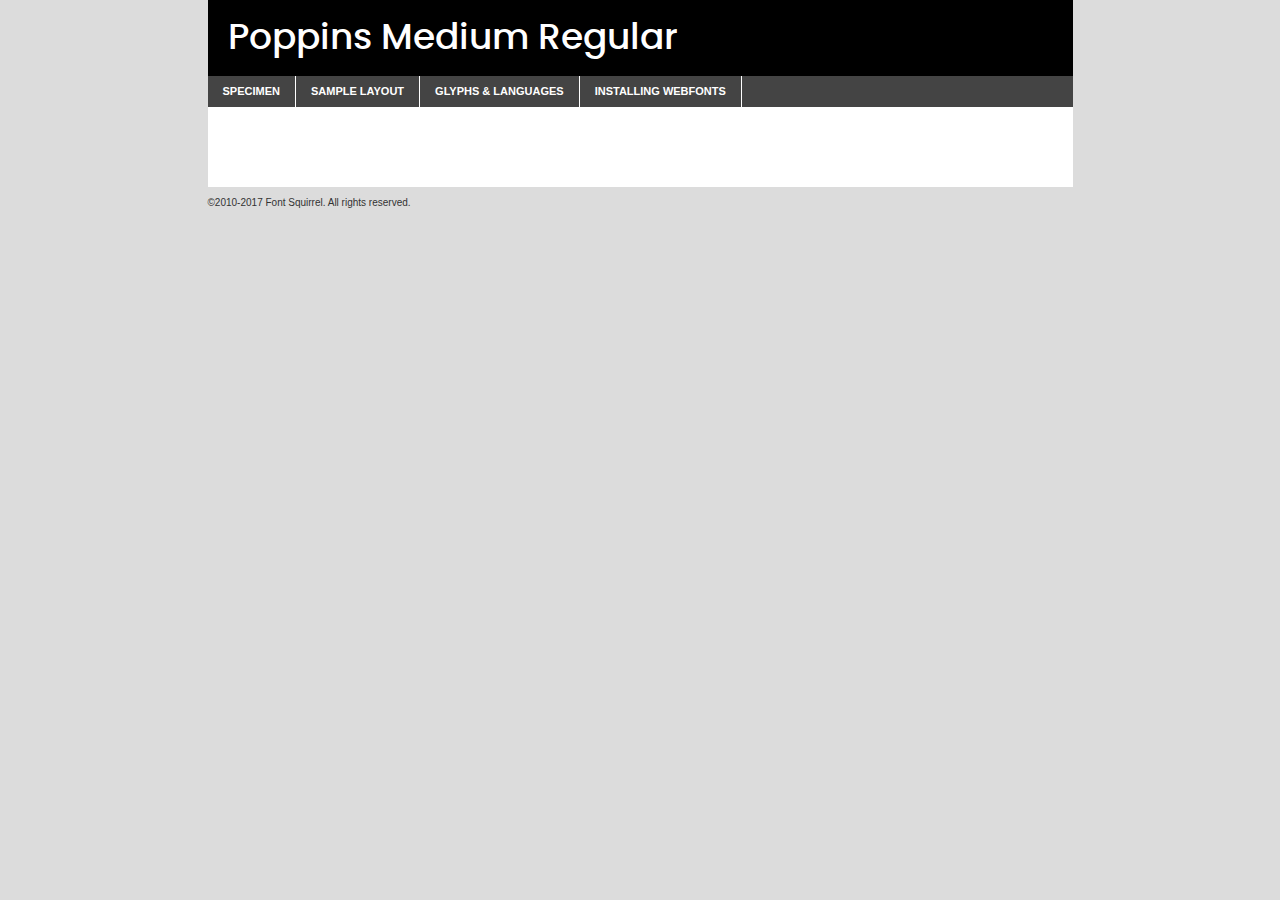
<file: components/fonts/poppins-medium-demo.html>
<!DOCTYPE html PUBLIC "-//W3C//DTD XHTML 1.0 Transitional//EN"
	"http://www.w3.org/TR/xhtml1/DTD/xhtml1-transitional.dtd">

<html xmlns="http://www.w3.org/1999/xhtml" xml:lang="en" lang="en">
<head>
	<meta http-equiv="Content-Type" content="text/html; charset=utf-8" />
	<script src="http://ajax.googleapis.com/ajax/libs/jquery/1.7.2/jquery.min.js" type="text/javascript" charset="utf-8"></script>
	<script type="text/javascript">
	(function($){$.fn.easyTabs=function(option){var param=jQuery.extend({fadeSpeed:"fast",defaultContent:1,activeClass:'active'},option);$(this).each(function(){var thisId="#"+this.id;if(param.defaultContent==''){param.defaultContent=1;}
	if(typeof param.defaultContent=="number")
	{var defaultTab=$(thisId+" .tabs li:eq("+(param.defaultContent-1)+") a").attr('href').substr(1);}else{var defaultTab=param.defaultContent;}
	$(thisId+" .tabs li a").each(function(){var tabToHide=$(this).attr('href').substr(1);$("#"+tabToHide).addClass('easytabs-tab-content');});hideAll();changeContent(defaultTab);function hideAll(){$(thisId+" .easytabs-tab-content").hide();}
	function changeContent(tabId){hideAll();$(thisId+" .tabs li").removeClass(param.activeClass);$(thisId+" .tabs li a[href=#"+tabId+"]").closest('li').addClass(param.activeClass);if(param.fadeSpeed!="none")
	{$(thisId+" #"+tabId).fadeIn(param.fadeSpeed);}else{$(thisId+" #"+tabId).show();}}
	$(thisId+" .tabs li").click(function(){var tabId=$(this).find('a').attr('href').substr(1);changeContent(tabId);return false;});});}})(jQuery);
	</script>
	<link rel="stylesheet" href="specimen_files/specimen_stylesheet.css" type="text/css" charset="utf-8" />
	<link rel="stylesheet" href="stylesheet.css" type="text/css" charset="utf-8" />

	<style type="text/css">
					body{
				font-family: 'poppinsmedium';
							}
		</style>

	<title>Poppins Medium Regular Specimen</title>
	
	
	<script type="text/javascript" charset="utf-8">
		$(document).ready(function() {
			$('#container').easyTabs({defaultContent:1});
		});
	</script>
</head>

<body>
<div id="container">
	<div id="header">
		Poppins Medium Regular	</div>
	<ul class="tabs">
		<li><a href="#specimen">Specimen</a></li>
		<li><a href="#layout">Sample Layout</a></li>
				<li><a href="#glyphs">Glyphs &amp; Languages</a></li>
		<li><a href="#installing">Installing Webfonts</a></li>
		
	</ul>
	
	<div id="main_content">

		
			<div id="specimen">
		
				<div class="section">
					<div class="grid12 firstcol">
						<div class="huge">AaBb</div>
					</div>
				</div>
		
				<div class="section">
					<div class="glyph_range">A&#x200B;B&#x200b;C&#x200b;D&#x200b;E&#x200b;F&#x200b;G&#x200b;H&#x200b;I&#x200b;J&#x200b;K&#x200b;L&#x200b;M&#x200b;N&#x200b;O&#x200b;P&#x200b;Q&#x200b;R&#x200b;S&#x200b;T&#x200b;U&#x200b;V&#x200b;W&#x200b;X&#x200b;Y&#x200b;Z&#x200b;a&#x200b;b&#x200b;c&#x200b;d&#x200b;e&#x200b;f&#x200b;g&#x200b;h&#x200b;i&#x200b;j&#x200b;k&#x200b;l&#x200b;m&#x200b;n&#x200b;o&#x200b;p&#x200b;q&#x200b;r&#x200b;s&#x200b;t&#x200b;u&#x200b;v&#x200b;w&#x200b;x&#x200b;y&#x200b;z&#x200b;1&#x200b;2&#x200b;3&#x200b;4&#x200b;5&#x200b;6&#x200b;7&#x200b;8&#x200b;9&#x200b;0&#x200b;&amp;&#x200b;.&#x200b;,&#x200b;?&#x200b;!&#x200b;&#64;&#x200b;(&#x200b;)&#x200b;#&#x200b;$&#x200b;%&#x200b;*&#x200b;+&#x200b;-&#x200b;=&#x200b;:&#x200b;;</div>
				</div>
				<div class="section">
					<div class="grid12 firstcol">
						<table class="sample_table">
							<tr><td>10</td><td class="size10">abcdefghijklmnopqrstuvwxyzABCDEFGHIJKLMNOPQRSTUVWXYZ0123456789abcdefghijklmnopqrstuvwxyzABCDEFGHIJKLMNOPQRSTUVWXYZ0123456789abcdefghijklmnopqrstuvwxyzABCDEFGHIJKLMNOPQRSTUVWXYZ</td></tr>
							<tr><td>11</td><td class="size11">abcdefghijklmnopqrstuvwxyzABCDEFGHIJKLMNOPQRSTUVWXYZ0123456789abcdefghijklmnopqrstuvwxyzABCDEFGHIJKLMNOPQRSTUVWXYZ0123456789abcdefghijklmnopqrstuvwxyzABCDEFGHIJKLMNOPQRSTUVWXYZ</td></tr>
							<tr><td>12</td><td class="size12">abcdefghijklmnopqrstuvwxyzABCDEFGHIJKLMNOPQRSTUVWXYZ0123456789abcdefghijklmnopqrstuvwxyzABCDEFGHIJKLMNOPQRSTUVWXYZ0123456789abcdefghijklmnopqrstuvwxyzABCDEFGHIJKLMNOPQRSTUVWXYZ</td></tr>
							<tr><td>13</td><td class="size13">abcdefghijklmnopqrstuvwxyzABCDEFGHIJKLMNOPQRSTUVWXYZ0123456789abcdefghijklmnopqrstuvwxyzABCDEFGHIJKLMNOPQRSTUVWXYZ0123456789abcdefghijklmnopqrstuvwxyzABCDEFGHIJKLMNOPQRSTUVWXYZ</td></tr>
							<tr><td>14</td><td class="size14">abcdefghijklmnopqrstuvwxyzABCDEFGHIJKLMNOPQRSTUVWXYZ0123456789abcdefghijklmnopqrstuvwxyzABCDEFGHIJKLMNOPQRSTUVWXYZ0123456789abcdefghijklmnopqrstuvwxyzABCDEFGHIJKLMNOPQRSTUVWXYZ</td></tr>
							<tr><td>16</td><td class="size16">abcdefghijklmnopqrstuvwxyzABCDEFGHIJKLMNOPQRSTUVWXYZ0123456789abcdefghijklmnopqrstuvwxyzABCDEFGHIJKLMNOPQRSTUVWXYZ</td></tr>
							<tr><td>18</td><td class="size18">abcdefghijklmnopqrstuvwxyzABCDEFGHIJKLMNOPQRSTUVWXYZ0123456789abcdefghijklmnopqrstuvwxyzABCDEFGHIJKLMNOPQRSTUVWXYZ</td></tr>
							<tr><td>20</td><td class="size20">abcdefghijklmnopqrstuvwxyzABCDEFGHIJKLMNOPQRSTUVWXYZ0123456789abcdefghijklmnopqrstuvwxyzABCDEFGHIJKLMNOPQRSTUVWXYZ</td></tr>
							<tr><td>24</td><td class="size24">abcdefghijklmnopqrstuvwxyzABCDEFGHIJKLMNOPQRSTUVWXYZ0123456789abcdefghijklmnopqrstuvwxyzABCDEFGHIJKLMNOPQRSTUVWXYZ</td></tr>
							<tr><td>30</td><td class="size30">abcdefghijklmnopqrstuvwxyzABCDEFGHIJKLMNOPQRSTUVWXYZ0123456789abcdefghijklmnopqrstuvwxyzABCDEFGHIJKLMNOPQRSTUVWXYZ</td></tr>
							<tr><td>36</td><td class="size36">abcdefghijklmnopqrstuvwxyzABCDEFGHIJKLMNOPQRSTUVWXYZ0123456789abcdefghijklmnopqrstuvwxyzABCDEFGHIJKLMNOPQRSTUVWXYZ</td></tr>
							<tr><td>48</td><td class="size48">abcdefghijklmnopqrstuvwxyzABCDEFGHIJKLMNOPQRSTUVWXYZ0123456789abcdefghijklmnopqrstuvwxyzABCDEFGHIJKLMNOPQRSTUVWXYZ</td></tr>
							<tr><td>60</td><td class="size60">abcdefghijklmnopqrstuvwxyzABCDEFGHIJKLMNOPQRSTUVWXYZ0123456789abcdefghijklmnopqrstuvwxyzABCDEFGHIJKLMNOPQRSTUVWXYZ</td></tr>
							<tr><td>72</td><td class="size72">abcdefghijklmnopqrstuvwxyzABCDEFGHIJKLMNOPQRSTUVWXYZ0123456789abcdefghijklmnopqrstuvwxyzABCDEFGHIJKLMNOPQRSTUVWXYZ</td></tr>
							<tr><td>90</td><td class="size90">abcdefghijklmnopqrstuvwxyzABCDEFGHIJKLMNOPQRSTUVWXYZ0123456789abcdefghijklmnopqrstuvwxyzABCDEFGHIJKLMNOPQRSTUVWXYZ</td></tr>
						</table>
				
					</div>
			
				</div>
		
		
		
								<div class="section" id="bodycomparison">


										<div id="xheight">
				<div class="fontbody">&#x25FC;&#x25FC;&#x25FC;&#x25FC;&#x25FC;&#x25FC;&#x25FC;&#x25FC;&#x25FC;&#x25FC;&#x25FC;&#x25FC;&#x25FC;&#x25FC;&#x25FC;&#x25FC;&#x25FC;&#x25FC;&#x25FC;&#x25FC;&#x25FC;&#x25FC;&#x25FC;&#x25FC;&#x25FC;&#x25FC;&#x25FC;&#x25FC;&#x25FC;&#x25FC;&#x25FC;&#x25FC;&#x25FC;&#x25FC;&#x25FC;&#x25FC;&#x25FC;&#x25FC;&#x25FC;&#x25FC;&#x25FC;&#x25FC;&#x25FC;&#x25FC;&#x25FC;&#x25FC;&#x25FC;&#x25FC;&#x25FC;&#x25FC;&#x25FC;&#x25FC;&#x25FC;&#x25FC;&#x25FC;&#x25FC;&#x25FC;&#x25FC;&#x25FC;&#x25FC;&#x25FC;&#x25FC;&#x25FC;&#x25FC;&#x25FC;&#x25FC;&#x25FC;&#x25FC;&#x25FC;&#x25FC;&#x25FC;&#x25FC;&#x25FC;&#x25FC;&#x25FC;&#x25FC;&#x25FC;&#x25FC;&#x25FC;&#x25FC;&#x25FC;&#x25FC;&#x25FC;&#x25FC;&#x25FC;&#x25FC;&#x25FC;&#x25FC;&#x25FC;&#x25FC;&#x25FC;&#x25FC;&#x25FC;&#x25FC;&#x25FC;&#x25FC;&#x25FC;&#x25FC;&#x25FC;body</div><div class="arialbody">body</div><div class="verdanabody">body</div><div class="georgiabody">body</div></div>
										<div class="fontbody" style="z-index:1">
											body<span>Poppins Medium Regular</span>
										</div>
										<div class="arialbody" style="z-index:1">
											body<span>Arial</span>
										</div>
										<div class="verdanabody" style="z-index:1">
											body<span>Verdana</span>
										</div>
										<div class="georgiabody" style="z-index:1">
											body<span>Georgia</span>
										</div>



								</div>
		
		
				<div class="section psample psample_row1" id="">
					
					<div class="grid2 firstcol">
						<p class="size10"><span>10.</span>Aenean lacinia bibendum nulla sed consectetur. Fusce dapibus, tellus ac cursus commodo, tortor mauris condimentum nibh, ut fermentum massa justo sit amet risus. Nullam id dolor id nibh ultricies vehicula ut id elit. Cum sociis natoque penatibus et magnis dis parturient montes, nascetur ridiculus mus. Nulla vitae elit libero, a pharetra augue.</p>
			
					</div>
					<div class="grid3">
						<p class="size11"><span>11.</span>Aenean lacinia bibendum nulla sed consectetur. Fusce dapibus, tellus ac cursus commodo, tortor mauris condimentum nibh, ut fermentum massa justo sit amet risus. Nullam id dolor id nibh ultricies vehicula ut id elit. Cum sociis natoque penatibus et magnis dis parturient montes, nascetur ridiculus mus. Nulla vitae elit libero, a pharetra augue.</p>
			
					</div>
					<div class="grid3">
						<p class="size12"><span>12.</span>Aenean lacinia bibendum nulla sed consectetur. Fusce dapibus, tellus ac cursus commodo, tortor mauris condimentum nibh, ut fermentum massa justo sit amet risus. Nullam id dolor id nibh ultricies vehicula ut id elit. Cum sociis natoque penatibus et magnis dis parturient montes, nascetur ridiculus mus. Nulla vitae elit libero, a pharetra augue.</p>
			
					</div>
					<div class="grid4">
						<p class="size13"><span>13.</span>Aenean lacinia bibendum nulla sed consectetur. Fusce dapibus, tellus ac cursus commodo, tortor mauris condimentum nibh, ut fermentum massa justo sit amet risus. Nullam id dolor id nibh ultricies vehicula ut id elit. Cum sociis natoque penatibus et magnis dis parturient montes, nascetur ridiculus mus. Nulla vitae elit libero, a pharetra augue.</p>
			
					</div>
					<div class="white_blend"></div>
					
				</div>
				<div class="section psample psample_row2" id="">
					<div class="grid3 firstcol">
						<p class="size14"><span>14.</span>Aenean lacinia bibendum nulla sed consectetur. Fusce dapibus, tellus ac cursus commodo, tortor mauris condimentum nibh, ut fermentum massa justo sit amet risus. Nullam id dolor id nibh ultricies vehicula ut id elit. Cum sociis natoque penatibus et magnis dis parturient montes, nascetur ridiculus mus. Nulla vitae elit libero, a pharetra augue.</p>
			
					</div>
					<div class="grid4">
						<p class="size16"><span>16.</span>Aenean lacinia bibendum nulla sed consectetur. Fusce dapibus, tellus ac cursus commodo, tortor mauris condimentum nibh, ut fermentum massa justo sit amet risus. Nullam id dolor id nibh ultricies vehicula ut id elit. Cum sociis natoque penatibus et magnis dis parturient montes, nascetur ridiculus mus. Nulla vitae elit libero, a pharetra augue.</p>
			
					</div>
					<div class="grid5">
						<p class="size18"><span>18.</span>Aenean lacinia bibendum nulla sed consectetur. Fusce dapibus, tellus ac cursus commodo, tortor mauris condimentum nibh, ut fermentum massa justo sit amet risus. Nullam id dolor id nibh ultricies vehicula ut id elit. Cum sociis natoque penatibus et magnis dis parturient montes, nascetur ridiculus mus. Nulla vitae elit libero, a pharetra augue.</p>
			
					</div>

					<div class="white_blend"></div>

				</div>
				
				<div class="section psample psample_row3" id="">
					<div class="grid5 firstcol">
						<p class="size20"><span>20.</span>Aenean lacinia bibendum nulla sed consectetur. Fusce dapibus, tellus ac cursus commodo, tortor mauris condimentum nibh, ut fermentum massa justo sit amet risus. Nullam id dolor id nibh ultricies vehicula ut id elit. Cum sociis natoque penatibus et magnis dis parturient montes, nascetur ridiculus mus. Nulla vitae elit libero, a pharetra augue.</p>
					</div>
					<div class="grid7">
						<p class="size24"><span>24.</span>Aenean lacinia bibendum nulla sed consectetur. Fusce dapibus, tellus ac cursus commodo, tortor mauris condimentum nibh, ut fermentum massa justo sit amet risus. Nullam id dolor id nibh ultricies vehicula ut id elit. Cum sociis natoque penatibus et magnis dis parturient montes, nascetur ridiculus mus. Nulla vitae elit libero, a pharetra augue.</p>
					</div>
					
					<div class="white_blend"></div>
					
				</div>
				
				<div class="section psample psample_row4" id="">
					<div class="grid12 firstcol">
						<p class="size30"><span>30.</span>Aenean lacinia bibendum nulla sed consectetur. Fusce dapibus, tellus ac cursus commodo, tortor mauris condimentum nibh, ut fermentum massa justo sit amet risus. Nullam id dolor id nibh ultricies vehicula ut id elit. Cum sociis natoque penatibus et magnis dis parturient montes, nascetur ridiculus mus. Nulla vitae elit libero, a pharetra augue.</p>
					</div>
					<div class="white_blend"></div>
					
				</div>
				
				
				
				<div class="section psample psample_row1 fullreverse">
					<div class="grid2 firstcol">
						<p class="size10"><span>10.</span>Aenean lacinia bibendum nulla sed consectetur. Fusce dapibus, tellus ac cursus commodo, tortor mauris condimentum nibh, ut fermentum massa justo sit amet risus. Nullam id dolor id nibh ultricies vehicula ut id elit. Cum sociis natoque penatibus et magnis dis parturient montes, nascetur ridiculus mus. Nulla vitae elit libero, a pharetra augue.</p>
			
					</div>
					<div class="grid3">
						<p class="size11"><span>11.</span>Aenean lacinia bibendum nulla sed consectetur. Fusce dapibus, tellus ac cursus commodo, tortor mauris condimentum nibh, ut fermentum massa justo sit amet risus. Nullam id dolor id nibh ultricies vehicula ut id elit. Cum sociis natoque penatibus et magnis dis parturient montes, nascetur ridiculus mus. Nulla vitae elit libero, a pharetra augue.</p>
			
					</div>
					<div class="grid3">
						<p class="size12"><span>12.</span>Aenean lacinia bibendum nulla sed consectetur. Fusce dapibus, tellus ac cursus commodo, tortor mauris condimentum nibh, ut fermentum massa justo sit amet risus. Nullam id dolor id nibh ultricies vehicula ut id elit. Cum sociis natoque penatibus et magnis dis parturient montes, nascetur ridiculus mus. Nulla vitae elit libero, a pharetra augue.</p>
			
					</div>
					<div class="grid4">
						<p class="size13"><span>13.</span>Aenean lacinia bibendum nulla sed consectetur. Fusce dapibus, tellus ac cursus commodo, tortor mauris condimentum nibh, ut fermentum massa justo sit amet risus. Nullam id dolor id nibh ultricies vehicula ut id elit. Cum sociis natoque penatibus et magnis dis parturient montes, nascetur ridiculus mus. Nulla vitae elit libero, a pharetra augue.</p>
			
					</div>
					<div class="black_blend"></div>
					
				</div>
				
				<div class="section psample psample_row2 fullreverse">
					<div class="grid3 firstcol">
						<p class="size14"><span>14.</span>Aenean lacinia bibendum nulla sed consectetur. Fusce dapibus, tellus ac cursus commodo, tortor mauris condimentum nibh, ut fermentum massa justo sit amet risus. Nullam id dolor id nibh ultricies vehicula ut id elit. Cum sociis natoque penatibus et magnis dis parturient montes, nascetur ridiculus mus. Nulla vitae elit libero, a pharetra augue.</p>
			
					</div>
					<div class="grid4">
						<p class="size16"><span>16.</span>Aenean lacinia bibendum nulla sed consectetur. Fusce dapibus, tellus ac cursus commodo, tortor mauris condimentum nibh, ut fermentum massa justo sit amet risus. Nullam id dolor id nibh ultricies vehicula ut id elit. Cum sociis natoque penatibus et magnis dis parturient montes, nascetur ridiculus mus. Nulla vitae elit libero, a pharetra augue.</p>
			
					</div>
					<div class="grid5">
						<p class="size18"><span>18.</span>Aenean lacinia bibendum nulla sed consectetur. Fusce dapibus, tellus ac cursus commodo, tortor mauris condimentum nibh, ut fermentum massa justo sit amet risus. Nullam id dolor id nibh ultricies vehicula ut id elit. Cum sociis natoque penatibus et magnis dis parturient montes, nascetur ridiculus mus. Nulla vitae elit libero, a pharetra augue.</p>
			
					</div>
					<div class="black_blend"></div>

				</div>
				
				<div class="section psample fullreverse psample_row3" id="">
					<div class="grid5 firstcol">
						<p class="size20"><span>20.</span>Aenean lacinia bibendum nulla sed consectetur. Fusce dapibus, tellus ac cursus commodo, tortor mauris condimentum nibh, ut fermentum massa justo sit amet risus. Nullam id dolor id nibh ultricies vehicula ut id elit. Cum sociis natoque penatibus et magnis dis parturient montes, nascetur ridiculus mus. Nulla vitae elit libero, a pharetra augue.</p>
					</div>
					<div class="grid7">
						<p class="size24"><span>24.</span>Aenean lacinia bibendum nulla sed consectetur. Fusce dapibus, tellus ac cursus commodo, tortor mauris condimentum nibh, ut fermentum massa justo sit amet risus. Nullam id dolor id nibh ultricies vehicula ut id elit. Cum sociis natoque penatibus et magnis dis parturient montes, nascetur ridiculus mus. Nulla vitae elit libero, a pharetra augue.</p>
					</div>
					
					<div class="black_blend"></div>
					
				</div>
				
				<div class="section psample fullreverse psample_row4" id="" style="border-bottom: 20px #000 solid;">
					<div class="grid12 firstcol">
						<p class="size30"><span>30.</span>Aenean lacinia bibendum nulla sed consectetur. Fusce dapibus, tellus ac cursus commodo, tortor mauris condimentum nibh, ut fermentum massa justo sit amet risus. Nullam id dolor id nibh ultricies vehicula ut id elit. Cum sociis natoque penatibus et magnis dis parturient montes, nascetur ridiculus mus. Nulla vitae elit libero, a pharetra augue.</p>
					</div>
					<div class="black_blend"></div>
					
				</div>
				
				
				
				
			</div>
			
			<div id="layout">
				
				<div class="section">
					
					<div class="grid12 firstcol">
						<h1>Lorem Ipsum Dolor</h1>
						<h2>Etiam porta sem malesuada magna mollis euismod</h2>
						
						<p class="byline">By <a href="#link">Aenean Lacinia</a></p>
					</div>
				</div>
				<div class="section">
					<div class="grid8 firstcol">
						<p class="large">Donec sed odio dui. Morbi leo risus, porta ac consectetur ac, vestibulum at eros. Fusce dapibus, tellus ac cursus commodo, tortor mauris condimentum nibh, ut fermentum massa justo sit amet risus. </p>

						
						<h3>Pellentesque ornare sem</h3>

						<p>Maecenas sed diam eget risus varius blandit sit amet non magna. Maecenas faucibus mollis interdum. Donec ullamcorper nulla non metus auctor fringilla. Nullam id dolor id nibh ultricies vehicula ut id elit. Nullam id dolor id nibh ultricies vehicula ut id elit. </p>

						<p>Aenean eu leo quam. Pellentesque ornare sem lacinia quam venenatis vestibulum. Lorem ipsum dolor sit amet, consectetur adipiscing elit. Cum sociis natoque penatibus et magnis dis parturient montes, nascetur ridiculus mus. </p>

						<p>Nulla vitae elit libero, a pharetra augue. Praesent commodo cursus magna, vel scelerisque nisl consectetur et. Aenean lacinia bibendum nulla sed consectetur. </p>

						<p>Nullam quis risus eget urna mollis ornare vel eu leo. Nullam quis risus eget urna mollis ornare vel eu leo. Maecenas sed diam eget risus varius blandit sit amet non magna. Donec ullamcorper nulla non metus auctor fringilla. </p>

						<h3>Cras mattis consectetur</h3>

						<p>Aenean eu leo quam. Pellentesque ornare sem lacinia quam venenatis vestibulum. Aenean lacinia bibendum nulla sed consectetur. Integer posuere erat a ante venenatis dapibus posuere velit aliquet. Cras mattis consectetur purus sit amet fermentum. </p>

						<p>Nullam id dolor id nibh ultricies vehicula ut id elit. Nullam quis risus eget urna mollis ornare vel eu leo. Cras mattis consectetur purus sit amet fermentum.</p>
					</div>
					
					<div class="grid4 sidebar">
						
						<div class="box reverse">
							<p class="last">Nullam quis risus eget urna mollis ornare vel eu leo. Donec ullamcorper nulla non metus auctor fringilla. Cras mattis consectetur purus sit amet fermentum. Sed posuere consectetur est at lobortis. Lorem ipsum dolor sit amet, consectetur adipiscing elit. </p>
						</div>
						
						<p class="caption">Maecenas sed diam eget risus varius.</p>

						<p>Vestibulum id ligula porta felis euismod semper. Integer posuere erat a ante venenatis dapibus posuere velit aliquet. Vestibulum id ligula porta felis euismod semper. Sed posuere consectetur est at lobortis. Maecenas sed diam eget risus varius blandit sit amet non magna. Fusce dapibus, tellus ac cursus commodo, tortor mauris condimentum nibh, ut fermentum massa justo sit amet risus. </p>

					

						<p>Duis mollis, est non commodo luctus, nisi erat porttitor ligula, eget lacinia odio sem nec elit. Aenean lacinia bibendum nulla sed consectetur. Vivamus sagittis lacus vel augue laoreet rutrum faucibus dolor auctor. Aenean lacinia bibendum nulla sed consectetur. Nullam quis risus eget urna mollis ornare vel eu leo. </p>

						<p>Praesent commodo cursus magna, vel scelerisque nisl consectetur et. Donec ullamcorper nulla non metus auctor fringilla. Maecenas faucibus mollis interdum. Fusce dapibus, tellus ac cursus commodo, tortor mauris condimentum nibh, ut fermentum massa justo sit amet risus. </p>

					</div>
				</div>
				
			</div>


			



		<div id="glyphs">
			<div class="section">
				<div class="grid12 firstcol">
			
				<h1>Language Support</h1>
				<p>The subset of Poppins Medium Regular in this kit supports the following languages:<br />
			
					Albanian, Basque, Breton, Chamorro, Danish, Dutch, English, Faroese, Finnish, French, Frisian, Galician, German, Icelandic, Italian, Malagasy, Norwegian, Portuguese, Spanish, Alsatian, Aragonese, Arapaho, Arrernte, Asturian, Aymara, Bislama, Cebuano, Corsican, Fijian, French_creole, Genoese, Gilbertese, Greenlandic, Haitian_creole, Hiligaynon, Hmong, Hopi, Ibanag, Iloko_ilokano, Indonesian, Interglossa_glosa, Interlingua, Irish_gaelic, Jerriais, Lojban, Lombard, Luxembourgeois, Manx, Mohawk, Norfolk_pitcairnese, Occitan, Oromo, Pangasinan, Papiamento, Piedmontese, Potawatomi, Rhaeto-romance, Romansh, Rotokas, Sami_lule, Samoan, Sardinian, Scots_gaelic, Seychelles_creole, Shona, Sicilian, Somali, Southern_ndebele, Swahili, Swati_swazi, Tagalog_filipino_pilipino, Tetum, Tok_pisin, Uyghur_latinized, Volapuk, Walloon, Warlpiri, Xhosa, Yapese, Zulu, Latinbasic, Ubasic, Demo				</p>
				<h1>Glyph Chart</h1>
				<p>The subset of Poppins Medium Regular in this kit includes all the glyphs listed below. Unicode entities are included above each glyph to help you insert individual characters into your layout.</p>
				<div id="glyph_chart">
			
																														 <div><p>&amp;#13;</p>&#13;</div>
																				 <div><p>&amp;#32;</p>&#32;</div>
																				 <div><p>&amp;#33;</p>&#33;</div>
																				 <div><p>&amp;#34;</p>&#34;</div>
																				 <div><p>&amp;#35;</p>&#35;</div>
																				 <div><p>&amp;#36;</p>&#36;</div>
																				 <div><p>&amp;#37;</p>&#37;</div>
																				 <div><p>&amp;#38;</p>&#38;</div>
																				 <div><p>&amp;#39;</p>&#39;</div>
																				 <div><p>&amp;#40;</p>&#40;</div>
																				 <div><p>&amp;#41;</p>&#41;</div>
																				 <div><p>&amp;#42;</p>&#42;</div>
																				 <div><p>&amp;#43;</p>&#43;</div>
																				 <div><p>&amp;#44;</p>&#44;</div>
																				 <div><p>&amp;#45;</p>&#45;</div>
																				 <div><p>&amp;#46;</p>&#46;</div>
																				 <div><p>&amp;#47;</p>&#47;</div>
																				 <div><p>&amp;#48;</p>&#48;</div>
																				 <div><p>&amp;#49;</p>&#49;</div>
																				 <div><p>&amp;#50;</p>&#50;</div>
																				 <div><p>&amp;#51;</p>&#51;</div>
																				 <div><p>&amp;#52;</p>&#52;</div>
																				 <div><p>&amp;#53;</p>&#53;</div>
																				 <div><p>&amp;#54;</p>&#54;</div>
																				 <div><p>&amp;#55;</p>&#55;</div>
																				 <div><p>&amp;#56;</p>&#56;</div>
																				 <div><p>&amp;#57;</p>&#57;</div>
																				 <div><p>&amp;#58;</p>&#58;</div>
																				 <div><p>&amp;#59;</p>&#59;</div>
																				 <div><p>&amp;#60;</p>&#60;</div>
																				 <div><p>&amp;#61;</p>&#61;</div>
																				 <div><p>&amp;#62;</p>&#62;</div>
																				 <div><p>&amp;#63;</p>&#63;</div>
																				 <div><p>&amp;#64;</p>&#64;</div>
																				 <div><p>&amp;#65;</p>&#65;</div>
																				 <div><p>&amp;#66;</p>&#66;</div>
																				 <div><p>&amp;#67;</p>&#67;</div>
																				 <div><p>&amp;#68;</p>&#68;</div>
																				 <div><p>&amp;#69;</p>&#69;</div>
																				 <div><p>&amp;#70;</p>&#70;</div>
																				 <div><p>&amp;#71;</p>&#71;</div>
																				 <div><p>&amp;#72;</p>&#72;</div>
																				 <div><p>&amp;#73;</p>&#73;</div>
																				 <div><p>&amp;#74;</p>&#74;</div>
																				 <div><p>&amp;#75;</p>&#75;</div>
																				 <div><p>&amp;#76;</p>&#76;</div>
																				 <div><p>&amp;#77;</p>&#77;</div>
																				 <div><p>&amp;#78;</p>&#78;</div>
																				 <div><p>&amp;#79;</p>&#79;</div>
																				 <div><p>&amp;#80;</p>&#80;</div>
																				 <div><p>&amp;#81;</p>&#81;</div>
																				 <div><p>&amp;#82;</p>&#82;</div>
																				 <div><p>&amp;#83;</p>&#83;</div>
																				 <div><p>&amp;#84;</p>&#84;</div>
																				 <div><p>&amp;#85;</p>&#85;</div>
																				 <div><p>&amp;#86;</p>&#86;</div>
																				 <div><p>&amp;#87;</p>&#87;</div>
																				 <div><p>&amp;#88;</p>&#88;</div>
																				 <div><p>&amp;#89;</p>&#89;</div>
																				 <div><p>&amp;#90;</p>&#90;</div>
																				 <div><p>&amp;#91;</p>&#91;</div>
																				 <div><p>&amp;#92;</p>&#92;</div>
																				 <div><p>&amp;#93;</p>&#93;</div>
																				 <div><p>&amp;#94;</p>&#94;</div>
																				 <div><p>&amp;#95;</p>&#95;</div>
																				 <div><p>&amp;#96;</p>&#96;</div>
																				 <div><p>&amp;#97;</p>&#97;</div>
																				 <div><p>&amp;#98;</p>&#98;</div>
																				 <div><p>&amp;#99;</p>&#99;</div>
																				 <div><p>&amp;#100;</p>&#100;</div>
																				 <div><p>&amp;#101;</p>&#101;</div>
																				 <div><p>&amp;#102;</p>&#102;</div>
																				 <div><p>&amp;#103;</p>&#103;</div>
																				 <div><p>&amp;#104;</p>&#104;</div>
																				 <div><p>&amp;#105;</p>&#105;</div>
																				 <div><p>&amp;#106;</p>&#106;</div>
																				 <div><p>&amp;#107;</p>&#107;</div>
																				 <div><p>&amp;#108;</p>&#108;</div>
																				 <div><p>&amp;#109;</p>&#109;</div>
																				 <div><p>&amp;#110;</p>&#110;</div>
																				 <div><p>&amp;#111;</p>&#111;</div>
																				 <div><p>&amp;#112;</p>&#112;</div>
																				 <div><p>&amp;#113;</p>&#113;</div>
																				 <div><p>&amp;#114;</p>&#114;</div>
																				 <div><p>&amp;#115;</p>&#115;</div>
																				 <div><p>&amp;#116;</p>&#116;</div>
																				 <div><p>&amp;#117;</p>&#117;</div>
																				 <div><p>&amp;#118;</p>&#118;</div>
																				 <div><p>&amp;#119;</p>&#119;</div>
																				 <div><p>&amp;#120;</p>&#120;</div>
																				 <div><p>&amp;#121;</p>&#121;</div>
																				 <div><p>&amp;#122;</p>&#122;</div>
																				 <div><p>&amp;#123;</p>&#123;</div>
																				 <div><p>&amp;#124;</p>&#124;</div>
																				 <div><p>&amp;#125;</p>&#125;</div>
																				 <div><p>&amp;#126;</p>&#126;</div>
																				 <div><p>&amp;#160;</p>&#160;</div>
																				 <div><p>&amp;#161;</p>&#161;</div>
																				 <div><p>&amp;#162;</p>&#162;</div>
																				 <div><p>&amp;#163;</p>&#163;</div>
																				 <div><p>&amp;#164;</p>&#164;</div>
																				 <div><p>&amp;#165;</p>&#165;</div>
																				 <div><p>&amp;#166;</p>&#166;</div>
																				 <div><p>&amp;#167;</p>&#167;</div>
																				 <div><p>&amp;#168;</p>&#168;</div>
																				 <div><p>&amp;#169;</p>&#169;</div>
																				 <div><p>&amp;#170;</p>&#170;</div>
																				 <div><p>&amp;#171;</p>&#171;</div>
																				 <div><p>&amp;#172;</p>&#172;</div>
																				 <div><p>&amp;#173;</p>&#173;</div>
																				 <div><p>&amp;#174;</p>&#174;</div>
																				 <div><p>&amp;#175;</p>&#175;</div>
																				 <div><p>&amp;#176;</p>&#176;</div>
																				 <div><p>&amp;#177;</p>&#177;</div>
																				 <div><p>&amp;#178;</p>&#178;</div>
																				 <div><p>&amp;#179;</p>&#179;</div>
																				 <div><p>&amp;#180;</p>&#180;</div>
																				 <div><p>&amp;#181;</p>&#181;</div>
																				 <div><p>&amp;#182;</p>&#182;</div>
																				 <div><p>&amp;#183;</p>&#183;</div>
																				 <div><p>&amp;#184;</p>&#184;</div>
																				 <div><p>&amp;#185;</p>&#185;</div>
																				 <div><p>&amp;#186;</p>&#186;</div>
																				 <div><p>&amp;#187;</p>&#187;</div>
																				 <div><p>&amp;#188;</p>&#188;</div>
																				 <div><p>&amp;#189;</p>&#189;</div>
																				 <div><p>&amp;#190;</p>&#190;</div>
																				 <div><p>&amp;#191;</p>&#191;</div>
																				 <div><p>&amp;#192;</p>&#192;</div>
																				 <div><p>&amp;#193;</p>&#193;</div>
																				 <div><p>&amp;#194;</p>&#194;</div>
																				 <div><p>&amp;#195;</p>&#195;</div>
																				 <div><p>&amp;#196;</p>&#196;</div>
																				 <div><p>&amp;#197;</p>&#197;</div>
																				 <div><p>&amp;#198;</p>&#198;</div>
																				 <div><p>&amp;#199;</p>&#199;</div>
																				 <div><p>&amp;#200;</p>&#200;</div>
																				 <div><p>&amp;#201;</p>&#201;</div>
																				 <div><p>&amp;#202;</p>&#202;</div>
																				 <div><p>&amp;#203;</p>&#203;</div>
																				 <div><p>&amp;#204;</p>&#204;</div>
																				 <div><p>&amp;#205;</p>&#205;</div>
																				 <div><p>&amp;#206;</p>&#206;</div>
																				 <div><p>&amp;#207;</p>&#207;</div>
																				 <div><p>&amp;#208;</p>&#208;</div>
																				 <div><p>&amp;#209;</p>&#209;</div>
																				 <div><p>&amp;#210;</p>&#210;</div>
																				 <div><p>&amp;#211;</p>&#211;</div>
																				 <div><p>&amp;#212;</p>&#212;</div>
																				 <div><p>&amp;#213;</p>&#213;</div>
																				 <div><p>&amp;#214;</p>&#214;</div>
																				 <div><p>&amp;#215;</p>&#215;</div>
																				 <div><p>&amp;#216;</p>&#216;</div>
																				 <div><p>&amp;#217;</p>&#217;</div>
																				 <div><p>&amp;#218;</p>&#218;</div>
																				 <div><p>&amp;#219;</p>&#219;</div>
																				 <div><p>&amp;#220;</p>&#220;</div>
																				 <div><p>&amp;#221;</p>&#221;</div>
																				 <div><p>&amp;#222;</p>&#222;</div>
																				 <div><p>&amp;#223;</p>&#223;</div>
																				 <div><p>&amp;#224;</p>&#224;</div>
																				 <div><p>&amp;#225;</p>&#225;</div>
																				 <div><p>&amp;#226;</p>&#226;</div>
																				 <div><p>&amp;#227;</p>&#227;</div>
																				 <div><p>&amp;#228;</p>&#228;</div>
																				 <div><p>&amp;#229;</p>&#229;</div>
																				 <div><p>&amp;#230;</p>&#230;</div>
																				 <div><p>&amp;#231;</p>&#231;</div>
																				 <div><p>&amp;#232;</p>&#232;</div>
																				 <div><p>&amp;#233;</p>&#233;</div>
																				 <div><p>&amp;#234;</p>&#234;</div>
																				 <div><p>&amp;#235;</p>&#235;</div>
																				 <div><p>&amp;#236;</p>&#236;</div>
																				 <div><p>&amp;#237;</p>&#237;</div>
																				 <div><p>&amp;#238;</p>&#238;</div>
																				 <div><p>&amp;#239;</p>&#239;</div>
																				 <div><p>&amp;#240;</p>&#240;</div>
																				 <div><p>&amp;#241;</p>&#241;</div>
																				 <div><p>&amp;#242;</p>&#242;</div>
																				 <div><p>&amp;#243;</p>&#243;</div>
																				 <div><p>&amp;#244;</p>&#244;</div>
																				 <div><p>&amp;#245;</p>&#245;</div>
																				 <div><p>&amp;#246;</p>&#246;</div>
																				 <div><p>&amp;#247;</p>&#247;</div>
																				 <div><p>&amp;#248;</p>&#248;</div>
																				 <div><p>&amp;#249;</p>&#249;</div>
																				 <div><p>&amp;#250;</p>&#250;</div>
																				 <div><p>&amp;#251;</p>&#251;</div>
																				 <div><p>&amp;#252;</p>&#252;</div>
																				 <div><p>&amp;#253;</p>&#253;</div>
																				 <div><p>&amp;#254;</p>&#254;</div>
																				 <div><p>&amp;#255;</p>&#255;</div>
																				 <div><p>&amp;#338;</p>&#338;</div>
																				 <div><p>&amp;#339;</p>&#339;</div>
																				 <div><p>&amp;#376;</p>&#376;</div>
																				 <div><p>&amp;#710;</p>&#710;</div>
																				 <div><p>&amp;#732;</p>&#732;</div>
																				 <div><p>&amp;#8192;</p>&#8192;</div>
																				 <div><p>&amp;#8193;</p>&#8193;</div>
																				 <div><p>&amp;#8194;</p>&#8194;</div>
																				 <div><p>&amp;#8195;</p>&#8195;</div>
																				 <div><p>&amp;#8196;</p>&#8196;</div>
																				 <div><p>&amp;#8197;</p>&#8197;</div>
																				 <div><p>&amp;#8198;</p>&#8198;</div>
																				 <div><p>&amp;#8199;</p>&#8199;</div>
																				 <div><p>&amp;#8200;</p>&#8200;</div>
																				 <div><p>&amp;#8201;</p>&#8201;</div>
																				 <div><p>&amp;#8202;</p>&#8202;</div>
																				 <div><p>&amp;#8208;</p>&#8208;</div>
																				 <div><p>&amp;#8209;</p>&#8209;</div>
																				 <div><p>&amp;#8210;</p>&#8210;</div>
																				 <div><p>&amp;#8211;</p>&#8211;</div>
																				 <div><p>&amp;#8212;</p>&#8212;</div>
																				 <div><p>&amp;#8216;</p>&#8216;</div>
																				 <div><p>&amp;#8217;</p>&#8217;</div>
																				 <div><p>&amp;#8218;</p>&#8218;</div>
																				 <div><p>&amp;#8220;</p>&#8220;</div>
																				 <div><p>&amp;#8221;</p>&#8221;</div>
																				 <div><p>&amp;#8222;</p>&#8222;</div>
																				 <div><p>&amp;#8226;</p>&#8226;</div>
																				 <div><p>&amp;#8230;</p>&#8230;</div>
																				 <div><p>&amp;#8239;</p>&#8239;</div>
																				 <div><p>&amp;#8249;</p>&#8249;</div>
																				 <div><p>&amp;#8250;</p>&#8250;</div>
																				 <div><p>&amp;#8287;</p>&#8287;</div>
																				 <div><p>&amp;#8364;</p>&#8364;</div>
																				 <div><p>&amp;#8482;</p>&#8482;</div>
																				 <div><p>&amp;#9724;</p>&#9724;</div>
																				 <div><p>&amp;#64257;</p>&#64257;</div>
																				 <div><p>&amp;#64258;</p>&#64258;</div>
																																																</div>	
				</div>
		
		
			</div>
		</div>
		
		
		<div id="specs">
			
		</div>
	
		<div id="installing">
			<div class="section">
				<div class="grid7 firstcol">
					<h1>Installing Webfonts</h1>
					
					<p>Webfonts are supported by all major browser platforms but not all in the same way. There are currently four different font formats that must be included in order to target all browsers. This includes TTF, WOFF, EOT and SVG.</p>
					
					<h2>1. Upload your webfonts</h2>
					<p>You must upload your webfont kit to your website. They should be in or near the same directory as your CSS files.</p>
					
					<h2>2. Include the webfont stylesheet</h2>
					<p>A special CSS @font-face declaration helps the various browsers select the appropriate font it needs without causing you a bunch of headaches. Learn more about this syntax by reading the <a href="https://www.fontspring.com/blog/further-hardening-of-the-bulletproof-syntax">Fontspring blog post</a> about it. The code for it is as follows:</p>


<code>
@font-face{ 
	font-family: 'MyWebFont';
	src: url('WebFont.eot');
	src: url('WebFont.eot?#iefix') format('embedded-opentype'),
	     url('WebFont.woff') format('woff'),
	     url('WebFont.ttf') format('truetype'),
	     url('WebFont.svg#webfont') format('svg');
}
</code>

	<p>We've already gone ahead and generated the code for you. All you have to do is link to the stylesheet in your HTML, like this:</p>
	<code>&lt;link rel=&quot;stylesheet&quot; href=&quot;stylesheet.css&quot; type=&quot;text/css&quot; charset=&quot;utf-8&quot; /&gt;</code>

					<h2>3. Modify your own stylesheet</h2>
					<p>To take advantage of your new fonts, you must tell your stylesheet to use them. Look at the original @font-face declaration above and find the property called "font-family." The name linked there will be what you use to reference the font. Prepend that webfont name to the font stack in the "font-family" property, inside the selector you want to change. For example:</p>
<code>p { font-family: 'WebFont', Arial, sans-serif; }</code>

<h2>4. Test</h2>
<p>Getting webfonts to work cross-browser <em>can</em> be tricky. Use the information in the sidebar to help you if you find that fonts aren't loading in a particular browser.</p>
				</div>
				
				<div class="grid5 sidebar">
					<div class="box">
						<h2>Troubleshooting<br />Font-Face Problems</h2>
						<p>Having trouble getting your webfonts to load in your new website? Here are some tips to sort out what might be the problem.</p>

						<h3>Fonts not showing in any browser</h3>

						<p>This sounds like you need to work on the plumbing. You either did not upload the fonts to the correct directory, or you did not link the fonts properly in the CSS. If you've confirmed that all this is correct and you still have a problem, take a look at your .htaccess file and see if requests are getting intercepted.</p>

						<h3>Fonts not loading in iPhone or iPad</h3>

						<p>The most common problem here is that you are serving the fonts from an IIS server. IIS refuses to serve files that have unknown MIME types. If that is the case, you must set the MIME type for SVG to "image/svg+xml" in the server settings. Follow these instructions from Microsoft if you need help.</p>

						<h3>Fonts not loading in Firefox</h3>

						<p>The primary reason for this failure? You are still using a version Firefox older than 3.5. So upgrade already! If that isn't it, then you are very likely serving fonts from a different domain. Firefox requires that all font assets be served from the same domain. Lastly it is possible that you need to add WOFF to your list of MIME types (if you are serving via IIS.)</p>

						<h3>Fonts not loading in IE</h3>

						<p>Are you looking at Internet Explorer on an actual Windows machine or are you cheating by using a service like Adobe BrowserLab? Many of these screenshot services do not render @font-face for IE. Best to test it on a real machine.</p>

						<h3>Fonts not loading in IE9</h3>

						<p>IE9, like Firefox, requires that fonts be served from the same domain as the website. Make sure that is the case.</p>
					</div>
				</div>
			</div>
			
		</div>
	
	</div>
	<div id="footer">
		<p>&copy;2010-2017 Font Squirrel. All rights reserved.</p>
	</div>
</div>
</body>
</html>
</file>
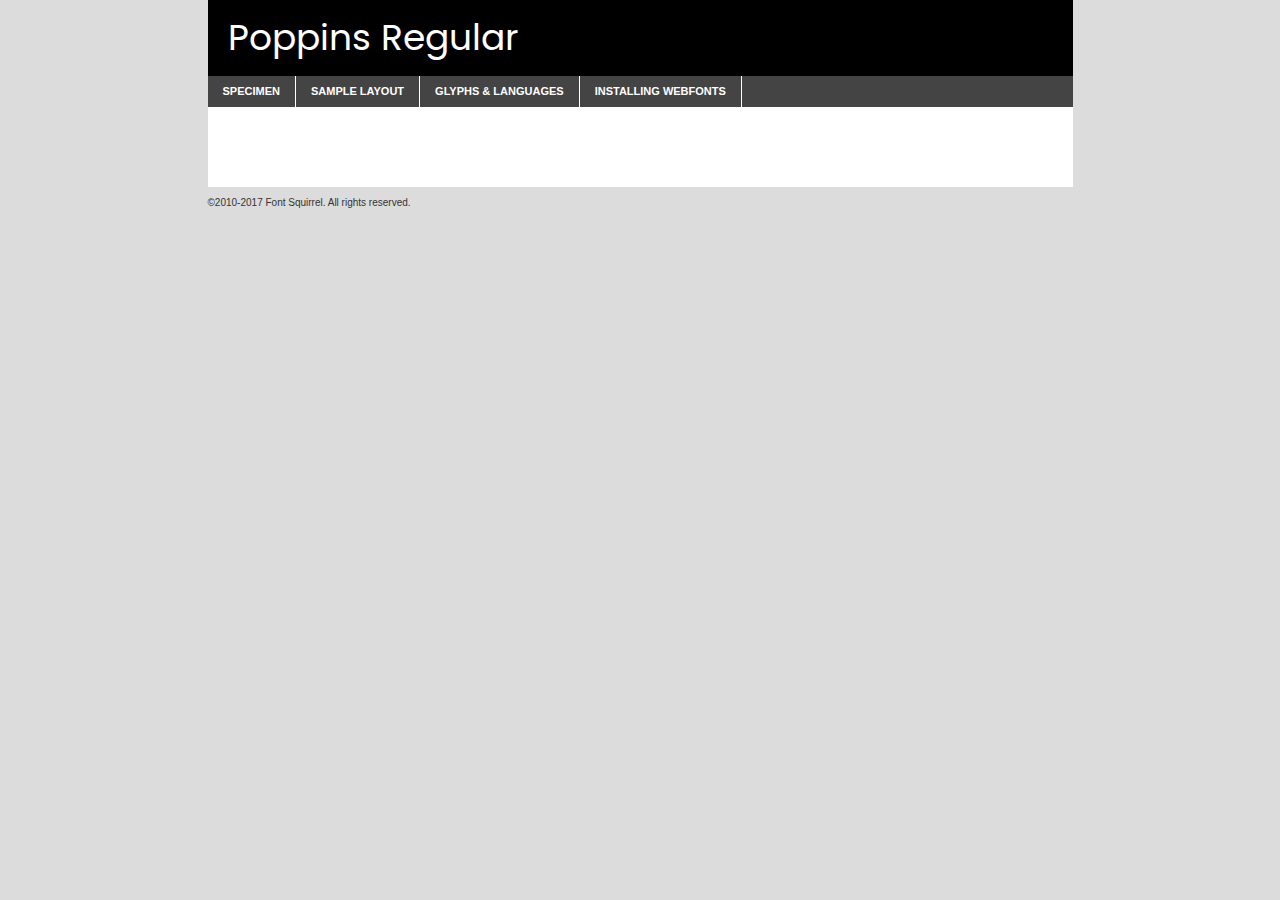
<file: components/fonts/poppins-regular-demo.html>
<!DOCTYPE html PUBLIC "-//W3C//DTD XHTML 1.0 Transitional//EN"
	"http://www.w3.org/TR/xhtml1/DTD/xhtml1-transitional.dtd">

<html xmlns="http://www.w3.org/1999/xhtml" xml:lang="en" lang="en">
<head>
	<meta http-equiv="Content-Type" content="text/html; charset=utf-8" />
	<script src="http://ajax.googleapis.com/ajax/libs/jquery/1.7.2/jquery.min.js" type="text/javascript" charset="utf-8"></script>
	<script type="text/javascript">
	(function($){$.fn.easyTabs=function(option){var param=jQuery.extend({fadeSpeed:"fast",defaultContent:1,activeClass:'active'},option);$(this).each(function(){var thisId="#"+this.id;if(param.defaultContent==''){param.defaultContent=1;}
	if(typeof param.defaultContent=="number")
	{var defaultTab=$(thisId+" .tabs li:eq("+(param.defaultContent-1)+") a").attr('href').substr(1);}else{var defaultTab=param.defaultContent;}
	$(thisId+" .tabs li a").each(function(){var tabToHide=$(this).attr('href').substr(1);$("#"+tabToHide).addClass('easytabs-tab-content');});hideAll();changeContent(defaultTab);function hideAll(){$(thisId+" .easytabs-tab-content").hide();}
	function changeContent(tabId){hideAll();$(thisId+" .tabs li").removeClass(param.activeClass);$(thisId+" .tabs li a[href=#"+tabId+"]").closest('li').addClass(param.activeClass);if(param.fadeSpeed!="none")
	{$(thisId+" #"+tabId).fadeIn(param.fadeSpeed);}else{$(thisId+" #"+tabId).show();}}
	$(thisId+" .tabs li").click(function(){var tabId=$(this).find('a').attr('href').substr(1);changeContent(tabId);return false;});});}})(jQuery);
	</script>
	<link rel="stylesheet" href="specimen_files/specimen_stylesheet.css" type="text/css" charset="utf-8" />
	<link rel="stylesheet" href="stylesheet.css" type="text/css" charset="utf-8" />

	<style type="text/css">
					body{
				font-family: 'poppinsregular';
							}
		</style>

	<title>Poppins Regular Specimen</title>
	
	
	<script type="text/javascript" charset="utf-8">
		$(document).ready(function() {
			$('#container').easyTabs({defaultContent:1});
		});
	</script>
</head>

<body>
<div id="container">
	<div id="header">
		Poppins Regular	</div>
	<ul class="tabs">
		<li><a href="#specimen">Specimen</a></li>
		<li><a href="#layout">Sample Layout</a></li>
				<li><a href="#glyphs">Glyphs &amp; Languages</a></li>
		<li><a href="#installing">Installing Webfonts</a></li>
		
	</ul>
	
	<div id="main_content">

		
			<div id="specimen">
		
				<div class="section">
					<div class="grid12 firstcol">
						<div class="huge">AaBb</div>
					</div>
				</div>
		
				<div class="section">
					<div class="glyph_range">A&#x200B;B&#x200b;C&#x200b;D&#x200b;E&#x200b;F&#x200b;G&#x200b;H&#x200b;I&#x200b;J&#x200b;K&#x200b;L&#x200b;M&#x200b;N&#x200b;O&#x200b;P&#x200b;Q&#x200b;R&#x200b;S&#x200b;T&#x200b;U&#x200b;V&#x200b;W&#x200b;X&#x200b;Y&#x200b;Z&#x200b;a&#x200b;b&#x200b;c&#x200b;d&#x200b;e&#x200b;f&#x200b;g&#x200b;h&#x200b;i&#x200b;j&#x200b;k&#x200b;l&#x200b;m&#x200b;n&#x200b;o&#x200b;p&#x200b;q&#x200b;r&#x200b;s&#x200b;t&#x200b;u&#x200b;v&#x200b;w&#x200b;x&#x200b;y&#x200b;z&#x200b;1&#x200b;2&#x200b;3&#x200b;4&#x200b;5&#x200b;6&#x200b;7&#x200b;8&#x200b;9&#x200b;0&#x200b;&amp;&#x200b;.&#x200b;,&#x200b;?&#x200b;!&#x200b;&#64;&#x200b;(&#x200b;)&#x200b;#&#x200b;$&#x200b;%&#x200b;*&#x200b;+&#x200b;-&#x200b;=&#x200b;:&#x200b;;</div>
				</div>
				<div class="section">
					<div class="grid12 firstcol">
						<table class="sample_table">
							<tr><td>10</td><td class="size10">abcdefghijklmnopqrstuvwxyzABCDEFGHIJKLMNOPQRSTUVWXYZ0123456789abcdefghijklmnopqrstuvwxyzABCDEFGHIJKLMNOPQRSTUVWXYZ0123456789abcdefghijklmnopqrstuvwxyzABCDEFGHIJKLMNOPQRSTUVWXYZ</td></tr>
							<tr><td>11</td><td class="size11">abcdefghijklmnopqrstuvwxyzABCDEFGHIJKLMNOPQRSTUVWXYZ0123456789abcdefghijklmnopqrstuvwxyzABCDEFGHIJKLMNOPQRSTUVWXYZ0123456789abcdefghijklmnopqrstuvwxyzABCDEFGHIJKLMNOPQRSTUVWXYZ</td></tr>
							<tr><td>12</td><td class="size12">abcdefghijklmnopqrstuvwxyzABCDEFGHIJKLMNOPQRSTUVWXYZ0123456789abcdefghijklmnopqrstuvwxyzABCDEFGHIJKLMNOPQRSTUVWXYZ0123456789abcdefghijklmnopqrstuvwxyzABCDEFGHIJKLMNOPQRSTUVWXYZ</td></tr>
							<tr><td>13</td><td class="size13">abcdefghijklmnopqrstuvwxyzABCDEFGHIJKLMNOPQRSTUVWXYZ0123456789abcdefghijklmnopqrstuvwxyzABCDEFGHIJKLMNOPQRSTUVWXYZ0123456789abcdefghijklmnopqrstuvwxyzABCDEFGHIJKLMNOPQRSTUVWXYZ</td></tr>
							<tr><td>14</td><td class="size14">abcdefghijklmnopqrstuvwxyzABCDEFGHIJKLMNOPQRSTUVWXYZ0123456789abcdefghijklmnopqrstuvwxyzABCDEFGHIJKLMNOPQRSTUVWXYZ0123456789abcdefghijklmnopqrstuvwxyzABCDEFGHIJKLMNOPQRSTUVWXYZ</td></tr>
							<tr><td>16</td><td class="size16">abcdefghijklmnopqrstuvwxyzABCDEFGHIJKLMNOPQRSTUVWXYZ0123456789abcdefghijklmnopqrstuvwxyzABCDEFGHIJKLMNOPQRSTUVWXYZ</td></tr>
							<tr><td>18</td><td class="size18">abcdefghijklmnopqrstuvwxyzABCDEFGHIJKLMNOPQRSTUVWXYZ0123456789abcdefghijklmnopqrstuvwxyzABCDEFGHIJKLMNOPQRSTUVWXYZ</td></tr>
							<tr><td>20</td><td class="size20">abcdefghijklmnopqrstuvwxyzABCDEFGHIJKLMNOPQRSTUVWXYZ0123456789abcdefghijklmnopqrstuvwxyzABCDEFGHIJKLMNOPQRSTUVWXYZ</td></tr>
							<tr><td>24</td><td class="size24">abcdefghijklmnopqrstuvwxyzABCDEFGHIJKLMNOPQRSTUVWXYZ0123456789abcdefghijklmnopqrstuvwxyzABCDEFGHIJKLMNOPQRSTUVWXYZ</td></tr>
							<tr><td>30</td><td class="size30">abcdefghijklmnopqrstuvwxyzABCDEFGHIJKLMNOPQRSTUVWXYZ0123456789abcdefghijklmnopqrstuvwxyzABCDEFGHIJKLMNOPQRSTUVWXYZ</td></tr>
							<tr><td>36</td><td class="size36">abcdefghijklmnopqrstuvwxyzABCDEFGHIJKLMNOPQRSTUVWXYZ0123456789abcdefghijklmnopqrstuvwxyzABCDEFGHIJKLMNOPQRSTUVWXYZ</td></tr>
							<tr><td>48</td><td class="size48">abcdefghijklmnopqrstuvwxyzABCDEFGHIJKLMNOPQRSTUVWXYZ0123456789abcdefghijklmnopqrstuvwxyzABCDEFGHIJKLMNOPQRSTUVWXYZ</td></tr>
							<tr><td>60</td><td class="size60">abcdefghijklmnopqrstuvwxyzABCDEFGHIJKLMNOPQRSTUVWXYZ0123456789abcdefghijklmnopqrstuvwxyzABCDEFGHIJKLMNOPQRSTUVWXYZ</td></tr>
							<tr><td>72</td><td class="size72">abcdefghijklmnopqrstuvwxyzABCDEFGHIJKLMNOPQRSTUVWXYZ0123456789abcdefghijklmnopqrstuvwxyzABCDEFGHIJKLMNOPQRSTUVWXYZ</td></tr>
							<tr><td>90</td><td class="size90">abcdefghijklmnopqrstuvwxyzABCDEFGHIJKLMNOPQRSTUVWXYZ0123456789abcdefghijklmnopqrstuvwxyzABCDEFGHIJKLMNOPQRSTUVWXYZ</td></tr>
						</table>
				
					</div>
			
				</div>
		
		
		
								<div class="section" id="bodycomparison">


										<div id="xheight">
				<div class="fontbody">&#x25FC;&#x25FC;&#x25FC;&#x25FC;&#x25FC;&#x25FC;&#x25FC;&#x25FC;&#x25FC;&#x25FC;&#x25FC;&#x25FC;&#x25FC;&#x25FC;&#x25FC;&#x25FC;&#x25FC;&#x25FC;&#x25FC;&#x25FC;&#x25FC;&#x25FC;&#x25FC;&#x25FC;&#x25FC;&#x25FC;&#x25FC;&#x25FC;&#x25FC;&#x25FC;&#x25FC;&#x25FC;&#x25FC;&#x25FC;&#x25FC;&#x25FC;&#x25FC;&#x25FC;&#x25FC;&#x25FC;&#x25FC;&#x25FC;&#x25FC;&#x25FC;&#x25FC;&#x25FC;&#x25FC;&#x25FC;&#x25FC;&#x25FC;&#x25FC;&#x25FC;&#x25FC;&#x25FC;&#x25FC;&#x25FC;&#x25FC;&#x25FC;&#x25FC;&#x25FC;&#x25FC;&#x25FC;&#x25FC;&#x25FC;&#x25FC;&#x25FC;&#x25FC;&#x25FC;&#x25FC;&#x25FC;&#x25FC;&#x25FC;&#x25FC;&#x25FC;&#x25FC;&#x25FC;&#x25FC;&#x25FC;&#x25FC;&#x25FC;&#x25FC;&#x25FC;&#x25FC;&#x25FC;&#x25FC;&#x25FC;&#x25FC;&#x25FC;&#x25FC;&#x25FC;&#x25FC;&#x25FC;&#x25FC;&#x25FC;&#x25FC;&#x25FC;&#x25FC;&#x25FC;&#x25FC;body</div><div class="arialbody">body</div><div class="verdanabody">body</div><div class="georgiabody">body</div></div>
										<div class="fontbody" style="z-index:1">
											body<span>Poppins Regular</span>
										</div>
										<div class="arialbody" style="z-index:1">
											body<span>Arial</span>
										</div>
										<div class="verdanabody" style="z-index:1">
											body<span>Verdana</span>
										</div>
										<div class="georgiabody" style="z-index:1">
											body<span>Georgia</span>
										</div>



								</div>
		
		
				<div class="section psample psample_row1" id="">
					
					<div class="grid2 firstcol">
						<p class="size10"><span>10.</span>Aenean lacinia bibendum nulla sed consectetur. Fusce dapibus, tellus ac cursus commodo, tortor mauris condimentum nibh, ut fermentum massa justo sit amet risus. Nullam id dolor id nibh ultricies vehicula ut id elit. Cum sociis natoque penatibus et magnis dis parturient montes, nascetur ridiculus mus. Nulla vitae elit libero, a pharetra augue.</p>
			
					</div>
					<div class="grid3">
						<p class="size11"><span>11.</span>Aenean lacinia bibendum nulla sed consectetur. Fusce dapibus, tellus ac cursus commodo, tortor mauris condimentum nibh, ut fermentum massa justo sit amet risus. Nullam id dolor id nibh ultricies vehicula ut id elit. Cum sociis natoque penatibus et magnis dis parturient montes, nascetur ridiculus mus. Nulla vitae elit libero, a pharetra augue.</p>
			
					</div>
					<div class="grid3">
						<p class="size12"><span>12.</span>Aenean lacinia bibendum nulla sed consectetur. Fusce dapibus, tellus ac cursus commodo, tortor mauris condimentum nibh, ut fermentum massa justo sit amet risus. Nullam id dolor id nibh ultricies vehicula ut id elit. Cum sociis natoque penatibus et magnis dis parturient montes, nascetur ridiculus mus. Nulla vitae elit libero, a pharetra augue.</p>
			
					</div>
					<div class="grid4">
						<p class="size13"><span>13.</span>Aenean lacinia bibendum nulla sed consectetur. Fusce dapibus, tellus ac cursus commodo, tortor mauris condimentum nibh, ut fermentum massa justo sit amet risus. Nullam id dolor id nibh ultricies vehicula ut id elit. Cum sociis natoque penatibus et magnis dis parturient montes, nascetur ridiculus mus. Nulla vitae elit libero, a pharetra augue.</p>
			
					</div>
					<div class="white_blend"></div>
					
				</div>
				<div class="section psample psample_row2" id="">
					<div class="grid3 firstcol">
						<p class="size14"><span>14.</span>Aenean lacinia bibendum nulla sed consectetur. Fusce dapibus, tellus ac cursus commodo, tortor mauris condimentum nibh, ut fermentum massa justo sit amet risus. Nullam id dolor id nibh ultricies vehicula ut id elit. Cum sociis natoque penatibus et magnis dis parturient montes, nascetur ridiculus mus. Nulla vitae elit libero, a pharetra augue.</p>
			
					</div>
					<div class="grid4">
						<p class="size16"><span>16.</span>Aenean lacinia bibendum nulla sed consectetur. Fusce dapibus, tellus ac cursus commodo, tortor mauris condimentum nibh, ut fermentum massa justo sit amet risus. Nullam id dolor id nibh ultricies vehicula ut id elit. Cum sociis natoque penatibus et magnis dis parturient montes, nascetur ridiculus mus. Nulla vitae elit libero, a pharetra augue.</p>
			
					</div>
					<div class="grid5">
						<p class="size18"><span>18.</span>Aenean lacinia bibendum nulla sed consectetur. Fusce dapibus, tellus ac cursus commodo, tortor mauris condimentum nibh, ut fermentum massa justo sit amet risus. Nullam id dolor id nibh ultricies vehicula ut id elit. Cum sociis natoque penatibus et magnis dis parturient montes, nascetur ridiculus mus. Nulla vitae elit libero, a pharetra augue.</p>
			
					</div>

					<div class="white_blend"></div>

				</div>
				
				<div class="section psample psample_row3" id="">
					<div class="grid5 firstcol">
						<p class="size20"><span>20.</span>Aenean lacinia bibendum nulla sed consectetur. Fusce dapibus, tellus ac cursus commodo, tortor mauris condimentum nibh, ut fermentum massa justo sit amet risus. Nullam id dolor id nibh ultricies vehicula ut id elit. Cum sociis natoque penatibus et magnis dis parturient montes, nascetur ridiculus mus. Nulla vitae elit libero, a pharetra augue.</p>
					</div>
					<div class="grid7">
						<p class="size24"><span>24.</span>Aenean lacinia bibendum nulla sed consectetur. Fusce dapibus, tellus ac cursus commodo, tortor mauris condimentum nibh, ut fermentum massa justo sit amet risus. Nullam id dolor id nibh ultricies vehicula ut id elit. Cum sociis natoque penatibus et magnis dis parturient montes, nascetur ridiculus mus. Nulla vitae elit libero, a pharetra augue.</p>
					</div>
					
					<div class="white_blend"></div>
					
				</div>
				
				<div class="section psample psample_row4" id="">
					<div class="grid12 firstcol">
						<p class="size30"><span>30.</span>Aenean lacinia bibendum nulla sed consectetur. Fusce dapibus, tellus ac cursus commodo, tortor mauris condimentum nibh, ut fermentum massa justo sit amet risus. Nullam id dolor id nibh ultricies vehicula ut id elit. Cum sociis natoque penatibus et magnis dis parturient montes, nascetur ridiculus mus. Nulla vitae elit libero, a pharetra augue.</p>
					</div>
					<div class="white_blend"></div>
					
				</div>
				
				
				
				<div class="section psample psample_row1 fullreverse">
					<div class="grid2 firstcol">
						<p class="size10"><span>10.</span>Aenean lacinia bibendum nulla sed consectetur. Fusce dapibus, tellus ac cursus commodo, tortor mauris condimentum nibh, ut fermentum massa justo sit amet risus. Nullam id dolor id nibh ultricies vehicula ut id elit. Cum sociis natoque penatibus et magnis dis parturient montes, nascetur ridiculus mus. Nulla vitae elit libero, a pharetra augue.</p>
			
					</div>
					<div class="grid3">
						<p class="size11"><span>11.</span>Aenean lacinia bibendum nulla sed consectetur. Fusce dapibus, tellus ac cursus commodo, tortor mauris condimentum nibh, ut fermentum massa justo sit amet risus. Nullam id dolor id nibh ultricies vehicula ut id elit. Cum sociis natoque penatibus et magnis dis parturient montes, nascetur ridiculus mus. Nulla vitae elit libero, a pharetra augue.</p>
			
					</div>
					<div class="grid3">
						<p class="size12"><span>12.</span>Aenean lacinia bibendum nulla sed consectetur. Fusce dapibus, tellus ac cursus commodo, tortor mauris condimentum nibh, ut fermentum massa justo sit amet risus. Nullam id dolor id nibh ultricies vehicula ut id elit. Cum sociis natoque penatibus et magnis dis parturient montes, nascetur ridiculus mus. Nulla vitae elit libero, a pharetra augue.</p>
			
					</div>
					<div class="grid4">
						<p class="size13"><span>13.</span>Aenean lacinia bibendum nulla sed consectetur. Fusce dapibus, tellus ac cursus commodo, tortor mauris condimentum nibh, ut fermentum massa justo sit amet risus. Nullam id dolor id nibh ultricies vehicula ut id elit. Cum sociis natoque penatibus et magnis dis parturient montes, nascetur ridiculus mus. Nulla vitae elit libero, a pharetra augue.</p>
			
					</div>
					<div class="black_blend"></div>
					
				</div>
				
				<div class="section psample psample_row2 fullreverse">
					<div class="grid3 firstcol">
						<p class="size14"><span>14.</span>Aenean lacinia bibendum nulla sed consectetur. Fusce dapibus, tellus ac cursus commodo, tortor mauris condimentum nibh, ut fermentum massa justo sit amet risus. Nullam id dolor id nibh ultricies vehicula ut id elit. Cum sociis natoque penatibus et magnis dis parturient montes, nascetur ridiculus mus. Nulla vitae elit libero, a pharetra augue.</p>
			
					</div>
					<div class="grid4">
						<p class="size16"><span>16.</span>Aenean lacinia bibendum nulla sed consectetur. Fusce dapibus, tellus ac cursus commodo, tortor mauris condimentum nibh, ut fermentum massa justo sit amet risus. Nullam id dolor id nibh ultricies vehicula ut id elit. Cum sociis natoque penatibus et magnis dis parturient montes, nascetur ridiculus mus. Nulla vitae elit libero, a pharetra augue.</p>
			
					</div>
					<div class="grid5">
						<p class="size18"><span>18.</span>Aenean lacinia bibendum nulla sed consectetur. Fusce dapibus, tellus ac cursus commodo, tortor mauris condimentum nibh, ut fermentum massa justo sit amet risus. Nullam id dolor id nibh ultricies vehicula ut id elit. Cum sociis natoque penatibus et magnis dis parturient montes, nascetur ridiculus mus. Nulla vitae elit libero, a pharetra augue.</p>
			
					</div>
					<div class="black_blend"></div>

				</div>
				
				<div class="section psample fullreverse psample_row3" id="">
					<div class="grid5 firstcol">
						<p class="size20"><span>20.</span>Aenean lacinia bibendum nulla sed consectetur. Fusce dapibus, tellus ac cursus commodo, tortor mauris condimentum nibh, ut fermentum massa justo sit amet risus. Nullam id dolor id nibh ultricies vehicula ut id elit. Cum sociis natoque penatibus et magnis dis parturient montes, nascetur ridiculus mus. Nulla vitae elit libero, a pharetra augue.</p>
					</div>
					<div class="grid7">
						<p class="size24"><span>24.</span>Aenean lacinia bibendum nulla sed consectetur. Fusce dapibus, tellus ac cursus commodo, tortor mauris condimentum nibh, ut fermentum massa justo sit amet risus. Nullam id dolor id nibh ultricies vehicula ut id elit. Cum sociis natoque penatibus et magnis dis parturient montes, nascetur ridiculus mus. Nulla vitae elit libero, a pharetra augue.</p>
					</div>
					
					<div class="black_blend"></div>
					
				</div>
				
				<div class="section psample fullreverse psample_row4" id="" style="border-bottom: 20px #000 solid;">
					<div class="grid12 firstcol">
						<p class="size30"><span>30.</span>Aenean lacinia bibendum nulla sed consectetur. Fusce dapibus, tellus ac cursus commodo, tortor mauris condimentum nibh, ut fermentum massa justo sit amet risus. Nullam id dolor id nibh ultricies vehicula ut id elit. Cum sociis natoque penatibus et magnis dis parturient montes, nascetur ridiculus mus. Nulla vitae elit libero, a pharetra augue.</p>
					</div>
					<div class="black_blend"></div>
					
				</div>
				
				
				
				
			</div>
			
			<div id="layout">
				
				<div class="section">
					
					<div class="grid12 firstcol">
						<h1>Lorem Ipsum Dolor</h1>
						<h2>Etiam porta sem malesuada magna mollis euismod</h2>
						
						<p class="byline">By <a href="#link">Aenean Lacinia</a></p>
					</div>
				</div>
				<div class="section">
					<div class="grid8 firstcol">
						<p class="large">Donec sed odio dui. Morbi leo risus, porta ac consectetur ac, vestibulum at eros. Fusce dapibus, tellus ac cursus commodo, tortor mauris condimentum nibh, ut fermentum massa justo sit amet risus. </p>

						
						<h3>Pellentesque ornare sem</h3>

						<p>Maecenas sed diam eget risus varius blandit sit amet non magna. Maecenas faucibus mollis interdum. Donec ullamcorper nulla non metus auctor fringilla. Nullam id dolor id nibh ultricies vehicula ut id elit. Nullam id dolor id nibh ultricies vehicula ut id elit. </p>

						<p>Aenean eu leo quam. Pellentesque ornare sem lacinia quam venenatis vestibulum. Lorem ipsum dolor sit amet, consectetur adipiscing elit. Cum sociis natoque penatibus et magnis dis parturient montes, nascetur ridiculus mus. </p>

						<p>Nulla vitae elit libero, a pharetra augue. Praesent commodo cursus magna, vel scelerisque nisl consectetur et. Aenean lacinia bibendum nulla sed consectetur. </p>

						<p>Nullam quis risus eget urna mollis ornare vel eu leo. Nullam quis risus eget urna mollis ornare vel eu leo. Maecenas sed diam eget risus varius blandit sit amet non magna. Donec ullamcorper nulla non metus auctor fringilla. </p>

						<h3>Cras mattis consectetur</h3>

						<p>Aenean eu leo quam. Pellentesque ornare sem lacinia quam venenatis vestibulum. Aenean lacinia bibendum nulla sed consectetur. Integer posuere erat a ante venenatis dapibus posuere velit aliquet. Cras mattis consectetur purus sit amet fermentum. </p>

						<p>Nullam id dolor id nibh ultricies vehicula ut id elit. Nullam quis risus eget urna mollis ornare vel eu leo. Cras mattis consectetur purus sit amet fermentum.</p>
					</div>
					
					<div class="grid4 sidebar">
						
						<div class="box reverse">
							<p class="last">Nullam quis risus eget urna mollis ornare vel eu leo. Donec ullamcorper nulla non metus auctor fringilla. Cras mattis consectetur purus sit amet fermentum. Sed posuere consectetur est at lobortis. Lorem ipsum dolor sit amet, consectetur adipiscing elit. </p>
						</div>
						
						<p class="caption">Maecenas sed diam eget risus varius.</p>

						<p>Vestibulum id ligula porta felis euismod semper. Integer posuere erat a ante venenatis dapibus posuere velit aliquet. Vestibulum id ligula porta felis euismod semper. Sed posuere consectetur est at lobortis. Maecenas sed diam eget risus varius blandit sit amet non magna. Fusce dapibus, tellus ac cursus commodo, tortor mauris condimentum nibh, ut fermentum massa justo sit amet risus. </p>

					

						<p>Duis mollis, est non commodo luctus, nisi erat porttitor ligula, eget lacinia odio sem nec elit. Aenean lacinia bibendum nulla sed consectetur. Vivamus sagittis lacus vel augue laoreet rutrum faucibus dolor auctor. Aenean lacinia bibendum nulla sed consectetur. Nullam quis risus eget urna mollis ornare vel eu leo. </p>

						<p>Praesent commodo cursus magna, vel scelerisque nisl consectetur et. Donec ullamcorper nulla non metus auctor fringilla. Maecenas faucibus mollis interdum. Fusce dapibus, tellus ac cursus commodo, tortor mauris condimentum nibh, ut fermentum massa justo sit amet risus. </p>

					</div>
				</div>
				
			</div>


			



		<div id="glyphs">
			<div class="section">
				<div class="grid12 firstcol">
			
				<h1>Language Support</h1>
				<p>The subset of Poppins Regular in this kit supports the following languages:<br />
			
					Albanian, Basque, Breton, Chamorro, Danish, Dutch, English, Faroese, Finnish, French, Frisian, Galician, German, Icelandic, Italian, Malagasy, Norwegian, Portuguese, Spanish, Alsatian, Aragonese, Arapaho, Arrernte, Asturian, Aymara, Bislama, Cebuano, Corsican, Fijian, French_creole, Genoese, Gilbertese, Greenlandic, Haitian_creole, Hiligaynon, Hmong, Hopi, Ibanag, Iloko_ilokano, Indonesian, Interglossa_glosa, Interlingua, Irish_gaelic, Jerriais, Lojban, Lombard, Luxembourgeois, Manx, Mohawk, Norfolk_pitcairnese, Occitan, Oromo, Pangasinan, Papiamento, Piedmontese, Potawatomi, Rhaeto-romance, Romansh, Rotokas, Sami_lule, Samoan, Sardinian, Scots_gaelic, Seychelles_creole, Shona, Sicilian, Somali, Southern_ndebele, Swahili, Swati_swazi, Tagalog_filipino_pilipino, Tetum, Tok_pisin, Uyghur_latinized, Volapuk, Walloon, Warlpiri, Xhosa, Yapese, Zulu, Latinbasic, Ubasic, Demo				</p>
				<h1>Glyph Chart</h1>
				<p>The subset of Poppins Regular in this kit includes all the glyphs listed below. Unicode entities are included above each glyph to help you insert individual characters into your layout.</p>
				<div id="glyph_chart">
			
																														 <div><p>&amp;#13;</p>&#13;</div>
																				 <div><p>&amp;#32;</p>&#32;</div>
																				 <div><p>&amp;#33;</p>&#33;</div>
																				 <div><p>&amp;#34;</p>&#34;</div>
																				 <div><p>&amp;#35;</p>&#35;</div>
																				 <div><p>&amp;#36;</p>&#36;</div>
																				 <div><p>&amp;#37;</p>&#37;</div>
																				 <div><p>&amp;#38;</p>&#38;</div>
																				 <div><p>&amp;#39;</p>&#39;</div>
																				 <div><p>&amp;#40;</p>&#40;</div>
																				 <div><p>&amp;#41;</p>&#41;</div>
																				 <div><p>&amp;#42;</p>&#42;</div>
																				 <div><p>&amp;#43;</p>&#43;</div>
																				 <div><p>&amp;#44;</p>&#44;</div>
																				 <div><p>&amp;#45;</p>&#45;</div>
																				 <div><p>&amp;#46;</p>&#46;</div>
																				 <div><p>&amp;#47;</p>&#47;</div>
																				 <div><p>&amp;#48;</p>&#48;</div>
																				 <div><p>&amp;#49;</p>&#49;</div>
																				 <div><p>&amp;#50;</p>&#50;</div>
																				 <div><p>&amp;#51;</p>&#51;</div>
																				 <div><p>&amp;#52;</p>&#52;</div>
																				 <div><p>&amp;#53;</p>&#53;</div>
																				 <div><p>&amp;#54;</p>&#54;</div>
																				 <div><p>&amp;#55;</p>&#55;</div>
																				 <div><p>&amp;#56;</p>&#56;</div>
																				 <div><p>&amp;#57;</p>&#57;</div>
																				 <div><p>&amp;#58;</p>&#58;</div>
																				 <div><p>&amp;#59;</p>&#59;</div>
																				 <div><p>&amp;#60;</p>&#60;</div>
																				 <div><p>&amp;#61;</p>&#61;</div>
																				 <div><p>&amp;#62;</p>&#62;</div>
																				 <div><p>&amp;#63;</p>&#63;</div>
																				 <div><p>&amp;#64;</p>&#64;</div>
																				 <div><p>&amp;#65;</p>&#65;</div>
																				 <div><p>&amp;#66;</p>&#66;</div>
																				 <div><p>&amp;#67;</p>&#67;</div>
																				 <div><p>&amp;#68;</p>&#68;</div>
																				 <div><p>&amp;#69;</p>&#69;</div>
																				 <div><p>&amp;#70;</p>&#70;</div>
																				 <div><p>&amp;#71;</p>&#71;</div>
																				 <div><p>&amp;#72;</p>&#72;</div>
																				 <div><p>&amp;#73;</p>&#73;</div>
																				 <div><p>&amp;#74;</p>&#74;</div>
																				 <div><p>&amp;#75;</p>&#75;</div>
																				 <div><p>&amp;#76;</p>&#76;</div>
																				 <div><p>&amp;#77;</p>&#77;</div>
																				 <div><p>&amp;#78;</p>&#78;</div>
																				 <div><p>&amp;#79;</p>&#79;</div>
																				 <div><p>&amp;#80;</p>&#80;</div>
																				 <div><p>&amp;#81;</p>&#81;</div>
																				 <div><p>&amp;#82;</p>&#82;</div>
																				 <div><p>&amp;#83;</p>&#83;</div>
																				 <div><p>&amp;#84;</p>&#84;</div>
																				 <div><p>&amp;#85;</p>&#85;</div>
																				 <div><p>&amp;#86;</p>&#86;</div>
																				 <div><p>&amp;#87;</p>&#87;</div>
																				 <div><p>&amp;#88;</p>&#88;</div>
																				 <div><p>&amp;#89;</p>&#89;</div>
																				 <div><p>&amp;#90;</p>&#90;</div>
																				 <div><p>&amp;#91;</p>&#91;</div>
																				 <div><p>&amp;#92;</p>&#92;</div>
																				 <div><p>&amp;#93;</p>&#93;</div>
																				 <div><p>&amp;#94;</p>&#94;</div>
																				 <div><p>&amp;#95;</p>&#95;</div>
																				 <div><p>&amp;#96;</p>&#96;</div>
																				 <div><p>&amp;#97;</p>&#97;</div>
																				 <div><p>&amp;#98;</p>&#98;</div>
																				 <div><p>&amp;#99;</p>&#99;</div>
																				 <div><p>&amp;#100;</p>&#100;</div>
																				 <div><p>&amp;#101;</p>&#101;</div>
																				 <div><p>&amp;#102;</p>&#102;</div>
																				 <div><p>&amp;#103;</p>&#103;</div>
																				 <div><p>&amp;#104;</p>&#104;</div>
																				 <div><p>&amp;#105;</p>&#105;</div>
																				 <div><p>&amp;#106;</p>&#106;</div>
																				 <div><p>&amp;#107;</p>&#107;</div>
																				 <div><p>&amp;#108;</p>&#108;</div>
																				 <div><p>&amp;#109;</p>&#109;</div>
																				 <div><p>&amp;#110;</p>&#110;</div>
																				 <div><p>&amp;#111;</p>&#111;</div>
																				 <div><p>&amp;#112;</p>&#112;</div>
																				 <div><p>&amp;#113;</p>&#113;</div>
																				 <div><p>&amp;#114;</p>&#114;</div>
																				 <div><p>&amp;#115;</p>&#115;</div>
																				 <div><p>&amp;#116;</p>&#116;</div>
																				 <div><p>&amp;#117;</p>&#117;</div>
																				 <div><p>&amp;#118;</p>&#118;</div>
																				 <div><p>&amp;#119;</p>&#119;</div>
																				 <div><p>&amp;#120;</p>&#120;</div>
																				 <div><p>&amp;#121;</p>&#121;</div>
																				 <div><p>&amp;#122;</p>&#122;</div>
																				 <div><p>&amp;#123;</p>&#123;</div>
																				 <div><p>&amp;#124;</p>&#124;</div>
																				 <div><p>&amp;#125;</p>&#125;</div>
																				 <div><p>&amp;#126;</p>&#126;</div>
																				 <div><p>&amp;#160;</p>&#160;</div>
																				 <div><p>&amp;#161;</p>&#161;</div>
																				 <div><p>&amp;#162;</p>&#162;</div>
																				 <div><p>&amp;#163;</p>&#163;</div>
																				 <div><p>&amp;#164;</p>&#164;</div>
																				 <div><p>&amp;#165;</p>&#165;</div>
																				 <div><p>&amp;#166;</p>&#166;</div>
																				 <div><p>&amp;#167;</p>&#167;</div>
																				 <div><p>&amp;#168;</p>&#168;</div>
																				 <div><p>&amp;#169;</p>&#169;</div>
																				 <div><p>&amp;#170;</p>&#170;</div>
																				 <div><p>&amp;#171;</p>&#171;</div>
																				 <div><p>&amp;#172;</p>&#172;</div>
																				 <div><p>&amp;#173;</p>&#173;</div>
																				 <div><p>&amp;#174;</p>&#174;</div>
																				 <div><p>&amp;#175;</p>&#175;</div>
																				 <div><p>&amp;#176;</p>&#176;</div>
																				 <div><p>&amp;#177;</p>&#177;</div>
																				 <div><p>&amp;#178;</p>&#178;</div>
																				 <div><p>&amp;#179;</p>&#179;</div>
																				 <div><p>&amp;#180;</p>&#180;</div>
																				 <div><p>&amp;#181;</p>&#181;</div>
																				 <div><p>&amp;#182;</p>&#182;</div>
																				 <div><p>&amp;#183;</p>&#183;</div>
																				 <div><p>&amp;#184;</p>&#184;</div>
																				 <div><p>&amp;#185;</p>&#185;</div>
																				 <div><p>&amp;#186;</p>&#186;</div>
																				 <div><p>&amp;#187;</p>&#187;</div>
																				 <div><p>&amp;#188;</p>&#188;</div>
																				 <div><p>&amp;#189;</p>&#189;</div>
																				 <div><p>&amp;#190;</p>&#190;</div>
																				 <div><p>&amp;#191;</p>&#191;</div>
																				 <div><p>&amp;#192;</p>&#192;</div>
																				 <div><p>&amp;#193;</p>&#193;</div>
																				 <div><p>&amp;#194;</p>&#194;</div>
																				 <div><p>&amp;#195;</p>&#195;</div>
																				 <div><p>&amp;#196;</p>&#196;</div>
																				 <div><p>&amp;#197;</p>&#197;</div>
																				 <div><p>&amp;#198;</p>&#198;</div>
																				 <div><p>&amp;#199;</p>&#199;</div>
																				 <div><p>&amp;#200;</p>&#200;</div>
																				 <div><p>&amp;#201;</p>&#201;</div>
																				 <div><p>&amp;#202;</p>&#202;</div>
																				 <div><p>&amp;#203;</p>&#203;</div>
																				 <div><p>&amp;#204;</p>&#204;</div>
																				 <div><p>&amp;#205;</p>&#205;</div>
																				 <div><p>&amp;#206;</p>&#206;</div>
																				 <div><p>&amp;#207;</p>&#207;</div>
																				 <div><p>&amp;#208;</p>&#208;</div>
																				 <div><p>&amp;#209;</p>&#209;</div>
																				 <div><p>&amp;#210;</p>&#210;</div>
																				 <div><p>&amp;#211;</p>&#211;</div>
																				 <div><p>&amp;#212;</p>&#212;</div>
																				 <div><p>&amp;#213;</p>&#213;</div>
																				 <div><p>&amp;#214;</p>&#214;</div>
																				 <div><p>&amp;#215;</p>&#215;</div>
																				 <div><p>&amp;#216;</p>&#216;</div>
																				 <div><p>&amp;#217;</p>&#217;</div>
																				 <div><p>&amp;#218;</p>&#218;</div>
																				 <div><p>&amp;#219;</p>&#219;</div>
																				 <div><p>&amp;#220;</p>&#220;</div>
																				 <div><p>&amp;#221;</p>&#221;</div>
																				 <div><p>&amp;#222;</p>&#222;</div>
																				 <div><p>&amp;#223;</p>&#223;</div>
																				 <div><p>&amp;#224;</p>&#224;</div>
																				 <div><p>&amp;#225;</p>&#225;</div>
																				 <div><p>&amp;#226;</p>&#226;</div>
																				 <div><p>&amp;#227;</p>&#227;</div>
																				 <div><p>&amp;#228;</p>&#228;</div>
																				 <div><p>&amp;#229;</p>&#229;</div>
																				 <div><p>&amp;#230;</p>&#230;</div>
																				 <div><p>&amp;#231;</p>&#231;</div>
																				 <div><p>&amp;#232;</p>&#232;</div>
																				 <div><p>&amp;#233;</p>&#233;</div>
																				 <div><p>&amp;#234;</p>&#234;</div>
																				 <div><p>&amp;#235;</p>&#235;</div>
																				 <div><p>&amp;#236;</p>&#236;</div>
																				 <div><p>&amp;#237;</p>&#237;</div>
																				 <div><p>&amp;#238;</p>&#238;</div>
																				 <div><p>&amp;#239;</p>&#239;</div>
																				 <div><p>&amp;#240;</p>&#240;</div>
																				 <div><p>&amp;#241;</p>&#241;</div>
																				 <div><p>&amp;#242;</p>&#242;</div>
																				 <div><p>&amp;#243;</p>&#243;</div>
																				 <div><p>&amp;#244;</p>&#244;</div>
																				 <div><p>&amp;#245;</p>&#245;</div>
																				 <div><p>&amp;#246;</p>&#246;</div>
																				 <div><p>&amp;#247;</p>&#247;</div>
																				 <div><p>&amp;#248;</p>&#248;</div>
																				 <div><p>&amp;#249;</p>&#249;</div>
																				 <div><p>&amp;#250;</p>&#250;</div>
																				 <div><p>&amp;#251;</p>&#251;</div>
																				 <div><p>&amp;#252;</p>&#252;</div>
																				 <div><p>&amp;#253;</p>&#253;</div>
																				 <div><p>&amp;#254;</p>&#254;</div>
																				 <div><p>&amp;#255;</p>&#255;</div>
																				 <div><p>&amp;#338;</p>&#338;</div>
																				 <div><p>&amp;#339;</p>&#339;</div>
																				 <div><p>&amp;#376;</p>&#376;</div>
																				 <div><p>&amp;#710;</p>&#710;</div>
																				 <div><p>&amp;#732;</p>&#732;</div>
																				 <div><p>&amp;#8192;</p>&#8192;</div>
																				 <div><p>&amp;#8193;</p>&#8193;</div>
																				 <div><p>&amp;#8194;</p>&#8194;</div>
																				 <div><p>&amp;#8195;</p>&#8195;</div>
																				 <div><p>&amp;#8196;</p>&#8196;</div>
																				 <div><p>&amp;#8197;</p>&#8197;</div>
																				 <div><p>&amp;#8198;</p>&#8198;</div>
																				 <div><p>&amp;#8199;</p>&#8199;</div>
																				 <div><p>&amp;#8200;</p>&#8200;</div>
																				 <div><p>&amp;#8201;</p>&#8201;</div>
																				 <div><p>&amp;#8202;</p>&#8202;</div>
																				 <div><p>&amp;#8208;</p>&#8208;</div>
																				 <div><p>&amp;#8209;</p>&#8209;</div>
																				 <div><p>&amp;#8210;</p>&#8210;</div>
																				 <div><p>&amp;#8211;</p>&#8211;</div>
																				 <div><p>&amp;#8212;</p>&#8212;</div>
																				 <div><p>&amp;#8216;</p>&#8216;</div>
																				 <div><p>&amp;#8217;</p>&#8217;</div>
																				 <div><p>&amp;#8218;</p>&#8218;</div>
																				 <div><p>&amp;#8220;</p>&#8220;</div>
																				 <div><p>&amp;#8221;</p>&#8221;</div>
																				 <div><p>&amp;#8222;</p>&#8222;</div>
																				 <div><p>&amp;#8226;</p>&#8226;</div>
																				 <div><p>&amp;#8230;</p>&#8230;</div>
																				 <div><p>&amp;#8239;</p>&#8239;</div>
																				 <div><p>&amp;#8249;</p>&#8249;</div>
																				 <div><p>&amp;#8250;</p>&#8250;</div>
																				 <div><p>&amp;#8287;</p>&#8287;</div>
																				 <div><p>&amp;#8364;</p>&#8364;</div>
																				 <div><p>&amp;#8482;</p>&#8482;</div>
																				 <div><p>&amp;#64257;</p>&#64257;</div>
																				 <div><p>&amp;#64258;</p>&#64258;</div>
																																																</div>	
				</div>
		
		
			</div>
		</div>
		
		
		<div id="specs">
			
		</div>
	
		<div id="installing">
			<div class="section">
				<div class="grid7 firstcol">
					<h1>Installing Webfonts</h1>
					
					<p>Webfonts are supported by all major browser platforms but not all in the same way. There are currently four different font formats that must be included in order to target all browsers. This includes TTF, WOFF, EOT and SVG.</p>
					
					<h2>1. Upload your webfonts</h2>
					<p>You must upload your webfont kit to your website. They should be in or near the same directory as your CSS files.</p>
					
					<h2>2. Include the webfont stylesheet</h2>
					<p>A special CSS @font-face declaration helps the various browsers select the appropriate font it needs without causing you a bunch of headaches. Learn more about this syntax by reading the <a href="https://www.fontspring.com/blog/further-hardening-of-the-bulletproof-syntax">Fontspring blog post</a> about it. The code for it is as follows:</p>


<code>
@font-face{ 
	font-family: 'MyWebFont';
	src: url('WebFont.eot');
	src: url('WebFont.eot?#iefix') format('embedded-opentype'),
	     url('WebFont.woff') format('woff'),
	     url('WebFont.ttf') format('truetype'),
	     url('WebFont.svg#webfont') format('svg');
}
</code>

	<p>We've already gone ahead and generated the code for you. All you have to do is link to the stylesheet in your HTML, like this:</p>
	<code>&lt;link rel=&quot;stylesheet&quot; href=&quot;stylesheet.css&quot; type=&quot;text/css&quot; charset=&quot;utf-8&quot; /&gt;</code>

					<h2>3. Modify your own stylesheet</h2>
					<p>To take advantage of your new fonts, you must tell your stylesheet to use them. Look at the original @font-face declaration above and find the property called "font-family." The name linked there will be what you use to reference the font. Prepend that webfont name to the font stack in the "font-family" property, inside the selector you want to change. For example:</p>
<code>p { font-family: 'WebFont', Arial, sans-serif; }</code>

<h2>4. Test</h2>
<p>Getting webfonts to work cross-browser <em>can</em> be tricky. Use the information in the sidebar to help you if you find that fonts aren't loading in a particular browser.</p>
				</div>
				
				<div class="grid5 sidebar">
					<div class="box">
						<h2>Troubleshooting<br />Font-Face Problems</h2>
						<p>Having trouble getting your webfonts to load in your new website? Here are some tips to sort out what might be the problem.</p>

						<h3>Fonts not showing in any browser</h3>

						<p>This sounds like you need to work on the plumbing. You either did not upload the fonts to the correct directory, or you did not link the fonts properly in the CSS. If you've confirmed that all this is correct and you still have a problem, take a look at your .htaccess file and see if requests are getting intercepted.</p>

						<h3>Fonts not loading in iPhone or iPad</h3>

						<p>The most common problem here is that you are serving the fonts from an IIS server. IIS refuses to serve files that have unknown MIME types. If that is the case, you must set the MIME type for SVG to "image/svg+xml" in the server settings. Follow these instructions from Microsoft if you need help.</p>

						<h3>Fonts not loading in Firefox</h3>

						<p>The primary reason for this failure? You are still using a version Firefox older than 3.5. So upgrade already! If that isn't it, then you are very likely serving fonts from a different domain. Firefox requires that all font assets be served from the same domain. Lastly it is possible that you need to add WOFF to your list of MIME types (if you are serving via IIS.)</p>

						<h3>Fonts not loading in IE</h3>

						<p>Are you looking at Internet Explorer on an actual Windows machine or are you cheating by using a service like Adobe BrowserLab? Many of these screenshot services do not render @font-face for IE. Best to test it on a real machine.</p>

						<h3>Fonts not loading in IE9</h3>

						<p>IE9, like Firefox, requires that fonts be served from the same domain as the website. Make sure that is the case.</p>
					</div>
				</div>
			</div>
			
		</div>
	
	</div>
	<div id="footer">
		<p>&copy;2010-2017 Font Squirrel. All rights reserved.</p>
	</div>
</div>
</body>
</html>
</file>
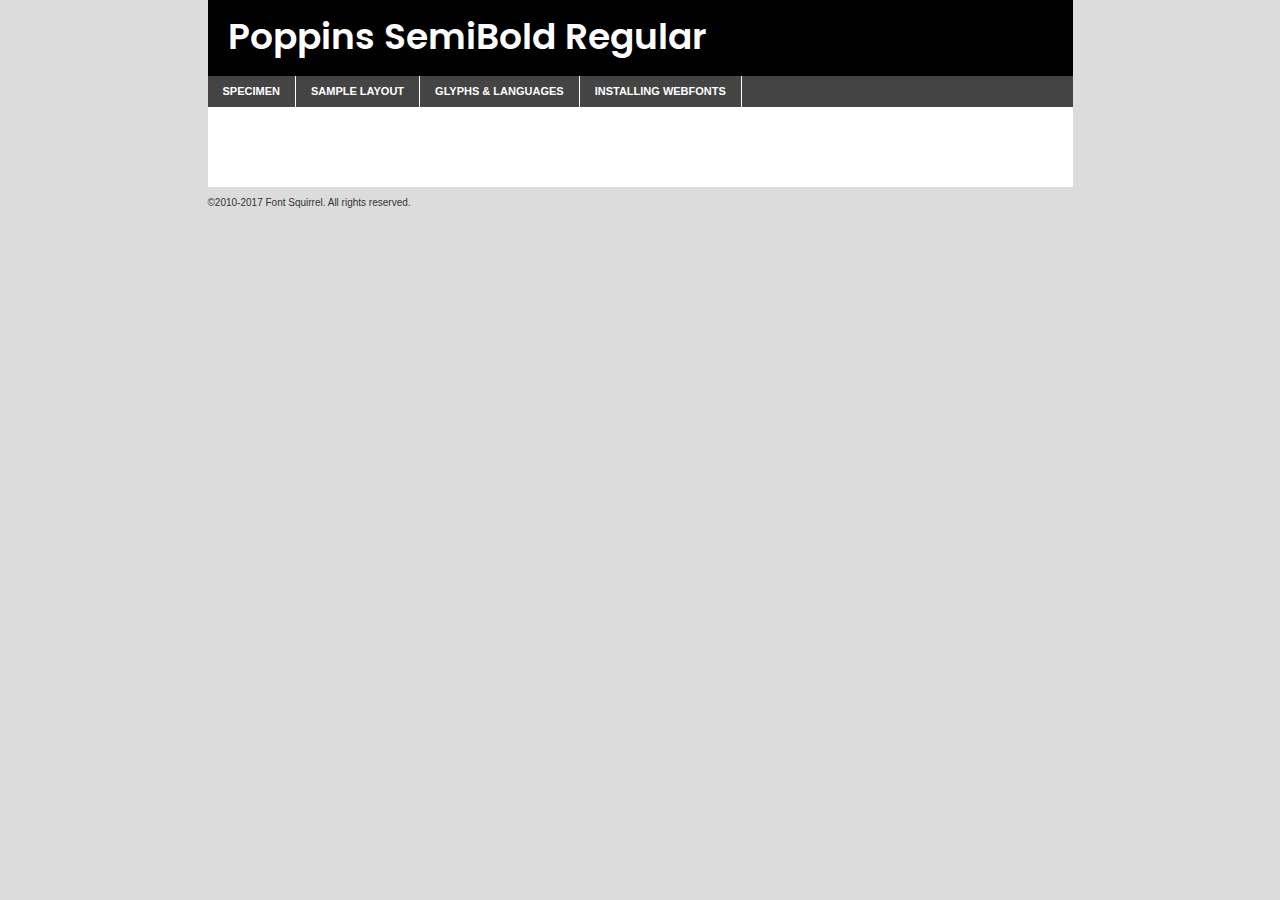
<file: components/fonts/poppins-semibold-demo.html>
<!DOCTYPE html PUBLIC "-//W3C//DTD XHTML 1.0 Transitional//EN"
	"http://www.w3.org/TR/xhtml1/DTD/xhtml1-transitional.dtd">

<html xmlns="http://www.w3.org/1999/xhtml" xml:lang="en" lang="en">
<head>
	<meta http-equiv="Content-Type" content="text/html; charset=utf-8" />
	<script src="http://ajax.googleapis.com/ajax/libs/jquery/1.7.2/jquery.min.js" type="text/javascript" charset="utf-8"></script>
	<script type="text/javascript">
	(function($){$.fn.easyTabs=function(option){var param=jQuery.extend({fadeSpeed:"fast",defaultContent:1,activeClass:'active'},option);$(this).each(function(){var thisId="#"+this.id;if(param.defaultContent==''){param.defaultContent=1;}
	if(typeof param.defaultContent=="number")
	{var defaultTab=$(thisId+" .tabs li:eq("+(param.defaultContent-1)+") a").attr('href').substr(1);}else{var defaultTab=param.defaultContent;}
	$(thisId+" .tabs li a").each(function(){var tabToHide=$(this).attr('href').substr(1);$("#"+tabToHide).addClass('easytabs-tab-content');});hideAll();changeContent(defaultTab);function hideAll(){$(thisId+" .easytabs-tab-content").hide();}
	function changeContent(tabId){hideAll();$(thisId+" .tabs li").removeClass(param.activeClass);$(thisId+" .tabs li a[href=#"+tabId+"]").closest('li').addClass(param.activeClass);if(param.fadeSpeed!="none")
	{$(thisId+" #"+tabId).fadeIn(param.fadeSpeed);}else{$(thisId+" #"+tabId).show();}}
	$(thisId+" .tabs li").click(function(){var tabId=$(this).find('a').attr('href').substr(1);changeContent(tabId);return false;});});}})(jQuery);
	</script>
	<link rel="stylesheet" href="specimen_files/specimen_stylesheet.css" type="text/css" charset="utf-8" />
	<link rel="stylesheet" href="stylesheet.css" type="text/css" charset="utf-8" />

	<style type="text/css">
					body{
				font-family: 'poppinssemibold';
							}
		</style>

	<title>Poppins SemiBold Regular Specimen</title>
	
	
	<script type="text/javascript" charset="utf-8">
		$(document).ready(function() {
			$('#container').easyTabs({defaultContent:1});
		});
	</script>
</head>

<body>
<div id="container">
	<div id="header">
		Poppins SemiBold Regular	</div>
	<ul class="tabs">
		<li><a href="#specimen">Specimen</a></li>
		<li><a href="#layout">Sample Layout</a></li>
				<li><a href="#glyphs">Glyphs &amp; Languages</a></li>
		<li><a href="#installing">Installing Webfonts</a></li>
		
	</ul>
	
	<div id="main_content">

		
			<div id="specimen">
		
				<div class="section">
					<div class="grid12 firstcol">
						<div class="huge">AaBb</div>
					</div>
				</div>
		
				<div class="section">
					<div class="glyph_range">A&#x200B;B&#x200b;C&#x200b;D&#x200b;E&#x200b;F&#x200b;G&#x200b;H&#x200b;I&#x200b;J&#x200b;K&#x200b;L&#x200b;M&#x200b;N&#x200b;O&#x200b;P&#x200b;Q&#x200b;R&#x200b;S&#x200b;T&#x200b;U&#x200b;V&#x200b;W&#x200b;X&#x200b;Y&#x200b;Z&#x200b;a&#x200b;b&#x200b;c&#x200b;d&#x200b;e&#x200b;f&#x200b;g&#x200b;h&#x200b;i&#x200b;j&#x200b;k&#x200b;l&#x200b;m&#x200b;n&#x200b;o&#x200b;p&#x200b;q&#x200b;r&#x200b;s&#x200b;t&#x200b;u&#x200b;v&#x200b;w&#x200b;x&#x200b;y&#x200b;z&#x200b;1&#x200b;2&#x200b;3&#x200b;4&#x200b;5&#x200b;6&#x200b;7&#x200b;8&#x200b;9&#x200b;0&#x200b;&amp;&#x200b;.&#x200b;,&#x200b;?&#x200b;!&#x200b;&#64;&#x200b;(&#x200b;)&#x200b;#&#x200b;$&#x200b;%&#x200b;*&#x200b;+&#x200b;-&#x200b;=&#x200b;:&#x200b;;</div>
				</div>
				<div class="section">
					<div class="grid12 firstcol">
						<table class="sample_table">
							<tr><td>10</td><td class="size10">abcdefghijklmnopqrstuvwxyzABCDEFGHIJKLMNOPQRSTUVWXYZ0123456789abcdefghijklmnopqrstuvwxyzABCDEFGHIJKLMNOPQRSTUVWXYZ0123456789abcdefghijklmnopqrstuvwxyzABCDEFGHIJKLMNOPQRSTUVWXYZ</td></tr>
							<tr><td>11</td><td class="size11">abcdefghijklmnopqrstuvwxyzABCDEFGHIJKLMNOPQRSTUVWXYZ0123456789abcdefghijklmnopqrstuvwxyzABCDEFGHIJKLMNOPQRSTUVWXYZ0123456789abcdefghijklmnopqrstuvwxyzABCDEFGHIJKLMNOPQRSTUVWXYZ</td></tr>
							<tr><td>12</td><td class="size12">abcdefghijklmnopqrstuvwxyzABCDEFGHIJKLMNOPQRSTUVWXYZ0123456789abcdefghijklmnopqrstuvwxyzABCDEFGHIJKLMNOPQRSTUVWXYZ0123456789abcdefghijklmnopqrstuvwxyzABCDEFGHIJKLMNOPQRSTUVWXYZ</td></tr>
							<tr><td>13</td><td class="size13">abcdefghijklmnopqrstuvwxyzABCDEFGHIJKLMNOPQRSTUVWXYZ0123456789abcdefghijklmnopqrstuvwxyzABCDEFGHIJKLMNOPQRSTUVWXYZ0123456789abcdefghijklmnopqrstuvwxyzABCDEFGHIJKLMNOPQRSTUVWXYZ</td></tr>
							<tr><td>14</td><td class="size14">abcdefghijklmnopqrstuvwxyzABCDEFGHIJKLMNOPQRSTUVWXYZ0123456789abcdefghijklmnopqrstuvwxyzABCDEFGHIJKLMNOPQRSTUVWXYZ0123456789abcdefghijklmnopqrstuvwxyzABCDEFGHIJKLMNOPQRSTUVWXYZ</td></tr>
							<tr><td>16</td><td class="size16">abcdefghijklmnopqrstuvwxyzABCDEFGHIJKLMNOPQRSTUVWXYZ0123456789abcdefghijklmnopqrstuvwxyzABCDEFGHIJKLMNOPQRSTUVWXYZ</td></tr>
							<tr><td>18</td><td class="size18">abcdefghijklmnopqrstuvwxyzABCDEFGHIJKLMNOPQRSTUVWXYZ0123456789abcdefghijklmnopqrstuvwxyzABCDEFGHIJKLMNOPQRSTUVWXYZ</td></tr>
							<tr><td>20</td><td class="size20">abcdefghijklmnopqrstuvwxyzABCDEFGHIJKLMNOPQRSTUVWXYZ0123456789abcdefghijklmnopqrstuvwxyzABCDEFGHIJKLMNOPQRSTUVWXYZ</td></tr>
							<tr><td>24</td><td class="size24">abcdefghijklmnopqrstuvwxyzABCDEFGHIJKLMNOPQRSTUVWXYZ0123456789abcdefghijklmnopqrstuvwxyzABCDEFGHIJKLMNOPQRSTUVWXYZ</td></tr>
							<tr><td>30</td><td class="size30">abcdefghijklmnopqrstuvwxyzABCDEFGHIJKLMNOPQRSTUVWXYZ0123456789abcdefghijklmnopqrstuvwxyzABCDEFGHIJKLMNOPQRSTUVWXYZ</td></tr>
							<tr><td>36</td><td class="size36">abcdefghijklmnopqrstuvwxyzABCDEFGHIJKLMNOPQRSTUVWXYZ0123456789abcdefghijklmnopqrstuvwxyzABCDEFGHIJKLMNOPQRSTUVWXYZ</td></tr>
							<tr><td>48</td><td class="size48">abcdefghijklmnopqrstuvwxyzABCDEFGHIJKLMNOPQRSTUVWXYZ0123456789abcdefghijklmnopqrstuvwxyzABCDEFGHIJKLMNOPQRSTUVWXYZ</td></tr>
							<tr><td>60</td><td class="size60">abcdefghijklmnopqrstuvwxyzABCDEFGHIJKLMNOPQRSTUVWXYZ0123456789abcdefghijklmnopqrstuvwxyzABCDEFGHIJKLMNOPQRSTUVWXYZ</td></tr>
							<tr><td>72</td><td class="size72">abcdefghijklmnopqrstuvwxyzABCDEFGHIJKLMNOPQRSTUVWXYZ0123456789abcdefghijklmnopqrstuvwxyzABCDEFGHIJKLMNOPQRSTUVWXYZ</td></tr>
							<tr><td>90</td><td class="size90">abcdefghijklmnopqrstuvwxyzABCDEFGHIJKLMNOPQRSTUVWXYZ0123456789abcdefghijklmnopqrstuvwxyzABCDEFGHIJKLMNOPQRSTUVWXYZ</td></tr>
						</table>
				
					</div>
			
				</div>
		
		
		
								<div class="section" id="bodycomparison">


										<div id="xheight">
				<div class="fontbody">&#x25FC;&#x25FC;&#x25FC;&#x25FC;&#x25FC;&#x25FC;&#x25FC;&#x25FC;&#x25FC;&#x25FC;&#x25FC;&#x25FC;&#x25FC;&#x25FC;&#x25FC;&#x25FC;&#x25FC;&#x25FC;&#x25FC;&#x25FC;&#x25FC;&#x25FC;&#x25FC;&#x25FC;&#x25FC;&#x25FC;&#x25FC;&#x25FC;&#x25FC;&#x25FC;&#x25FC;&#x25FC;&#x25FC;&#x25FC;&#x25FC;&#x25FC;&#x25FC;&#x25FC;&#x25FC;&#x25FC;&#x25FC;&#x25FC;&#x25FC;&#x25FC;&#x25FC;&#x25FC;&#x25FC;&#x25FC;&#x25FC;&#x25FC;&#x25FC;&#x25FC;&#x25FC;&#x25FC;&#x25FC;&#x25FC;&#x25FC;&#x25FC;&#x25FC;&#x25FC;&#x25FC;&#x25FC;&#x25FC;&#x25FC;&#x25FC;&#x25FC;&#x25FC;&#x25FC;&#x25FC;&#x25FC;&#x25FC;&#x25FC;&#x25FC;&#x25FC;&#x25FC;&#x25FC;&#x25FC;&#x25FC;&#x25FC;&#x25FC;&#x25FC;&#x25FC;&#x25FC;&#x25FC;&#x25FC;&#x25FC;&#x25FC;&#x25FC;&#x25FC;&#x25FC;&#x25FC;&#x25FC;&#x25FC;&#x25FC;&#x25FC;&#x25FC;&#x25FC;&#x25FC;&#x25FC;body</div><div class="arialbody">body</div><div class="verdanabody">body</div><div class="georgiabody">body</div></div>
										<div class="fontbody" style="z-index:1">
											body<span>Poppins SemiBold Regular</span>
										</div>
										<div class="arialbody" style="z-index:1">
											body<span>Arial</span>
										</div>
										<div class="verdanabody" style="z-index:1">
											body<span>Verdana</span>
										</div>
										<div class="georgiabody" style="z-index:1">
											body<span>Georgia</span>
										</div>



								</div>
		
		
				<div class="section psample psample_row1" id="">
					
					<div class="grid2 firstcol">
						<p class="size10"><span>10.</span>Aenean lacinia bibendum nulla sed consectetur. Fusce dapibus, tellus ac cursus commodo, tortor mauris condimentum nibh, ut fermentum massa justo sit amet risus. Nullam id dolor id nibh ultricies vehicula ut id elit. Cum sociis natoque penatibus et magnis dis parturient montes, nascetur ridiculus mus. Nulla vitae elit libero, a pharetra augue.</p>
			
					</div>
					<div class="grid3">
						<p class="size11"><span>11.</span>Aenean lacinia bibendum nulla sed consectetur. Fusce dapibus, tellus ac cursus commodo, tortor mauris condimentum nibh, ut fermentum massa justo sit amet risus. Nullam id dolor id nibh ultricies vehicula ut id elit. Cum sociis natoque penatibus et magnis dis parturient montes, nascetur ridiculus mus. Nulla vitae elit libero, a pharetra augue.</p>
			
					</div>
					<div class="grid3">
						<p class="size12"><span>12.</span>Aenean lacinia bibendum nulla sed consectetur. Fusce dapibus, tellus ac cursus commodo, tortor mauris condimentum nibh, ut fermentum massa justo sit amet risus. Nullam id dolor id nibh ultricies vehicula ut id elit. Cum sociis natoque penatibus et magnis dis parturient montes, nascetur ridiculus mus. Nulla vitae elit libero, a pharetra augue.</p>
			
					</div>
					<div class="grid4">
						<p class="size13"><span>13.</span>Aenean lacinia bibendum nulla sed consectetur. Fusce dapibus, tellus ac cursus commodo, tortor mauris condimentum nibh, ut fermentum massa justo sit amet risus. Nullam id dolor id nibh ultricies vehicula ut id elit. Cum sociis natoque penatibus et magnis dis parturient montes, nascetur ridiculus mus. Nulla vitae elit libero, a pharetra augue.</p>
			
					</div>
					<div class="white_blend"></div>
					
				</div>
				<div class="section psample psample_row2" id="">
					<div class="grid3 firstcol">
						<p class="size14"><span>14.</span>Aenean lacinia bibendum nulla sed consectetur. Fusce dapibus, tellus ac cursus commodo, tortor mauris condimentum nibh, ut fermentum massa justo sit amet risus. Nullam id dolor id nibh ultricies vehicula ut id elit. Cum sociis natoque penatibus et magnis dis parturient montes, nascetur ridiculus mus. Nulla vitae elit libero, a pharetra augue.</p>
			
					</div>
					<div class="grid4">
						<p class="size16"><span>16.</span>Aenean lacinia bibendum nulla sed consectetur. Fusce dapibus, tellus ac cursus commodo, tortor mauris condimentum nibh, ut fermentum massa justo sit amet risus. Nullam id dolor id nibh ultricies vehicula ut id elit. Cum sociis natoque penatibus et magnis dis parturient montes, nascetur ridiculus mus. Nulla vitae elit libero, a pharetra augue.</p>
			
					</div>
					<div class="grid5">
						<p class="size18"><span>18.</span>Aenean lacinia bibendum nulla sed consectetur. Fusce dapibus, tellus ac cursus commodo, tortor mauris condimentum nibh, ut fermentum massa justo sit amet risus. Nullam id dolor id nibh ultricies vehicula ut id elit. Cum sociis natoque penatibus et magnis dis parturient montes, nascetur ridiculus mus. Nulla vitae elit libero, a pharetra augue.</p>
			
					</div>

					<div class="white_blend"></div>

				</div>
				
				<div class="section psample psample_row3" id="">
					<div class="grid5 firstcol">
						<p class="size20"><span>20.</span>Aenean lacinia bibendum nulla sed consectetur. Fusce dapibus, tellus ac cursus commodo, tortor mauris condimentum nibh, ut fermentum massa justo sit amet risus. Nullam id dolor id nibh ultricies vehicula ut id elit. Cum sociis natoque penatibus et magnis dis parturient montes, nascetur ridiculus mus. Nulla vitae elit libero, a pharetra augue.</p>
					</div>
					<div class="grid7">
						<p class="size24"><span>24.</span>Aenean lacinia bibendum nulla sed consectetur. Fusce dapibus, tellus ac cursus commodo, tortor mauris condimentum nibh, ut fermentum massa justo sit amet risus. Nullam id dolor id nibh ultricies vehicula ut id elit. Cum sociis natoque penatibus et magnis dis parturient montes, nascetur ridiculus mus. Nulla vitae elit libero, a pharetra augue.</p>
					</div>
					
					<div class="white_blend"></div>
					
				</div>
				
				<div class="section psample psample_row4" id="">
					<div class="grid12 firstcol">
						<p class="size30"><span>30.</span>Aenean lacinia bibendum nulla sed consectetur. Fusce dapibus, tellus ac cursus commodo, tortor mauris condimentum nibh, ut fermentum massa justo sit amet risus. Nullam id dolor id nibh ultricies vehicula ut id elit. Cum sociis natoque penatibus et magnis dis parturient montes, nascetur ridiculus mus. Nulla vitae elit libero, a pharetra augue.</p>
					</div>
					<div class="white_blend"></div>
					
				</div>
				
				
				
				<div class="section psample psample_row1 fullreverse">
					<div class="grid2 firstcol">
						<p class="size10"><span>10.</span>Aenean lacinia bibendum nulla sed consectetur. Fusce dapibus, tellus ac cursus commodo, tortor mauris condimentum nibh, ut fermentum massa justo sit amet risus. Nullam id dolor id nibh ultricies vehicula ut id elit. Cum sociis natoque penatibus et magnis dis parturient montes, nascetur ridiculus mus. Nulla vitae elit libero, a pharetra augue.</p>
			
					</div>
					<div class="grid3">
						<p class="size11"><span>11.</span>Aenean lacinia bibendum nulla sed consectetur. Fusce dapibus, tellus ac cursus commodo, tortor mauris condimentum nibh, ut fermentum massa justo sit amet risus. Nullam id dolor id nibh ultricies vehicula ut id elit. Cum sociis natoque penatibus et magnis dis parturient montes, nascetur ridiculus mus. Nulla vitae elit libero, a pharetra augue.</p>
			
					</div>
					<div class="grid3">
						<p class="size12"><span>12.</span>Aenean lacinia bibendum nulla sed consectetur. Fusce dapibus, tellus ac cursus commodo, tortor mauris condimentum nibh, ut fermentum massa justo sit amet risus. Nullam id dolor id nibh ultricies vehicula ut id elit. Cum sociis natoque penatibus et magnis dis parturient montes, nascetur ridiculus mus. Nulla vitae elit libero, a pharetra augue.</p>
			
					</div>
					<div class="grid4">
						<p class="size13"><span>13.</span>Aenean lacinia bibendum nulla sed consectetur. Fusce dapibus, tellus ac cursus commodo, tortor mauris condimentum nibh, ut fermentum massa justo sit amet risus. Nullam id dolor id nibh ultricies vehicula ut id elit. Cum sociis natoque penatibus et magnis dis parturient montes, nascetur ridiculus mus. Nulla vitae elit libero, a pharetra augue.</p>
			
					</div>
					<div class="black_blend"></div>
					
				</div>
				
				<div class="section psample psample_row2 fullreverse">
					<div class="grid3 firstcol">
						<p class="size14"><span>14.</span>Aenean lacinia bibendum nulla sed consectetur. Fusce dapibus, tellus ac cursus commodo, tortor mauris condimentum nibh, ut fermentum massa justo sit amet risus. Nullam id dolor id nibh ultricies vehicula ut id elit. Cum sociis natoque penatibus et magnis dis parturient montes, nascetur ridiculus mus. Nulla vitae elit libero, a pharetra augue.</p>
			
					</div>
					<div class="grid4">
						<p class="size16"><span>16.</span>Aenean lacinia bibendum nulla sed consectetur. Fusce dapibus, tellus ac cursus commodo, tortor mauris condimentum nibh, ut fermentum massa justo sit amet risus. Nullam id dolor id nibh ultricies vehicula ut id elit. Cum sociis natoque penatibus et magnis dis parturient montes, nascetur ridiculus mus. Nulla vitae elit libero, a pharetra augue.</p>
			
					</div>
					<div class="grid5">
						<p class="size18"><span>18.</span>Aenean lacinia bibendum nulla sed consectetur. Fusce dapibus, tellus ac cursus commodo, tortor mauris condimentum nibh, ut fermentum massa justo sit amet risus. Nullam id dolor id nibh ultricies vehicula ut id elit. Cum sociis natoque penatibus et magnis dis parturient montes, nascetur ridiculus mus. Nulla vitae elit libero, a pharetra augue.</p>
			
					</div>
					<div class="black_blend"></div>

				</div>
				
				<div class="section psample fullreverse psample_row3" id="">
					<div class="grid5 firstcol">
						<p class="size20"><span>20.</span>Aenean lacinia bibendum nulla sed consectetur. Fusce dapibus, tellus ac cursus commodo, tortor mauris condimentum nibh, ut fermentum massa justo sit amet risus. Nullam id dolor id nibh ultricies vehicula ut id elit. Cum sociis natoque penatibus et magnis dis parturient montes, nascetur ridiculus mus. Nulla vitae elit libero, a pharetra augue.</p>
					</div>
					<div class="grid7">
						<p class="size24"><span>24.</span>Aenean lacinia bibendum nulla sed consectetur. Fusce dapibus, tellus ac cursus commodo, tortor mauris condimentum nibh, ut fermentum massa justo sit amet risus. Nullam id dolor id nibh ultricies vehicula ut id elit. Cum sociis natoque penatibus et magnis dis parturient montes, nascetur ridiculus mus. Nulla vitae elit libero, a pharetra augue.</p>
					</div>
					
					<div class="black_blend"></div>
					
				</div>
				
				<div class="section psample fullreverse psample_row4" id="" style="border-bottom: 20px #000 solid;">
					<div class="grid12 firstcol">
						<p class="size30"><span>30.</span>Aenean lacinia bibendum nulla sed consectetur. Fusce dapibus, tellus ac cursus commodo, tortor mauris condimentum nibh, ut fermentum massa justo sit amet risus. Nullam id dolor id nibh ultricies vehicula ut id elit. Cum sociis natoque penatibus et magnis dis parturient montes, nascetur ridiculus mus. Nulla vitae elit libero, a pharetra augue.</p>
					</div>
					<div class="black_blend"></div>
					
				</div>
				
				
				
				
			</div>
			
			<div id="layout">
				
				<div class="section">
					
					<div class="grid12 firstcol">
						<h1>Lorem Ipsum Dolor</h1>
						<h2>Etiam porta sem malesuada magna mollis euismod</h2>
						
						<p class="byline">By <a href="#link">Aenean Lacinia</a></p>
					</div>
				</div>
				<div class="section">
					<div class="grid8 firstcol">
						<p class="large">Donec sed odio dui. Morbi leo risus, porta ac consectetur ac, vestibulum at eros. Fusce dapibus, tellus ac cursus commodo, tortor mauris condimentum nibh, ut fermentum massa justo sit amet risus. </p>

						
						<h3>Pellentesque ornare sem</h3>

						<p>Maecenas sed diam eget risus varius blandit sit amet non magna. Maecenas faucibus mollis interdum. Donec ullamcorper nulla non metus auctor fringilla. Nullam id dolor id nibh ultricies vehicula ut id elit. Nullam id dolor id nibh ultricies vehicula ut id elit. </p>

						<p>Aenean eu leo quam. Pellentesque ornare sem lacinia quam venenatis vestibulum. Lorem ipsum dolor sit amet, consectetur adipiscing elit. Cum sociis natoque penatibus et magnis dis parturient montes, nascetur ridiculus mus. </p>

						<p>Nulla vitae elit libero, a pharetra augue. Praesent commodo cursus magna, vel scelerisque nisl consectetur et. Aenean lacinia bibendum nulla sed consectetur. </p>

						<p>Nullam quis risus eget urna mollis ornare vel eu leo. Nullam quis risus eget urna mollis ornare vel eu leo. Maecenas sed diam eget risus varius blandit sit amet non magna. Donec ullamcorper nulla non metus auctor fringilla. </p>

						<h3>Cras mattis consectetur</h3>

						<p>Aenean eu leo quam. Pellentesque ornare sem lacinia quam venenatis vestibulum. Aenean lacinia bibendum nulla sed consectetur. Integer posuere erat a ante venenatis dapibus posuere velit aliquet. Cras mattis consectetur purus sit amet fermentum. </p>

						<p>Nullam id dolor id nibh ultricies vehicula ut id elit. Nullam quis risus eget urna mollis ornare vel eu leo. Cras mattis consectetur purus sit amet fermentum.</p>
					</div>
					
					<div class="grid4 sidebar">
						
						<div class="box reverse">
							<p class="last">Nullam quis risus eget urna mollis ornare vel eu leo. Donec ullamcorper nulla non metus auctor fringilla. Cras mattis consectetur purus sit amet fermentum. Sed posuere consectetur est at lobortis. Lorem ipsum dolor sit amet, consectetur adipiscing elit. </p>
						</div>
						
						<p class="caption">Maecenas sed diam eget risus varius.</p>

						<p>Vestibulum id ligula porta felis euismod semper. Integer posuere erat a ante venenatis dapibus posuere velit aliquet. Vestibulum id ligula porta felis euismod semper. Sed posuere consectetur est at lobortis. Maecenas sed diam eget risus varius blandit sit amet non magna. Fusce dapibus, tellus ac cursus commodo, tortor mauris condimentum nibh, ut fermentum massa justo sit amet risus. </p>

					

						<p>Duis mollis, est non commodo luctus, nisi erat porttitor ligula, eget lacinia odio sem nec elit. Aenean lacinia bibendum nulla sed consectetur. Vivamus sagittis lacus vel augue laoreet rutrum faucibus dolor auctor. Aenean lacinia bibendum nulla sed consectetur. Nullam quis risus eget urna mollis ornare vel eu leo. </p>

						<p>Praesent commodo cursus magna, vel scelerisque nisl consectetur et. Donec ullamcorper nulla non metus auctor fringilla. Maecenas faucibus mollis interdum. Fusce dapibus, tellus ac cursus commodo, tortor mauris condimentum nibh, ut fermentum massa justo sit amet risus. </p>

					</div>
				</div>
				
			</div>


			



		<div id="glyphs">
			<div class="section">
				<div class="grid12 firstcol">
			
				<h1>Language Support</h1>
				<p>The subset of Poppins SemiBold Regular in this kit supports the following languages:<br />
			
					English, Arrernte, Bislama, Cebuano, Fijian, Gilbertese, Hmong, Ibanag, Iloko_ilokano, Interglossa_glosa, Interlingua, Lojban, Manx, Norfolk_pitcairnese, Oromo, Rotokas, Samoan, Sardinian, Seychelles_creole, Shona, Somali, Southern_ndebele, Swahili, Swati_swazi, Tok_pisin, Warlpiri, Xhosa, Zulu, Latinbasic, Demo				</p>
				<h1>Glyph Chart</h1>
				<p>The subset of Poppins SemiBold Regular in this kit includes all the glyphs listed below. Unicode entities are included above each glyph to help you insert individual characters into your layout.</p>
				<div id="glyph_chart">
			
																														 <div><p>&amp;#13;</p>&#13;</div>
																				 <div><p>&amp;#32;</p>&#32;</div>
																				 <div><p>&amp;#33;</p>&#33;</div>
																				 <div><p>&amp;#34;</p>&#34;</div>
																				 <div><p>&amp;#35;</p>&#35;</div>
																				 <div><p>&amp;#36;</p>&#36;</div>
																				 <div><p>&amp;#37;</p>&#37;</div>
																				 <div><p>&amp;#38;</p>&#38;</div>
																				 <div><p>&amp;#39;</p>&#39;</div>
																				 <div><p>&amp;#40;</p>&#40;</div>
																				 <div><p>&amp;#41;</p>&#41;</div>
																				 <div><p>&amp;#42;</p>&#42;</div>
																				 <div><p>&amp;#43;</p>&#43;</div>
																				 <div><p>&amp;#44;</p>&#44;</div>
																				 <div><p>&amp;#46;</p>&#46;</div>
																				 <div><p>&amp;#47;</p>&#47;</div>
																				 <div><p>&amp;#48;</p>&#48;</div>
																				 <div><p>&amp;#49;</p>&#49;</div>
																				 <div><p>&amp;#50;</p>&#50;</div>
																				 <div><p>&amp;#51;</p>&#51;</div>
																				 <div><p>&amp;#52;</p>&#52;</div>
																				 <div><p>&amp;#53;</p>&#53;</div>
																				 <div><p>&amp;#54;</p>&#54;</div>
																				 <div><p>&amp;#55;</p>&#55;</div>
																				 <div><p>&amp;#56;</p>&#56;</div>
																				 <div><p>&amp;#57;</p>&#57;</div>
																				 <div><p>&amp;#60;</p>&#60;</div>
																				 <div><p>&amp;#61;</p>&#61;</div>
																				 <div><p>&amp;#62;</p>&#62;</div>
																				 <div><p>&amp;#63;</p>&#63;</div>
																				 <div><p>&amp;#64;</p>&#64;</div>
																				 <div><p>&amp;#65;</p>&#65;</div>
																				 <div><p>&amp;#66;</p>&#66;</div>
																				 <div><p>&amp;#67;</p>&#67;</div>
																				 <div><p>&amp;#68;</p>&#68;</div>
																				 <div><p>&amp;#69;</p>&#69;</div>
																				 <div><p>&amp;#70;</p>&#70;</div>
																				 <div><p>&amp;#71;</p>&#71;</div>
																				 <div><p>&amp;#72;</p>&#72;</div>
																				 <div><p>&amp;#73;</p>&#73;</div>
																				 <div><p>&amp;#74;</p>&#74;</div>
																				 <div><p>&amp;#75;</p>&#75;</div>
																				 <div><p>&amp;#76;</p>&#76;</div>
																				 <div><p>&amp;#77;</p>&#77;</div>
																				 <div><p>&amp;#78;</p>&#78;</div>
																				 <div><p>&amp;#79;</p>&#79;</div>
																				 <div><p>&amp;#80;</p>&#80;</div>
																				 <div><p>&amp;#81;</p>&#81;</div>
																				 <div><p>&amp;#82;</p>&#82;</div>
																				 <div><p>&amp;#83;</p>&#83;</div>
																				 <div><p>&amp;#84;</p>&#84;</div>
																				 <div><p>&amp;#85;</p>&#85;</div>
																				 <div><p>&amp;#86;</p>&#86;</div>
																				 <div><p>&amp;#87;</p>&#87;</div>
																				 <div><p>&amp;#88;</p>&#88;</div>
																				 <div><p>&amp;#89;</p>&#89;</div>
																				 <div><p>&amp;#90;</p>&#90;</div>
																				 <div><p>&amp;#91;</p>&#91;</div>
																				 <div><p>&amp;#92;</p>&#92;</div>
																				 <div><p>&amp;#93;</p>&#93;</div>
																				 <div><p>&amp;#94;</p>&#94;</div>
																				 <div><p>&amp;#95;</p>&#95;</div>
																				 <div><p>&amp;#96;</p>&#96;</div>
																				 <div><p>&amp;#97;</p>&#97;</div>
																				 <div><p>&amp;#98;</p>&#98;</div>
																				 <div><p>&amp;#99;</p>&#99;</div>
																				 <div><p>&amp;#100;</p>&#100;</div>
																				 <div><p>&amp;#101;</p>&#101;</div>
																				 <div><p>&amp;#102;</p>&#102;</div>
																				 <div><p>&amp;#103;</p>&#103;</div>
																				 <div><p>&amp;#104;</p>&#104;</div>
																				 <div><p>&amp;#105;</p>&#105;</div>
																				 <div><p>&amp;#106;</p>&#106;</div>
																				 <div><p>&amp;#107;</p>&#107;</div>
																				 <div><p>&amp;#108;</p>&#108;</div>
																				 <div><p>&amp;#109;</p>&#109;</div>
																				 <div><p>&amp;#110;</p>&#110;</div>
																				 <div><p>&amp;#111;</p>&#111;</div>
																				 <div><p>&amp;#112;</p>&#112;</div>
																				 <div><p>&amp;#113;</p>&#113;</div>
																				 <div><p>&amp;#114;</p>&#114;</div>
																				 <div><p>&amp;#115;</p>&#115;</div>
																				 <div><p>&amp;#116;</p>&#116;</div>
																				 <div><p>&amp;#117;</p>&#117;</div>
																				 <div><p>&amp;#118;</p>&#118;</div>
																				 <div><p>&amp;#119;</p>&#119;</div>
																				 <div><p>&amp;#120;</p>&#120;</div>
																				 <div><p>&amp;#121;</p>&#121;</div>
																				 <div><p>&amp;#122;</p>&#122;</div>
																				 <div><p>&amp;#123;</p>&#123;</div>
																				 <div><p>&amp;#124;</p>&#124;</div>
																				 <div><p>&amp;#125;</p>&#125;</div>
																				 <div><p>&amp;#126;</p>&#126;</div>
																				 <div><p>&amp;#160;</p>&#160;</div>
																				 <div><p>&amp;#161;</p>&#161;</div>
																				 <div><p>&amp;#162;</p>&#162;</div>
																				 <div><p>&amp;#163;</p>&#163;</div>
																				 <div><p>&amp;#164;</p>&#164;</div>
																				 <div><p>&amp;#165;</p>&#165;</div>
																				 <div><p>&amp;#166;</p>&#166;</div>
																				 <div><p>&amp;#167;</p>&#167;</div>
																				 <div><p>&amp;#168;</p>&#168;</div>
																				 <div><p>&amp;#169;</p>&#169;</div>
																				 <div><p>&amp;#170;</p>&#170;</div>
																				 <div><p>&amp;#171;</p>&#171;</div>
																				 <div><p>&amp;#172;</p>&#172;</div>
																				 <div><p>&amp;#174;</p>&#174;</div>
																				 <div><p>&amp;#175;</p>&#175;</div>
																				 <div><p>&amp;#176;</p>&#176;</div>
																				 <div><p>&amp;#177;</p>&#177;</div>
																				 <div><p>&amp;#178;</p>&#178;</div>
																				 <div><p>&amp;#179;</p>&#179;</div>
																				 <div><p>&amp;#180;</p>&#180;</div>
																				 <div><p>&amp;#181;</p>&#181;</div>
																				 <div><p>&amp;#182;</p>&#182;</div>
																				 <div><p>&amp;#184;</p>&#184;</div>
																				 <div><p>&amp;#185;</p>&#185;</div>
																				 <div><p>&amp;#186;</p>&#186;</div>
																				 <div><p>&amp;#187;</p>&#187;</div>
																				 <div><p>&amp;#188;</p>&#188;</div>
																				 <div><p>&amp;#189;</p>&#189;</div>
																				 <div><p>&amp;#190;</p>&#190;</div>
																				 <div><p>&amp;#191;</p>&#191;</div>
																				 <div><p>&amp;#198;</p>&#198;</div>
																				 <div><p>&amp;#199;</p>&#199;</div>
																				 <div><p>&amp;#208;</p>&#208;</div>
																				 <div><p>&amp;#215;</p>&#215;</div>
																				 <div><p>&amp;#216;</p>&#216;</div>
																				 <div><p>&amp;#222;</p>&#222;</div>
																				 <div><p>&amp;#223;</p>&#223;</div>
																				 <div><p>&amp;#230;</p>&#230;</div>
																				 <div><p>&amp;#231;</p>&#231;</div>
																				 <div><p>&amp;#240;</p>&#240;</div>
																				 <div><p>&amp;#247;</p>&#247;</div>
																				 <div><p>&amp;#248;</p>&#248;</div>
																				 <div><p>&amp;#254;</p>&#254;</div>
																				 <div><p>&amp;#305;</p>&#305;</div>
																				 <div><p>&amp;#338;</p>&#338;</div>
																				 <div><p>&amp;#339;</p>&#339;</div>
																				 <div><p>&amp;#710;</p>&#710;</div>
																				 <div><p>&amp;#730;</p>&#730;</div>
																				 <div><p>&amp;#732;</p>&#732;</div>
																				 <div><p>&amp;#8192;</p>&#8192;</div>
																				 <div><p>&amp;#8193;</p>&#8193;</div>
																				 <div><p>&amp;#8194;</p>&#8194;</div>
																				 <div><p>&amp;#8195;</p>&#8195;</div>
																				 <div><p>&amp;#8196;</p>&#8196;</div>
																				 <div><p>&amp;#8197;</p>&#8197;</div>
																				 <div><p>&amp;#8198;</p>&#8198;</div>
																				 <div><p>&amp;#8199;</p>&#8199;</div>
																				 <div><p>&amp;#8200;</p>&#8200;</div>
																				 <div><p>&amp;#8201;</p>&#8201;</div>
																				 <div><p>&amp;#8202;</p>&#8202;</div>
																				 <div><p>&amp;#8211;</p>&#8211;</div>
																				 <div><p>&amp;#8212;</p>&#8212;</div>
																				 <div><p>&amp;#8216;</p>&#8216;</div>
																				 <div><p>&amp;#8217;</p>&#8217;</div>
																				 <div><p>&amp;#8218;</p>&#8218;</div>
																				 <div><p>&amp;#8220;</p>&#8220;</div>
																				 <div><p>&amp;#8221;</p>&#8221;</div>
																				 <div><p>&amp;#8222;</p>&#8222;</div>
																				 <div><p>&amp;#8226;</p>&#8226;</div>
																				 <div><p>&amp;#8239;</p>&#8239;</div>
																				 <div><p>&amp;#8249;</p>&#8249;</div>
																				 <div><p>&amp;#8250;</p>&#8250;</div>
																				 <div><p>&amp;#8287;</p>&#8287;</div>
																				 <div><p>&amp;#8364;</p>&#8364;</div>
																				 <div><p>&amp;#8482;</p>&#8482;</div>
																				 <div><p>&amp;#8722;</p>&#8722;</div>
																				 <div><p>&amp;#9724;</p>&#9724;</div>
																				 <div><p>&amp;#64257;</p>&#64257;</div>
																																																</div>	
				</div>
		
		
			</div>
		</div>
		
		
		<div id="specs">
			
		</div>
	
		<div id="installing">
			<div class="section">
				<div class="grid7 firstcol">
					<h1>Installing Webfonts</h1>
					
					<p>Webfonts are supported by all major browser platforms but not all in the same way. There are currently four different font formats that must be included in order to target all browsers. This includes TTF, WOFF, EOT and SVG.</p>
					
					<h2>1. Upload your webfonts</h2>
					<p>You must upload your webfont kit to your website. They should be in or near the same directory as your CSS files.</p>
					
					<h2>2. Include the webfont stylesheet</h2>
					<p>A special CSS @font-face declaration helps the various browsers select the appropriate font it needs without causing you a bunch of headaches. Learn more about this syntax by reading the <a href="https://www.fontspring.com/blog/further-hardening-of-the-bulletproof-syntax">Fontspring blog post</a> about it. The code for it is as follows:</p>


<code>
@font-face{ 
	font-family: 'MyWebFont';
	src: url('WebFont.eot');
	src: url('WebFont.eot?#iefix') format('embedded-opentype'),
	     url('WebFont.woff') format('woff'),
	     url('WebFont.ttf') format('truetype'),
	     url('WebFont.svg#webfont') format('svg');
}
</code>

	<p>We've already gone ahead and generated the code for you. All you have to do is link to the stylesheet in your HTML, like this:</p>
	<code>&lt;link rel=&quot;stylesheet&quot; href=&quot;stylesheet.css&quot; type=&quot;text/css&quot; charset=&quot;utf-8&quot; /&gt;</code>

					<h2>3. Modify your own stylesheet</h2>
					<p>To take advantage of your new fonts, you must tell your stylesheet to use them. Look at the original @font-face declaration above and find the property called "font-family." The name linked there will be what you use to reference the font. Prepend that webfont name to the font stack in the "font-family" property, inside the selector you want to change. For example:</p>
<code>p { font-family: 'WebFont', Arial, sans-serif; }</code>

<h2>4. Test</h2>
<p>Getting webfonts to work cross-browser <em>can</em> be tricky. Use the information in the sidebar to help you if you find that fonts aren't loading in a particular browser.</p>
				</div>
				
				<div class="grid5 sidebar">
					<div class="box">
						<h2>Troubleshooting<br />Font-Face Problems</h2>
						<p>Having trouble getting your webfonts to load in your new website? Here are some tips to sort out what might be the problem.</p>

						<h3>Fonts not showing in any browser</h3>

						<p>This sounds like you need to work on the plumbing. You either did not upload the fonts to the correct directory, or you did not link the fonts properly in the CSS. If you've confirmed that all this is correct and you still have a problem, take a look at your .htaccess file and see if requests are getting intercepted.</p>

						<h3>Fonts not loading in iPhone or iPad</h3>

						<p>The most common problem here is that you are serving the fonts from an IIS server. IIS refuses to serve files that have unknown MIME types. If that is the case, you must set the MIME type for SVG to "image/svg+xml" in the server settings. Follow these instructions from Microsoft if you need help.</p>

						<h3>Fonts not loading in Firefox</h3>

						<p>The primary reason for this failure? You are still using a version Firefox older than 3.5. So upgrade already! If that isn't it, then you are very likely serving fonts from a different domain. Firefox requires that all font assets be served from the same domain. Lastly it is possible that you need to add WOFF to your list of MIME types (if you are serving via IIS.)</p>

						<h3>Fonts not loading in IE</h3>

						<p>Are you looking at Internet Explorer on an actual Windows machine or are you cheating by using a service like Adobe BrowserLab? Many of these screenshot services do not render @font-face for IE. Best to test it on a real machine.</p>

						<h3>Fonts not loading in IE9</h3>

						<p>IE9, like Firefox, requires that fonts be served from the same domain as the website. Make sure that is the case.</p>
					</div>
				</div>
			</div>
			
		</div>
	
	</div>
	<div id="footer">
		<p>&copy;2010-2017 Font Squirrel. All rights reserved.</p>
	</div>
</div>
</body>
</html>
</file>
<file: styles/styles.css>
body{/*aqui eu mexo no corpo */
    background-color: rgb(34, 34, 34); /* esse comando serve para mudar a cor de tod a pagina*/
    color: white ; /* Muda a cor de todas as fontes  */
    font-family: poppinsregular;/* serve para estar mudando de fonte */
    max-width: 1200px;/* serve para quando tiver varios elementos na tela não espalhar na tela */
    margin: 0 auto;/* para as informaçãoes ficarem no meio da tela*/
    padding:15px ;/* criar margem em volta um espaçamente interno para ficar tudo mais afunilado */
}
header{/*agora eu mexo no cabeçalho da pagina*/
    display: flex; /*E um metodo de itilização mais simples de posicionar: lado, frente, em cima em baixo */ /*quando estou colocando o flex eu estou dizendo que o cabeçalho vai ser um flex box */
    flex-direction: row;/*isto faz com que o cabeçaho  vire uma linha  */
    justify-content: space-between;/*isso cria um espaço entre (marketing creativo e °inicio °serviço°sobre°contato°já tem uma conta?*/
    align-items: center; /*isto sevre apra fazer o alinhamento */
}
#title{/*quando está usando uma div com uma id= no css colocar # e o nome que foi dado */
    flex-direction: column;/*para virar uma coluna */
    line-height: 10px;/*para chegar mais perto o marketing com o creativo vai mexer 10px na vertical  */
}
#paragrafo{
    column-count: 2;
    line-height: 25px;
        font-family: poppinslight
    }
   .redes{
    padding: 150px;

   }
li{
    display: inline-block;/*Faz com o conteudo dentro do li fica um do lado do outro alinhado */
    margin: 20px;/*serque para que fique uma distancia de um para o outro */
}
a{
    color: white;
}
a:hover{/*Ser para dar efeito na letra quando passa o mouse por cima */
    color: rgb(132, 13, 201);/*Serve para trocar a cor quando for passar o mouse por cima */
    transition: 0.3s all; /*Quando passar o mouse por cima da letra para mudar de cor esse vai ser o tempo que leva para ir mudando de cor *//*<all> Serve para aplicar em tudo*/

}
h1{/*Neste projeto tem apenas duas linha <h1> */
    font-weight:200;/*força de fonte se a fonte vai ficar groça ou fina  */   
}
main{
    display: flex;/*E um metodo de utilização mais simples de posicionar: lado, frente, em cima em baixo */ /*quando estou colocando o flex eu estou dizendo que o cabeçalho vai ser um flex box */
    flex-direction: row;
    margin-top:50px ;/*Criar uma margin pra cima que faz com que empurre o conteudo para baixo*/
}
h2{
    font-size: 50px; /*Isto faz com que o texto fique maior*/
     line-height: 10px;/*para chegar mais perto vai mexer 10px na vertical*/
     font-family: poppinsmedium;/* serve para estar mudando de fonte */   
}
.inscrevase{
    color: blueviolet;
}
.sobrenome{
    font-size: 35px;
    line-height: 50px;
    color: blueviolet;
    font-family: poppinsmedium;
}
.icones{
  left:60px ;
    width: 400px;

}

.texto{
    line-height: 20px;/*para chegar mais perto vai mexer 10px na vertical*/
    max-height: 600px; /*Faz com que o paragrafo tenha uma largura maxima de 500px*/
    font-family: poppinslight;
}


img{
    width: 250px; /*O widthatributo especifica a largura do elemento, em pixels*/
    border-radius: 50px;
    margin-left: 110px;
}
</file>
<file: styles/fonts.css>
@font-face {/* serve para chamar a fonte*/
    font-family: 'poppinsblack';/* nome que vou achar ela no css */
    src: url('../components/fonts/') format('woff2'), /* na url a rota da fonte componets-fonts*/ 
         url('../components/fonts/poppins-black-webfont.woff') format('woff');/* fomart e o formato da fonte "woff" e a esxtenção do arquivono caso da fonte(existem varios)*/ 
    font-weight: normal;/* Força da fonte*/ 
    font-style: normal;/* Estilo da fonte */
  
  }
  
  
  
  
  @font-face {
    font-family: 'poppinsbold';
    src: url('../components/fonts/poppins-bold-webfont.woff2') format('woff2'),
         url('../components/fonts/poppins-bold-webfont.woff') format('woff');
    font-weight: normal;
    font-style: normal;
  
  }
  
  
  @font-face {
    font-family: 'poppinslight';
    src: url('../components/fonts/poppins-light-webfont.woff2') format('woff2'),
         url('../components/fonts/poppins-light-webfont.woff') format('woff');
    font-weight: normal;
    font-style: normal;
  
  }
  
  
  @font-face {
    font-family: 'poppinsmedium';
    src: url('../components/fonts/poppins-medium-webfont.woff2') format('woff2'),
         url('../components/fonts/poppins-medium-webfont.woff') format('woff');
    font-weight: normal;
    font-style: normal;
  
  }
  
  @font-face {
    font-family: 'poppinsregular';
    src: url('../components/fonts/poppins-regular-webfont.woff2') format('woff2'),
         url('../components/fonts/poppins-regular-webfont.woff') format('woff');
    font-weight: normal;
    font-style: normal;
  
  }
  
  @font-face {
    font-family: 'poppinssemibold';
    src: url('../components/fonts/poppins-semibold-webfont.woff2') format('woff2'),
         url('../components/fonts/poppins-semibold-webfont.woff') format('woff');
    font-weight: normal;
    font-style: normal;
  
  }
</file>
<file: styles/media.css>
@media screen and (max-width: 760px){/*Vai fazer com que o site funcione em qualquer tamanho de tela *//*<maxwidth>Quando o site chegar na largura de 760px vai mudar de acordo com oq tem dentro*/
    header{
        flex-direction: column; /*No cabeçalho quando atingir os px que foi dado max-width ficara como coluna*/
    }

    main{
        flex-direction: column;
    }
    h2{
        font-size: 38px;
    }
    form{
        margin: 0 auto;
        width: 100%;
    }
    input{
        align-self: center;
    }
    img{
        margin-top: 100px;
    }

    ul{
        text-align: center;
    }
}
</file>
<file: components/fonts/stylesheet.css>
/*! Generated by Font Squirrel (https://www.fontsquirrel.com) on May 19, 2021 */



@font-face {
    font-family: 'poppinsblack';
    src: url('poppins-black-webfont.woff2') format('woff2'),
         url('poppins-black-webfont.woff') format('woff');
    font-weight: normal;
    font-style: normal;

}




@font-face {
    font-family: 'poppinsbold';
    src: url('poppins-bold-webfont.woff2') format('woff2'),
         url('poppins-bold-webfont.woff') format('woff');
    font-weight: normal;
    font-style: normal;

}




@font-face {
    font-family: 'poppinslight';
    src: url('poppins-light-webfont.woff2') format('woff2'),
         url('poppins-light-webfont.woff') format('woff');
    font-weight: normal;
    font-style: normal;

}




@font-face {
    font-family: 'poppinsmedium';
    src: url('poppins-medium-webfont.woff2') format('woff2'),
         url('poppins-medium-webfont.woff') format('woff');
    font-weight: normal;
    font-style: normal;

}




@font-face {
    font-family: 'poppinsregular';
    src: url('poppins-regular-webfont.woff2') format('woff2'),
         url('poppins-regular-webfont.woff') format('woff');
    font-weight: normal;
    font-style: normal;

}




@font-face {
    font-family: 'poppinssemibold';
    src: url('poppins-semibold-webfont.woff2') format('woff2'),
         url('poppins-semibold-webfont.woff') format('woff');
    font-weight: normal;
    font-style: normal;

}
</file>
<file: components/fonts/specimen_files/specimen_stylesheet.css>
@import url('grid_12-825-55-15.css');

/*  
	CSS Reset by Eric Meyer - Released under Public Domain
    http://meyerweb.com/eric/tools/css/reset/
*/
html, body, div, span, applet, object, iframe,
h1, h2, h3, h4, h5, h6, p, blockquote, pre,
a, abbr, acronym, address, big, cite, code,
del, dfn, em, font, img, ins, kbd, q, s, samp,
small, strike, strong, sub, sup, tt, var,
b, u, i, center, dl, dt, dd, ol, ul, li,
fieldset, form, label, legend, table, 
caption, tbody, tfoot, thead, tr, th, td 
                  {margin: 0;padding: 0;border: 0;outline: 0;
                  font-size: 100%;vertical-align: baseline;
                  background: transparent;}
body              {line-height: 1;}
ol, ul            {list-style: none;}
blockquote, q     {quotes: none;}
blockquote:before, blockquote:after,
q:before, q:after {content: '';	content: none;}
:focus            {outline: 0;}
ins               {text-decoration: none;}
del               {text-decoration: line-through;}
table             {border-collapse: collapse;border-spacing: 0;}




body {
	color: #000;
	background-color: #dcdcdc;
}

a {
	text-decoration: none;
	color: #1883ba;
}

h1{
	font-size: 32px;
	font-weight: normal;
	font-style: normal;
	margin-bottom: 18px;
}

h2{
	font-size: 18px;
}

#container {
	width: 865px;
	margin: 0px auto;
}


#header {
	padding: 20px;
	font-size: 36px;
	background-color: #000;
	color: #fff;
}

#header span {
	color: #666;
}
#main_content {
	background-color: #fff;
	padding: 60px 20px 20px;
}


#footer p {
	margin: 0;
	padding-top: 10px;
	padding-bottom: 50px;
	color: #333;
	font: 10px Arial, sans-serif;
}

.tabs {
	width: 100%;
	height: 31px;
	background-color: #444;
}
.tabs li {
	float:  left;
	margin: 0;
	overflow: hidden;
	background-color: #444;
}
.tabs li a {
	display: block;
	color: #fff;
	text-decoration: none;
	font: bold 11px/11px 'Arial';
	text-transform: uppercase;
	padding: 10px 15px;
	border-right: 1px solid #fff;
}

.tabs li a:hover {
		background-color: #00b3ff;

}

.tabs li.active a {
	color:  #000;
	background-color: #fff;
}



div.huge {
	
	font-size: 300px;
	line-height: 1em;
	padding: 0;
	letter-spacing: -.02em;
	overflow: hidden;
}
div.glyph_range {
	font-size: 72px;
	line-height: 1.1em;
}

.size10{ font-size: 10px; }
.size11{ font-size: 11px; }
.size12{ font-size: 12px; }
.size13{ font-size: 13px; }
.size14{ font-size: 14px; }
.size16{ font-size: 16px; }
.size18{ font-size: 18px; }
.size20{ font-size: 20px; }
.size24{ font-size: 24px; }
.size30{ font-size: 30px; }
.size36{ font-size: 36px; }
.size48{ font-size: 48px; }
.size60{ font-size: 60px; }
.size72{ font-size: 72px; }
.size90{ font-size: 90px; }


.psample_row1 {	height: 120px;}
.psample_row1 {	height: 120px;}
.psample_row2 {	height: 160px;}
.psample_row3 {	height: 160px;}
.psample_row4 {	height: 160px;}

.psample {
	overflow: hidden;
	position: relative;
}
.psample p {
	line-height: 1.3em;
	display: block;
	overflow: hidden;
	margin: 0;
}

.psample span {
	margin-right: .5em;
}

.white_blend {
	width: 100%;
	height: 61px;
	background-image: url([data-uri]);
	position: absolute;
	bottom: 0;
}
.black_blend {
	width: 100%;
	height: 61px;
	background-image: url([data-uri]);
	position: absolute;
	bottom: 0;
}
.fullreverse {
	background:  #000 !important;
	color:  #fff !important;
	margin-left: -20px;
	padding-left: 20px;
	margin-right: -20px;
	padding-right: 20px;
	padding: 20px;
	margin-bottom:0;
}


.sample_table td {
	padding-top: 3px;
	padding-bottom:5px;
	padding-left: 5px;
	vertical-align: middle;
	line-height: 1.2em;
}

.sample_table td:first-child {
	background-color: #eee;
	text-align: right;
	padding-right: 5px;
	padding-left: 0;
	padding: 5px;
	font: 11px/12px "Courier New", Courier, mono;
}

code {
	white-space: pre;
	background-color: #eee;
	display: block;
	padding: 10px;
	margin-bottom: 18px;
	overflow: auto;
}


.bottom,.last 	{margin-bottom:0 !important; padding-bottom:0 !important;}

.box  { 
  padding: 18px; 
  margin-bottom: 18px; 
  background: #eee; 
}

.reverse,.reversed { background:  #000 !important;color:  #fff !important; border: none !important;}

#bodycomparison {
	position: relative;
	overflow: hidden;
	font-size: 72px;
	height: 90px;
	white-space: nowrap;
}

#bodycomparison div{
	font-size: 72px;
	line-height: 90px;
	display: inline;
	margin: 0 15px 0 0;
	padding: 0;
}

#bodycomparison div span{
	font: 10px Arial;
	position: absolute;
	left: 0;
}
#xheight {
	float: none;
	position: absolute;
	color: #d9f3ff;
	font-size: 72px;
	line-height: 90px;
}

.fontbody {
 position: relative;
}
.arialbody{
	font-family: Arial;
	position: relative;
}
.verdanabody{
	font-family: Verdana;
	position: relative;
}
.georgiabody{
	font-family: Georgia;
	position: relative;
}

/* @group Layout page
 */

#layout h1 {
	font-size: 36px;
	line-height: 42px;
	font-weight: normal;
	font-style: normal;
}

#layout h2 {
	font-size: 24px;
	line-height: 23px;
	font-weight: normal;
	font-style: normal;
}

#layout h3 {
	font-size: 22px;
	line-height: 1.4em;
	margin-top: 1em;
	font-weight: normal;
	font-style: normal;
}


#layout p.byline {
	font-size: 12px;
	margin-top: 18px;
	line-height: 12px;
	margin-bottom: 0;
}
#layout p {
	font-size: 14px;
	line-height: 21px;
	margin-bottom: .5em;
}

#layout p.large{
	font-size: 18px;
	line-height: 26px;
}

#layout .sidebar p{
	font-size: 12px;
	line-height: 1.4em;
}

#layout p.caption {
	font-size: 10px;
	margin-top: -16px;
	margin-bottom: 18px;
}

/* @end */

/* @group Glyphs */

#glyph_chart div{
	background-color: #d9f3ff;
	color: black;
	float: left;
	font-size: 36px;
	height: 1.2em;
	line-height: 1.2em;
	margin-bottom: 1px;
	margin-right: 1px;
	text-align: center;
	width: 1.2em;
	position: relative;
	padding: .6em .2em .2em;
}

#glyph_chart div p {
	position: absolute;
	left: 0;
	top: 0;
	display: block;
	text-align: center;
	font: bold 9px Arial, sans-serif;
	background-color: #3a768f;
	width: 100%;
	color: #fff;
	padding: 2px 0;
}


#glyphs h1 {
	font-family: Arial, sans-serif;
}
/* @end */

/* @group Installing */

#installing {
	font: 13px Arial, sans-serif;
}

#installing p,
#glyphs p{
	line-height: 1.2em;
	margin-bottom: 18px;
	font: 13px Arial, sans-serif;
}



#installing h3{
	font-size: 15px;
	margin-top: 18px;
}

/* @end */

#rendering h1 {
	font-family: Arial, sans-serif;
}
.render_table td {
	font: 11px "Courier New", Courier, mono;
	vertical-align: middle;
}
</file>
